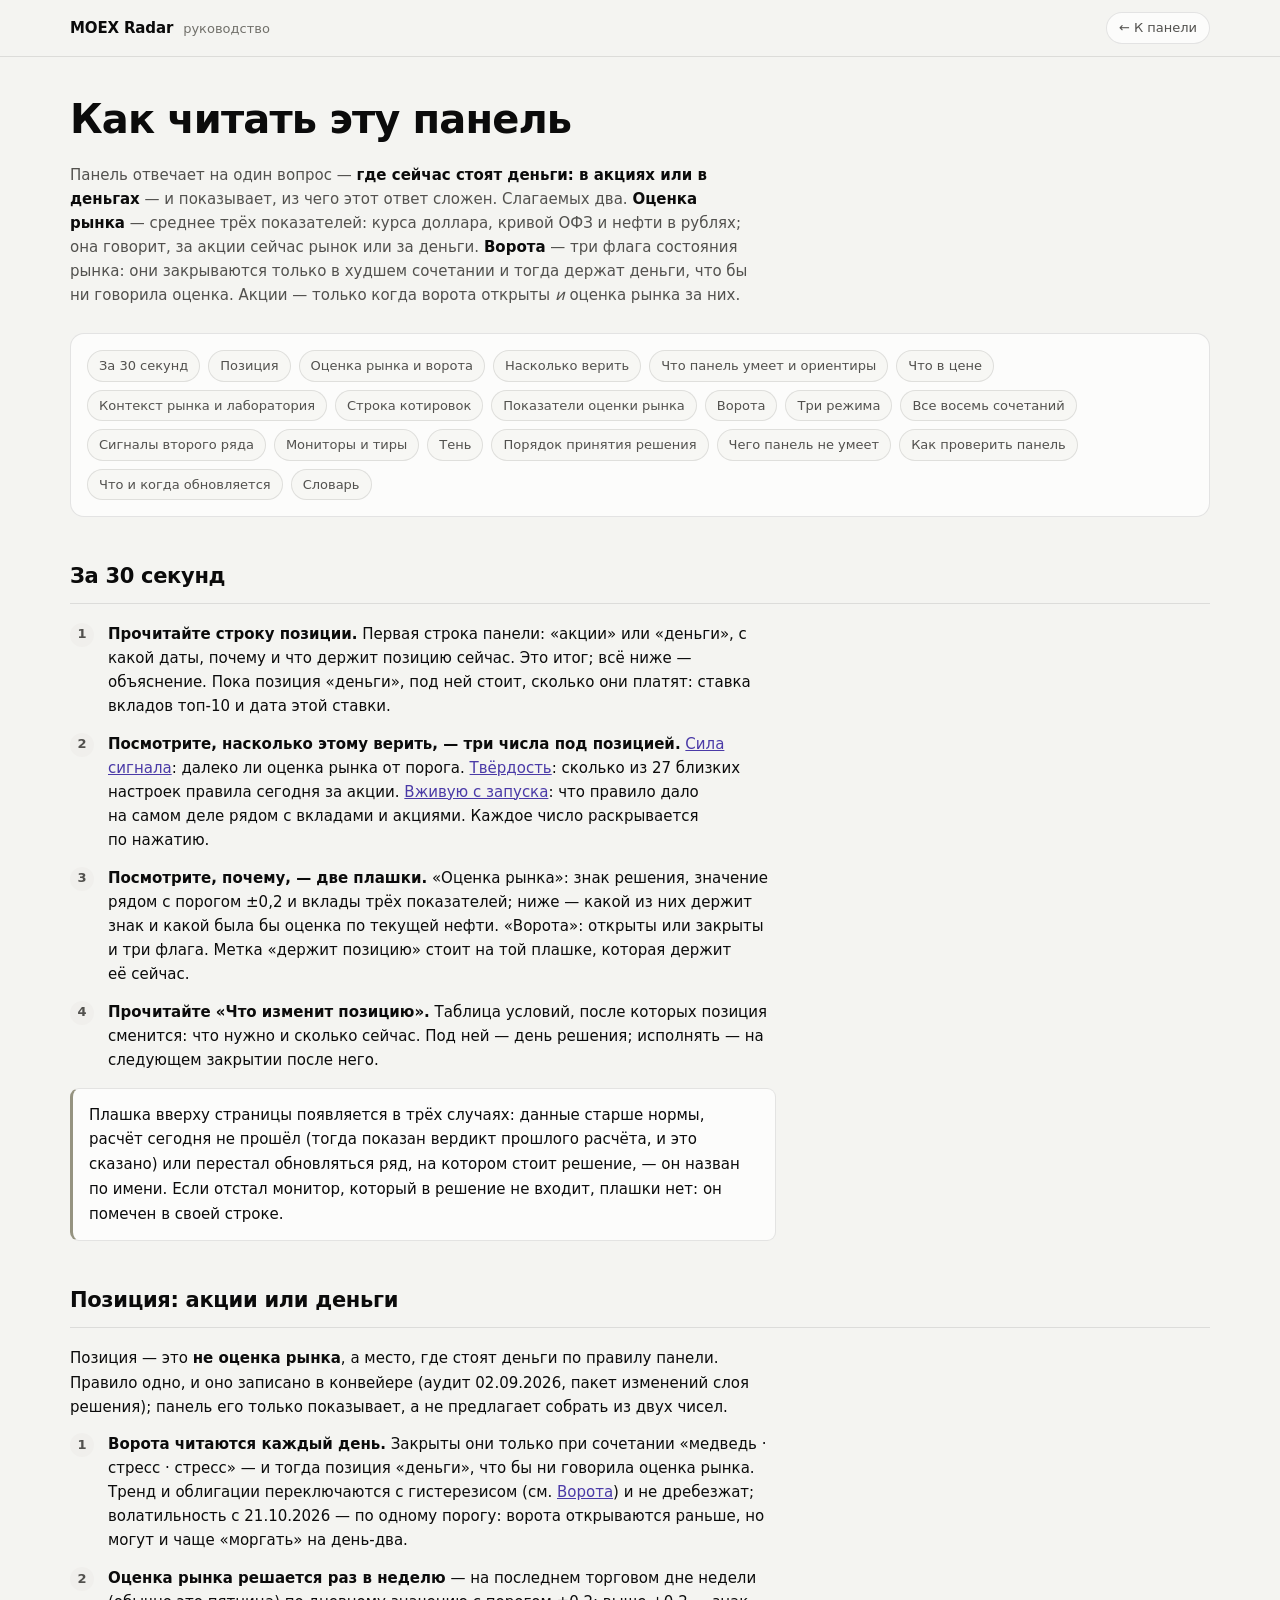
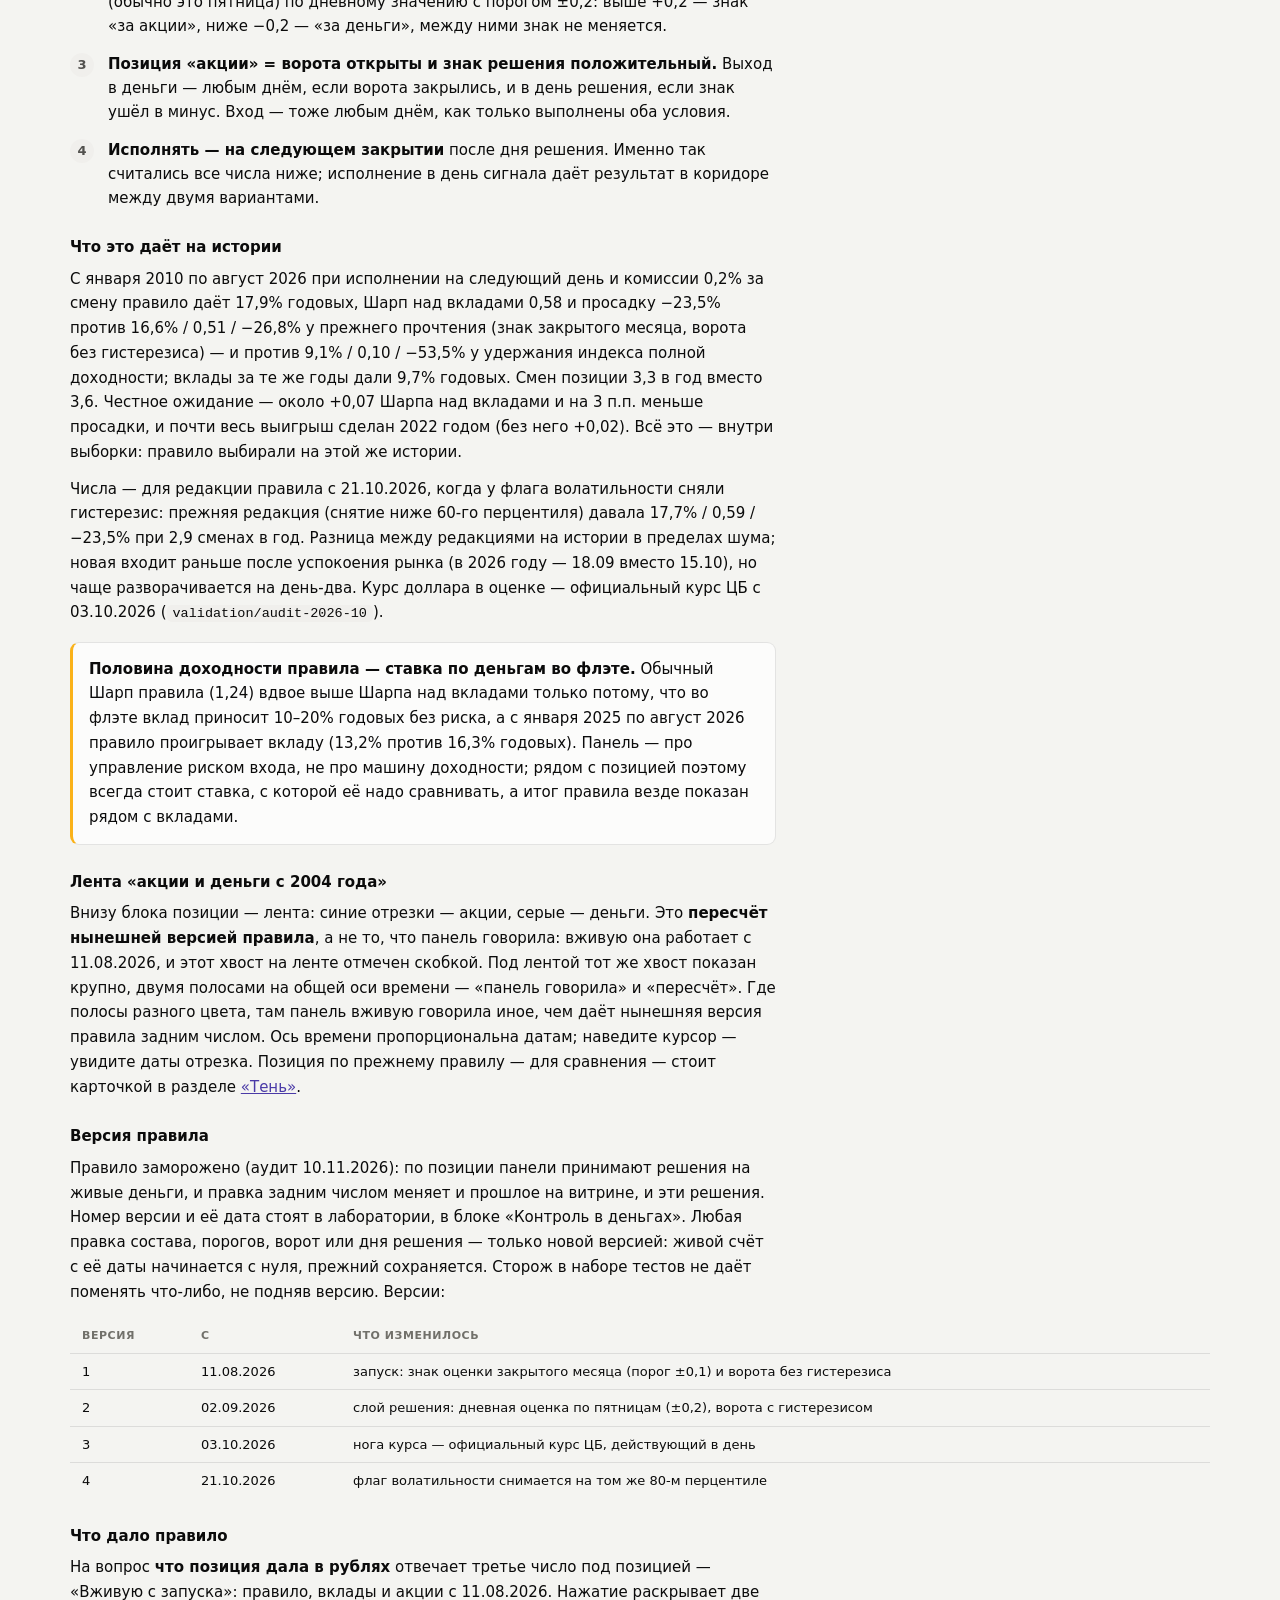
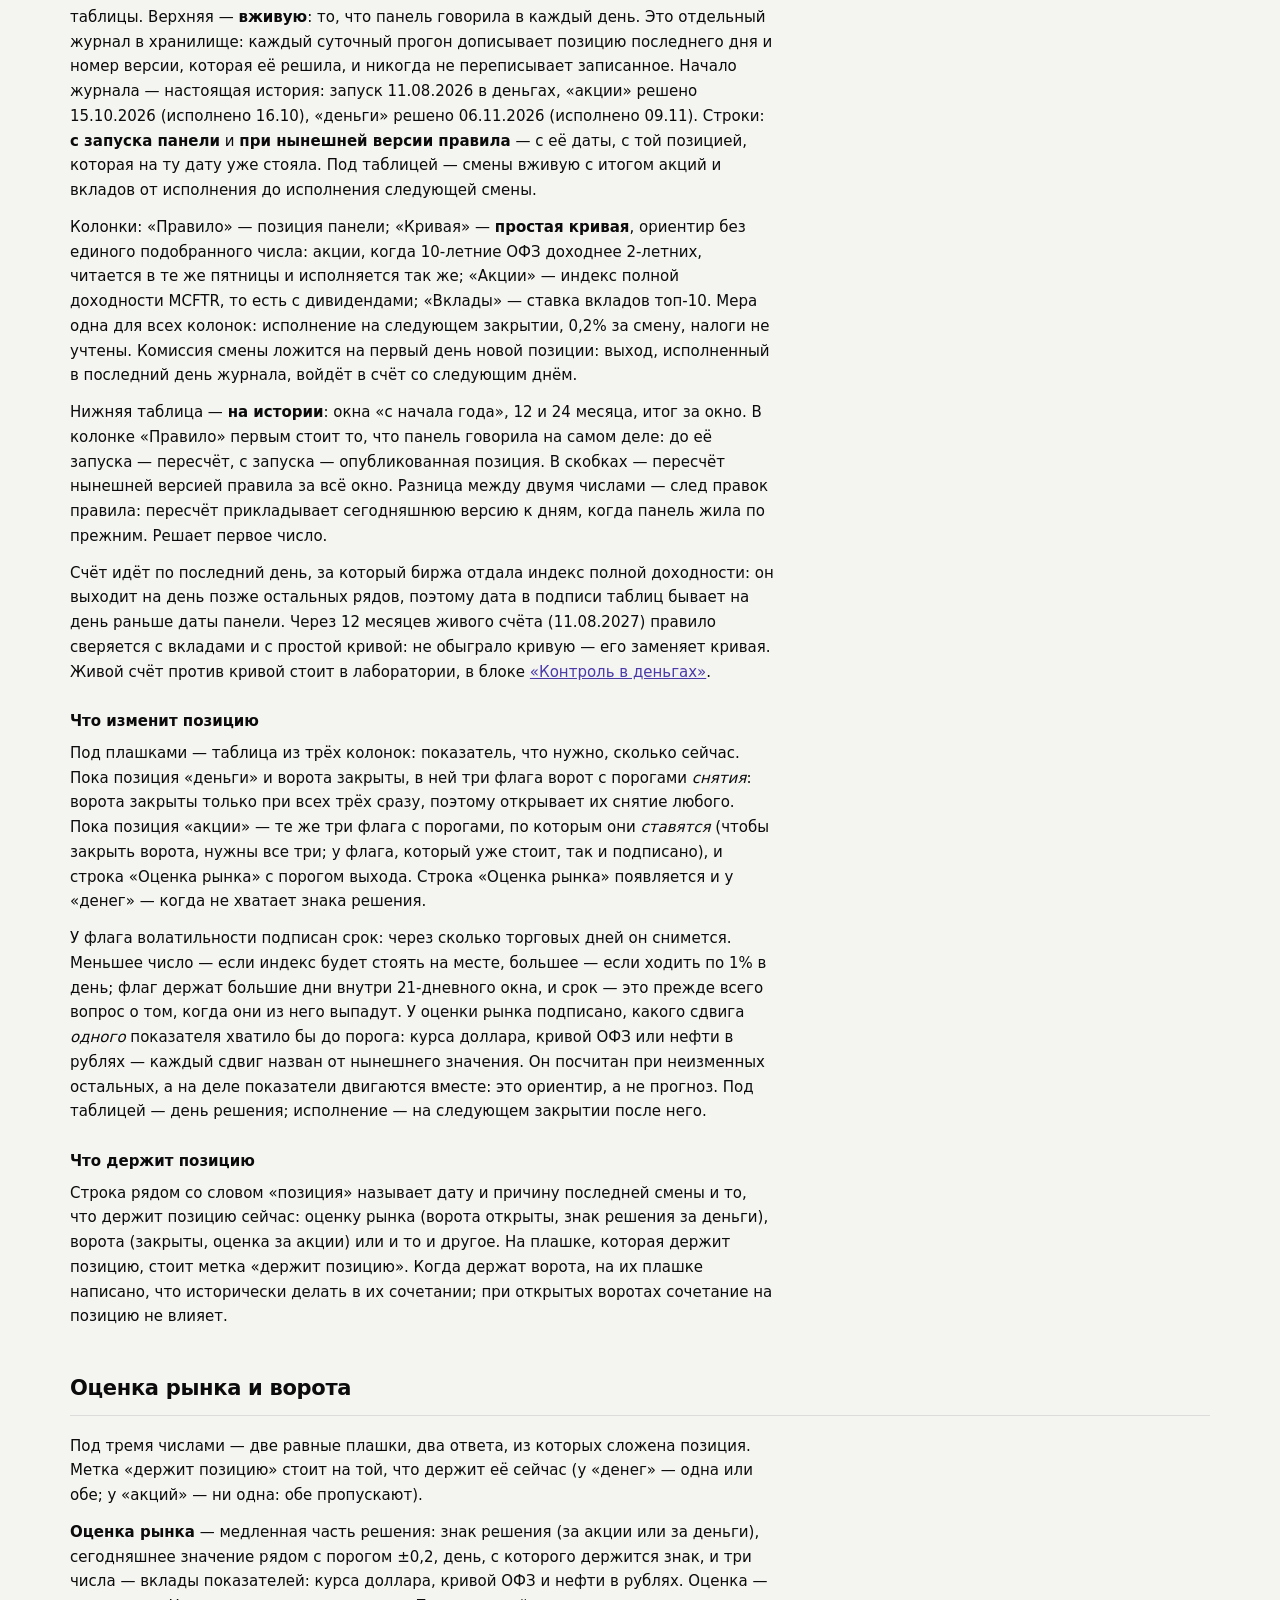
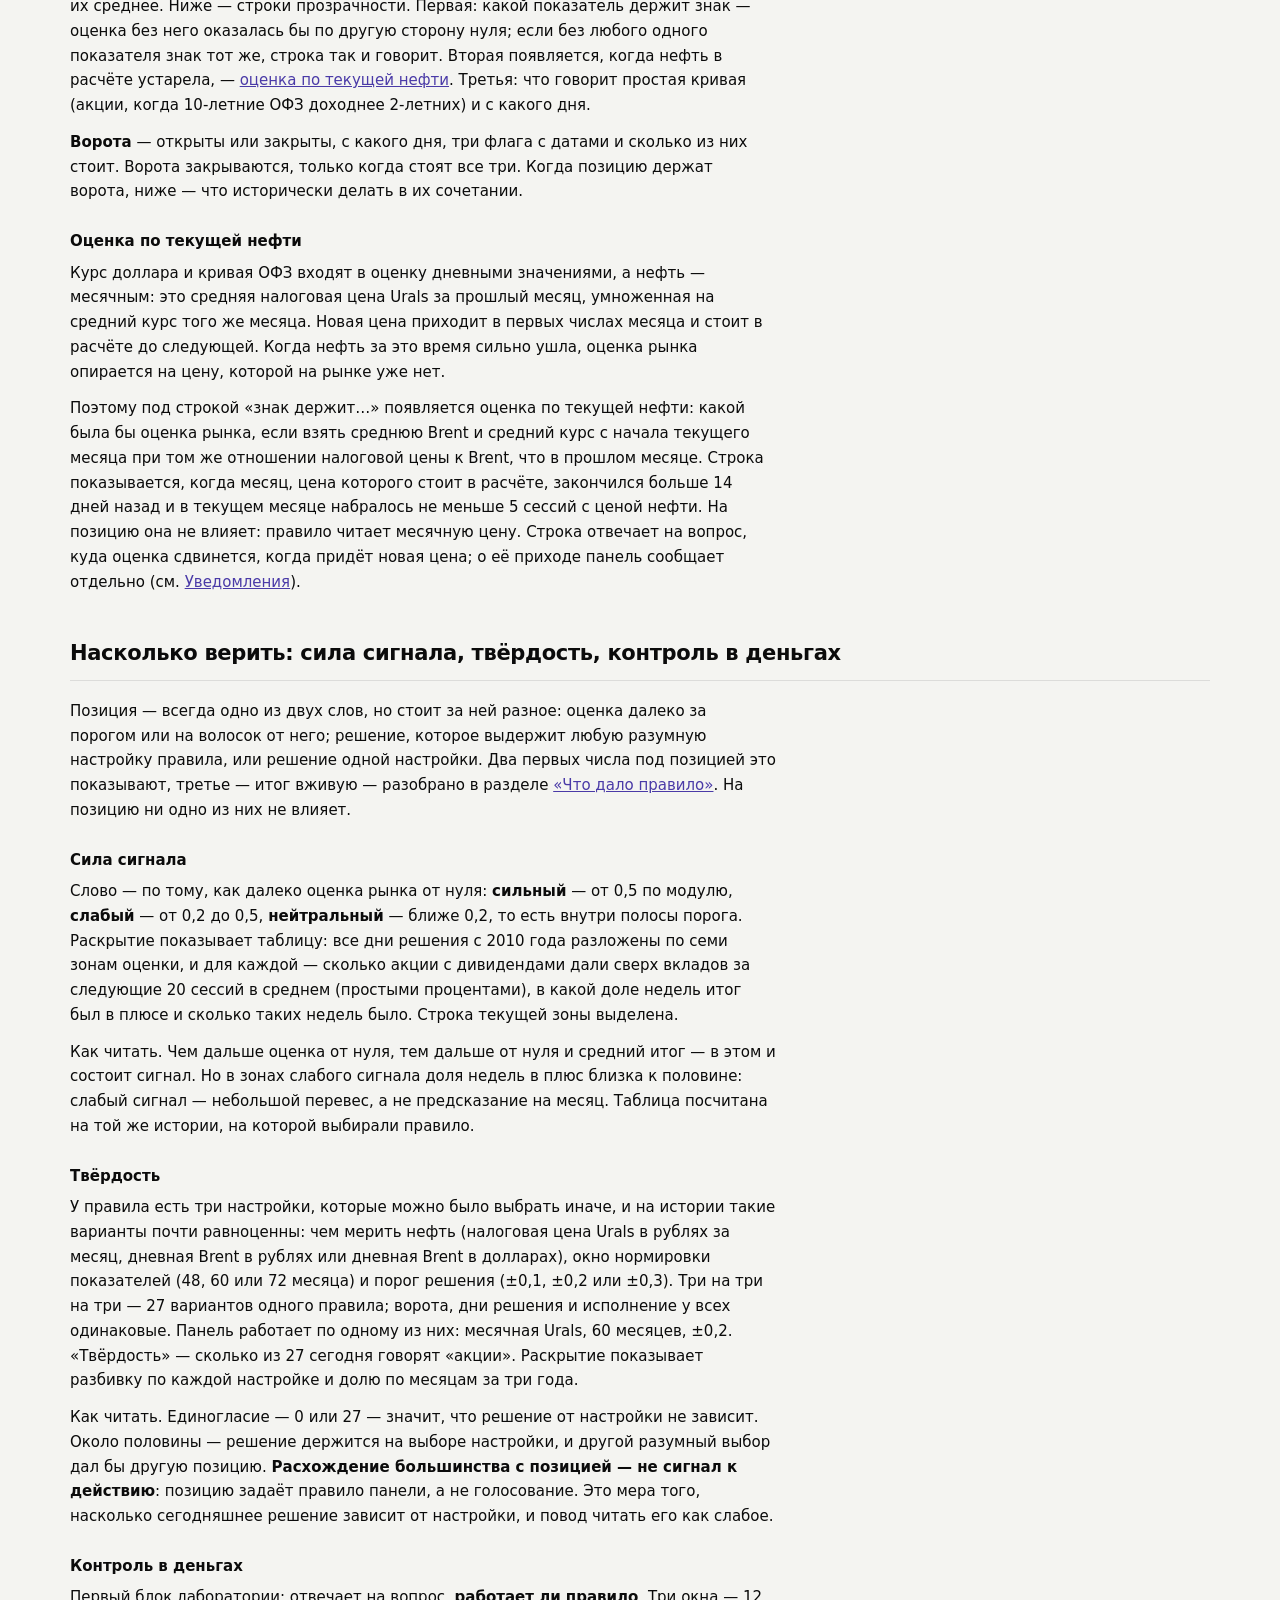
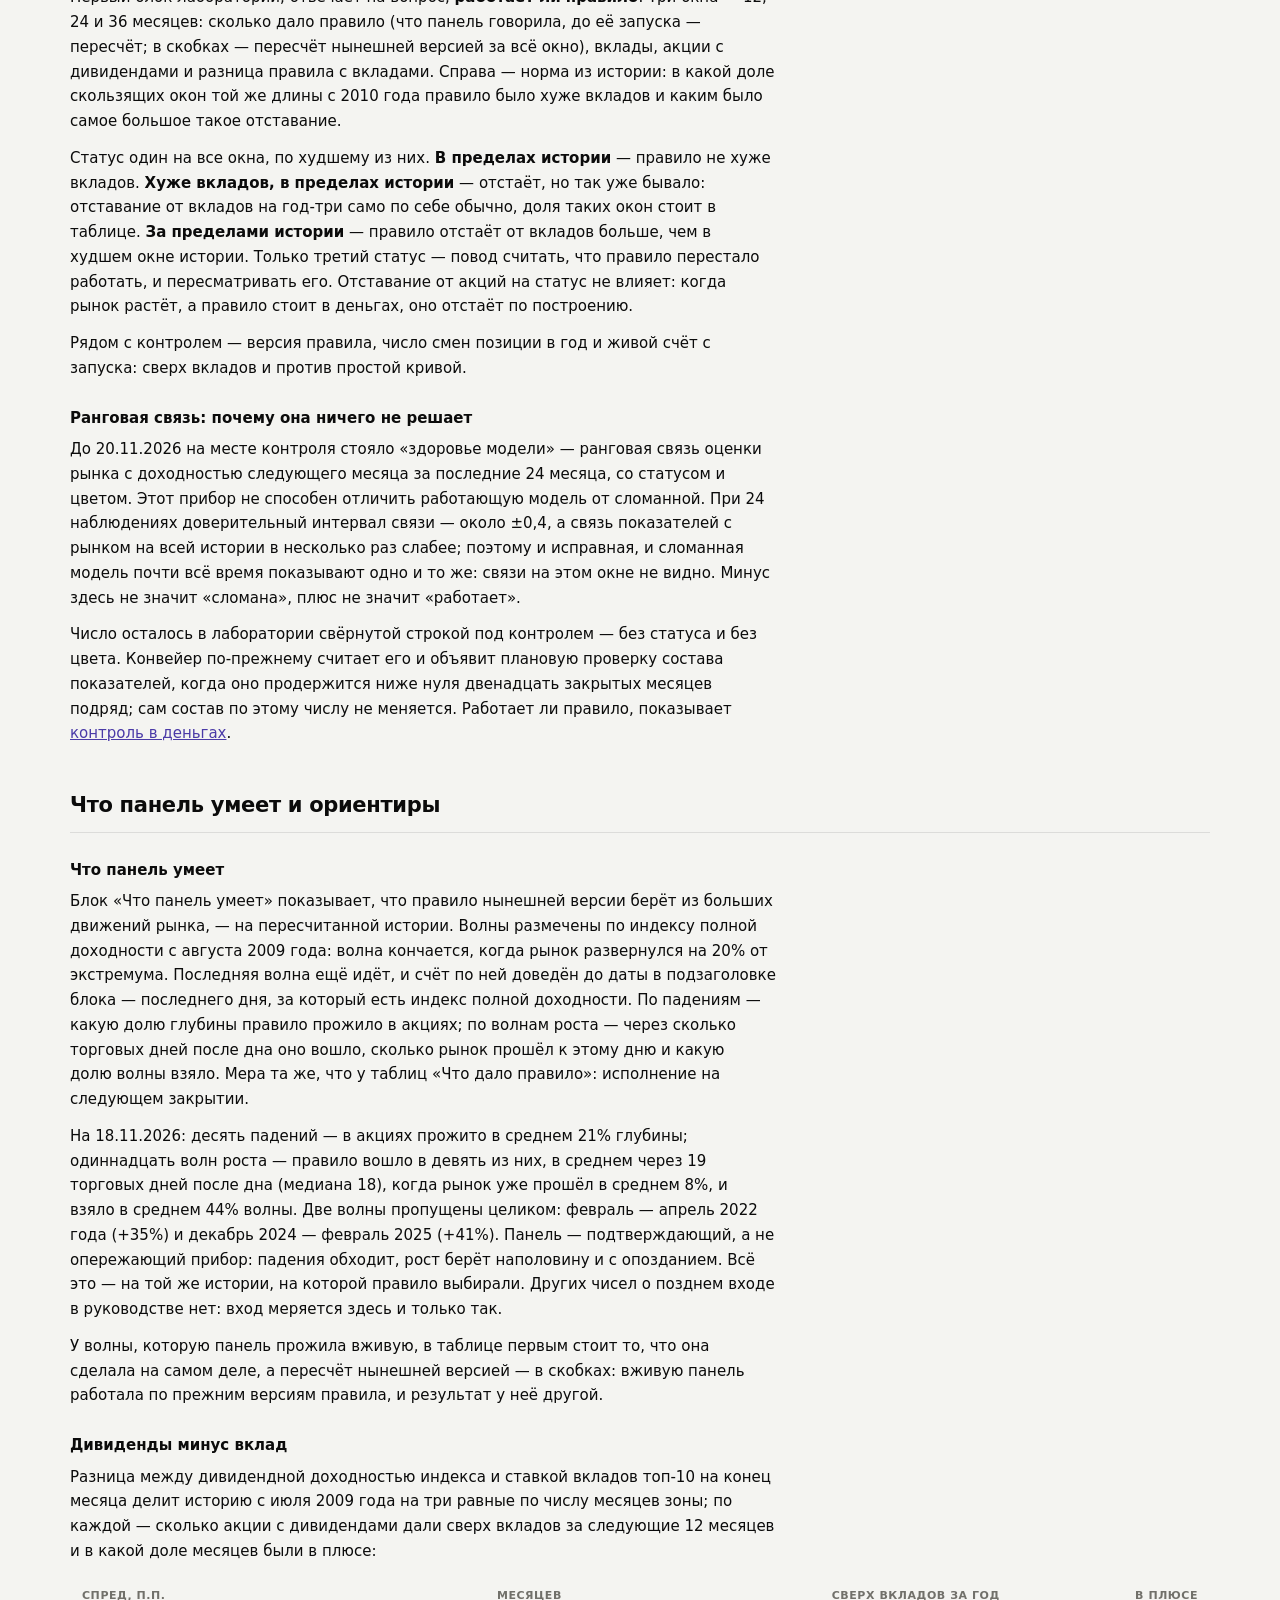
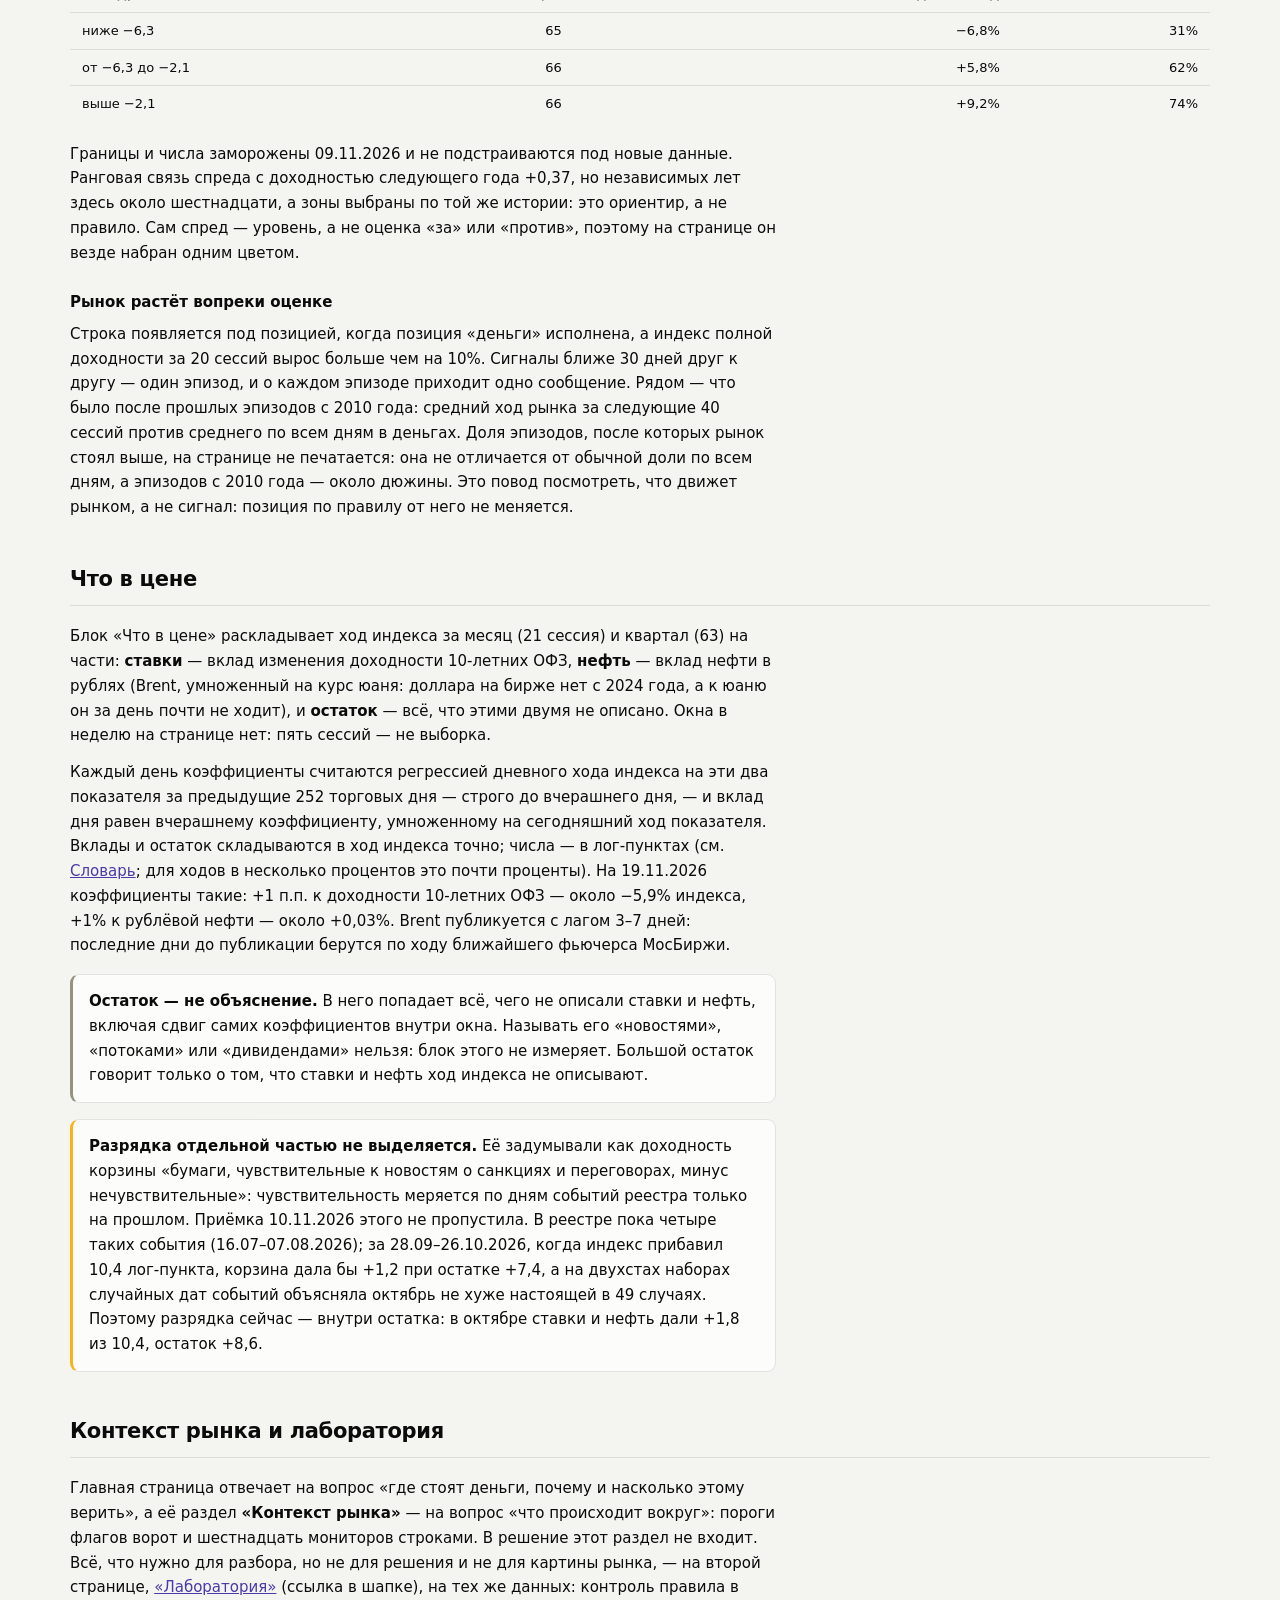
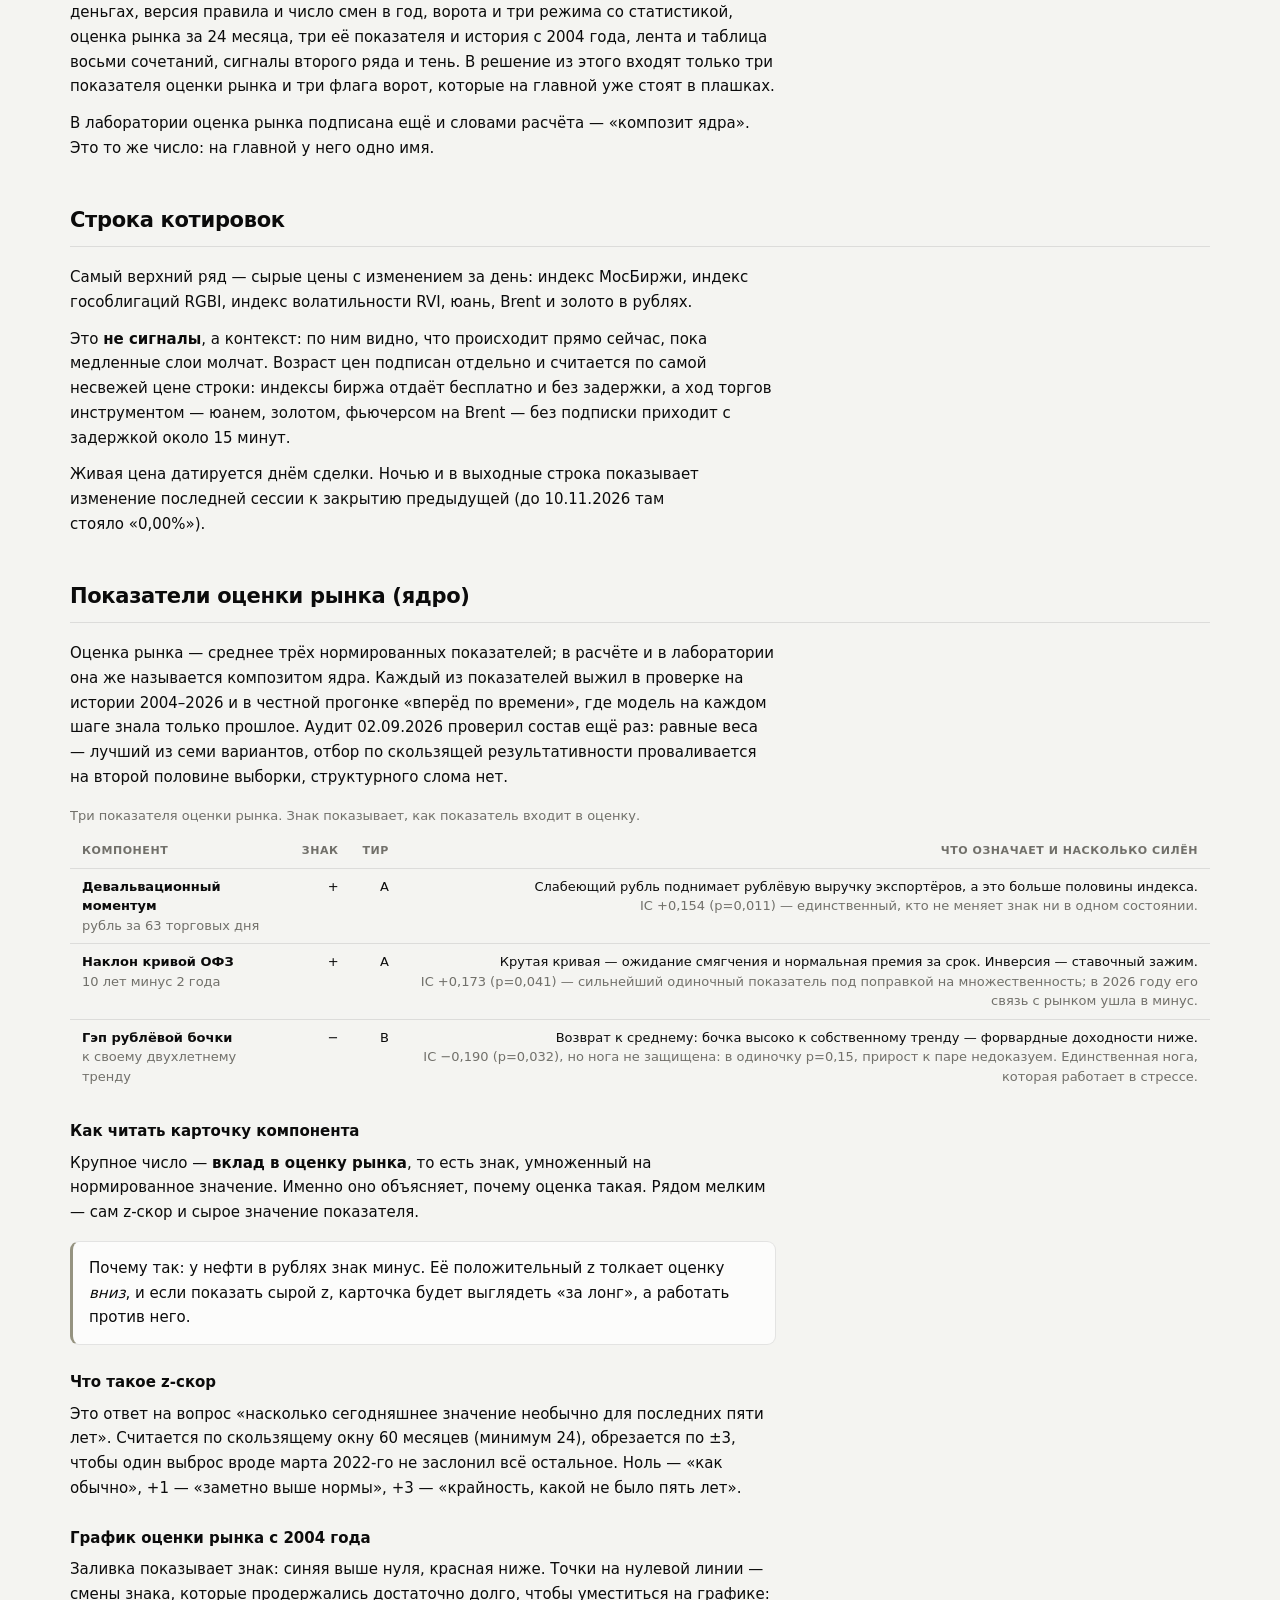
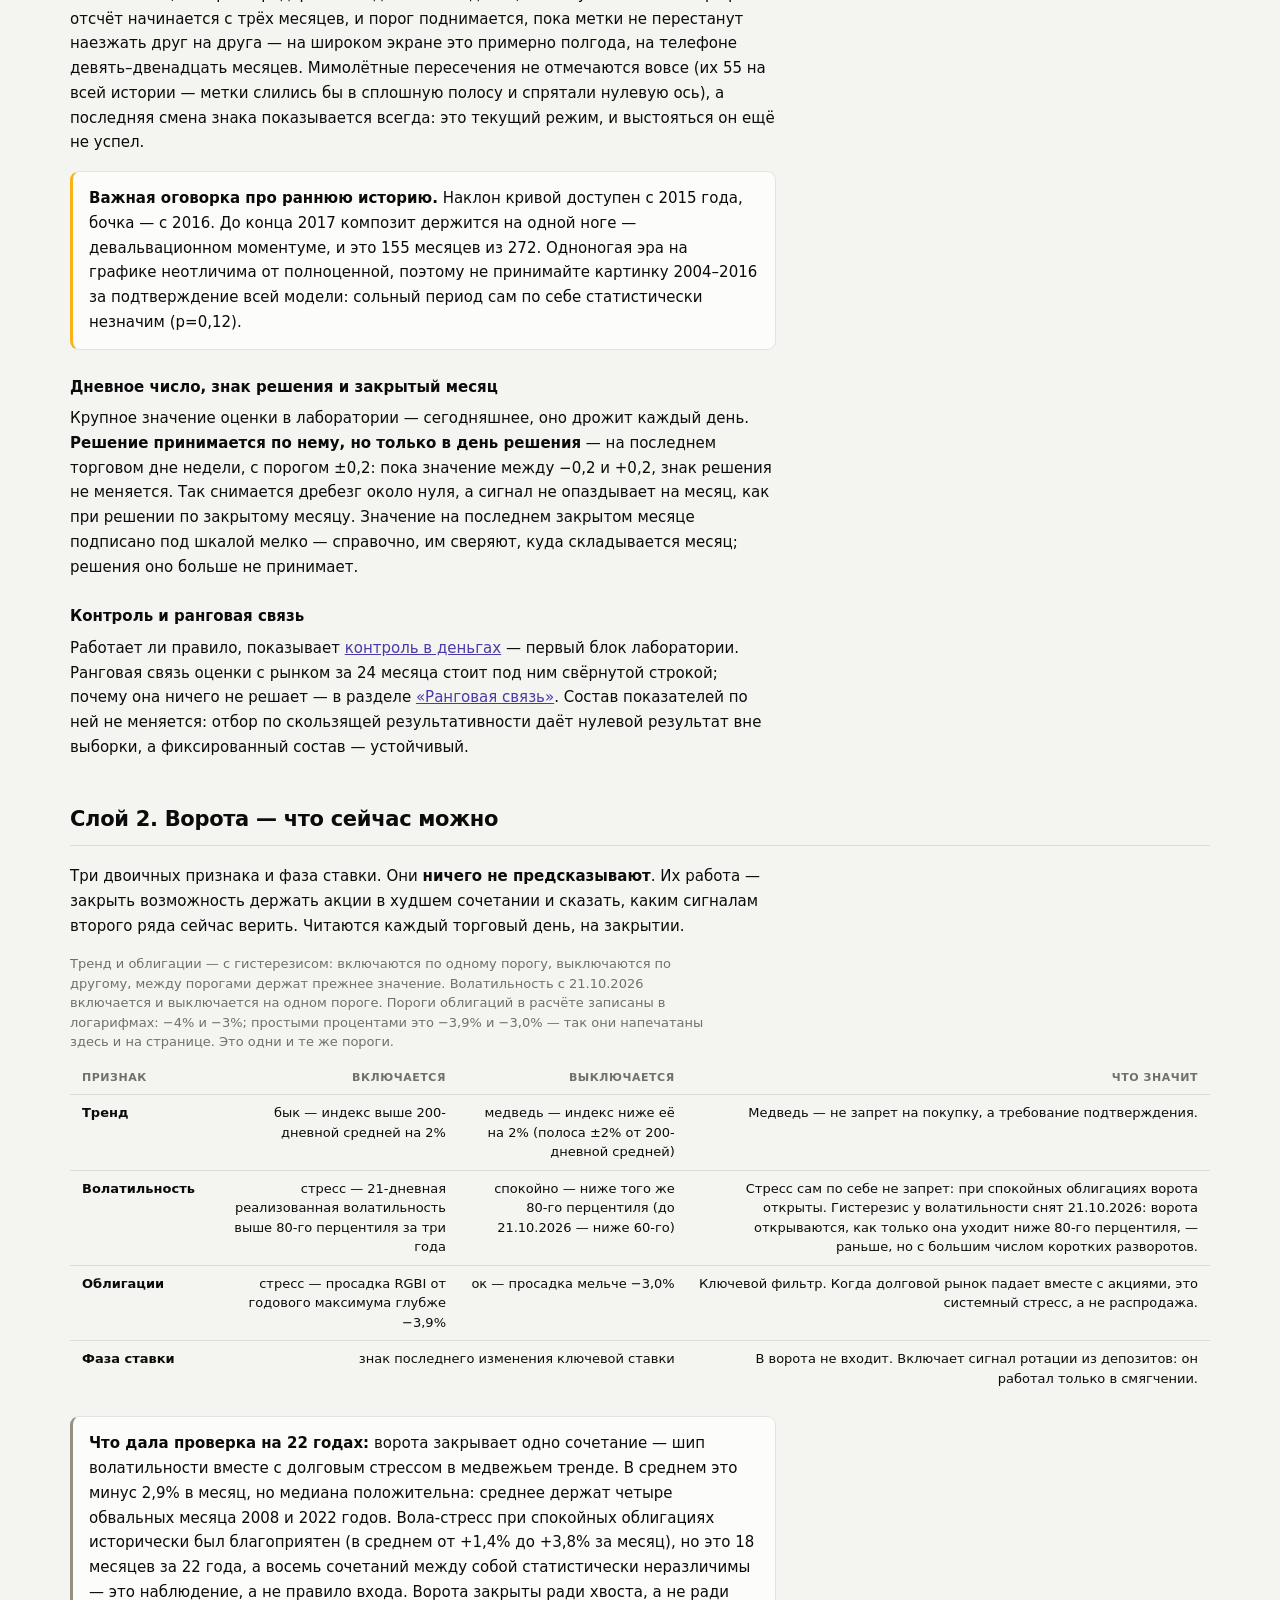
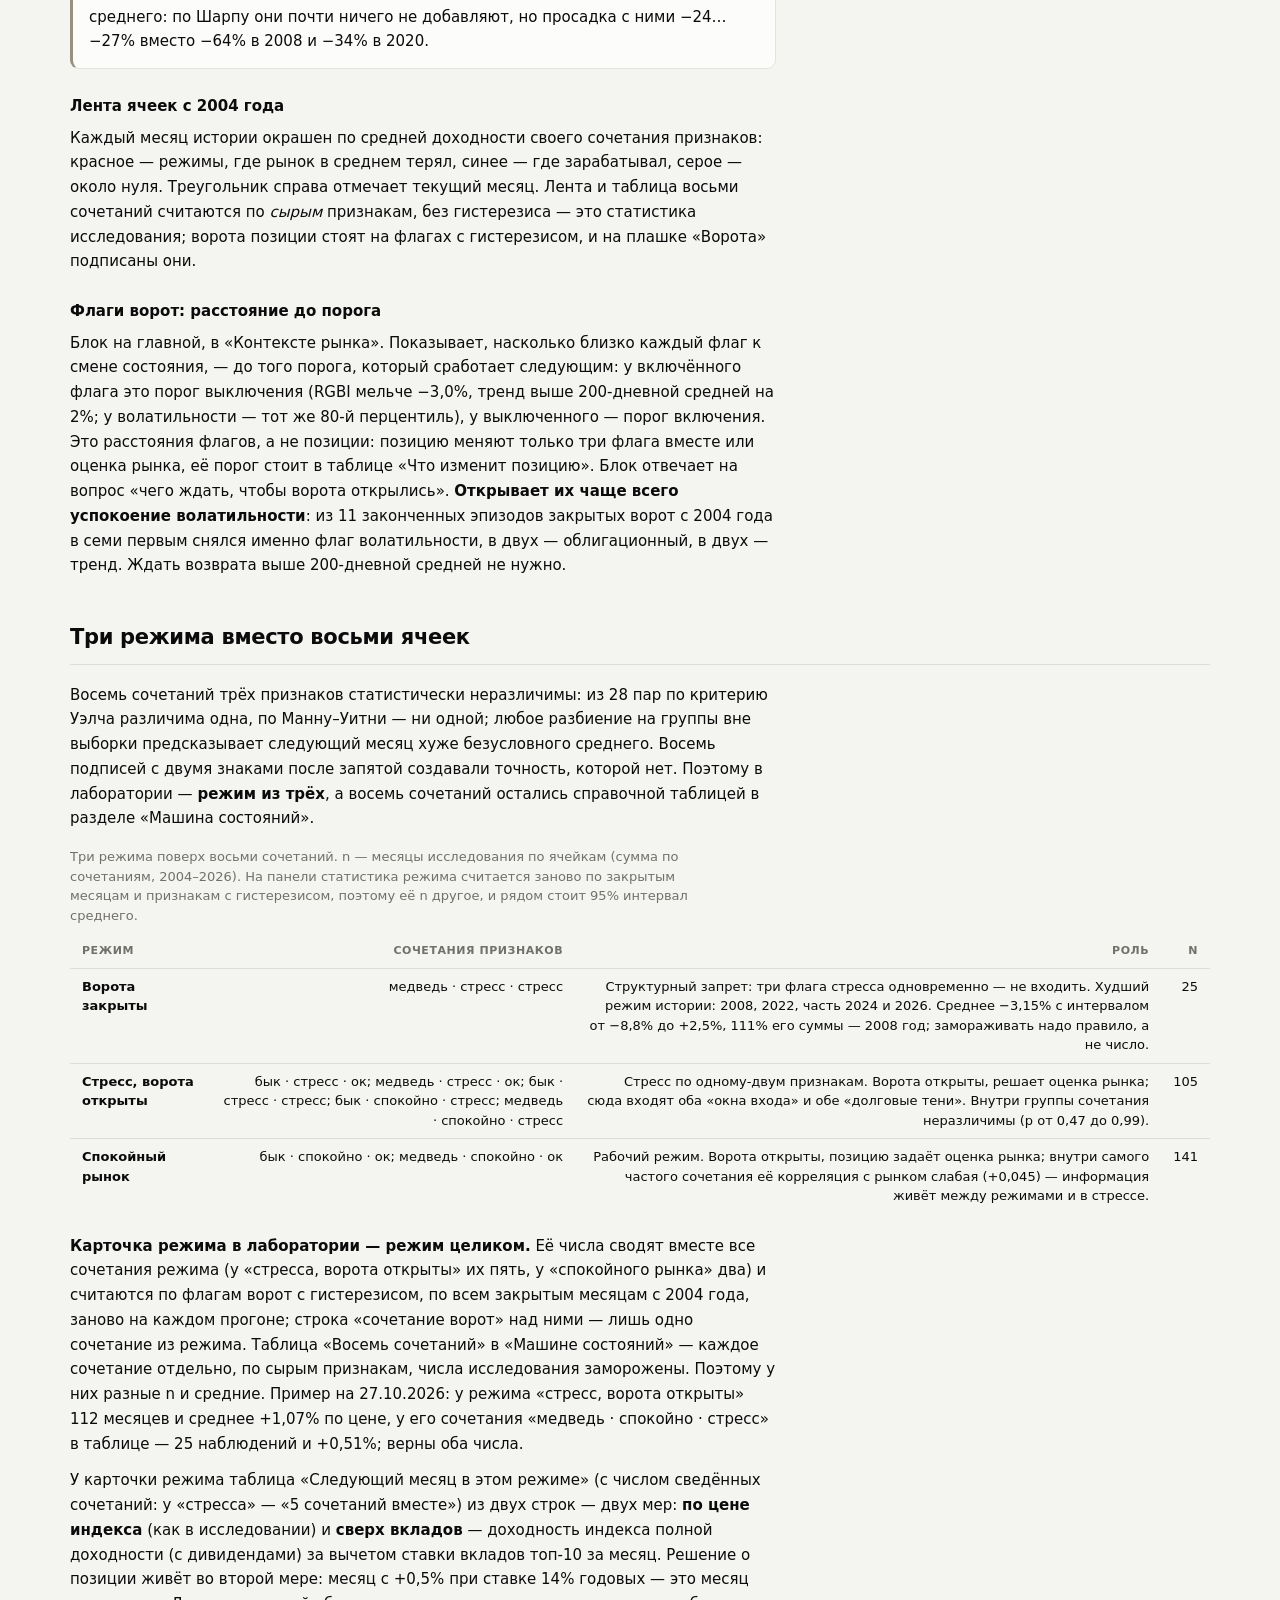
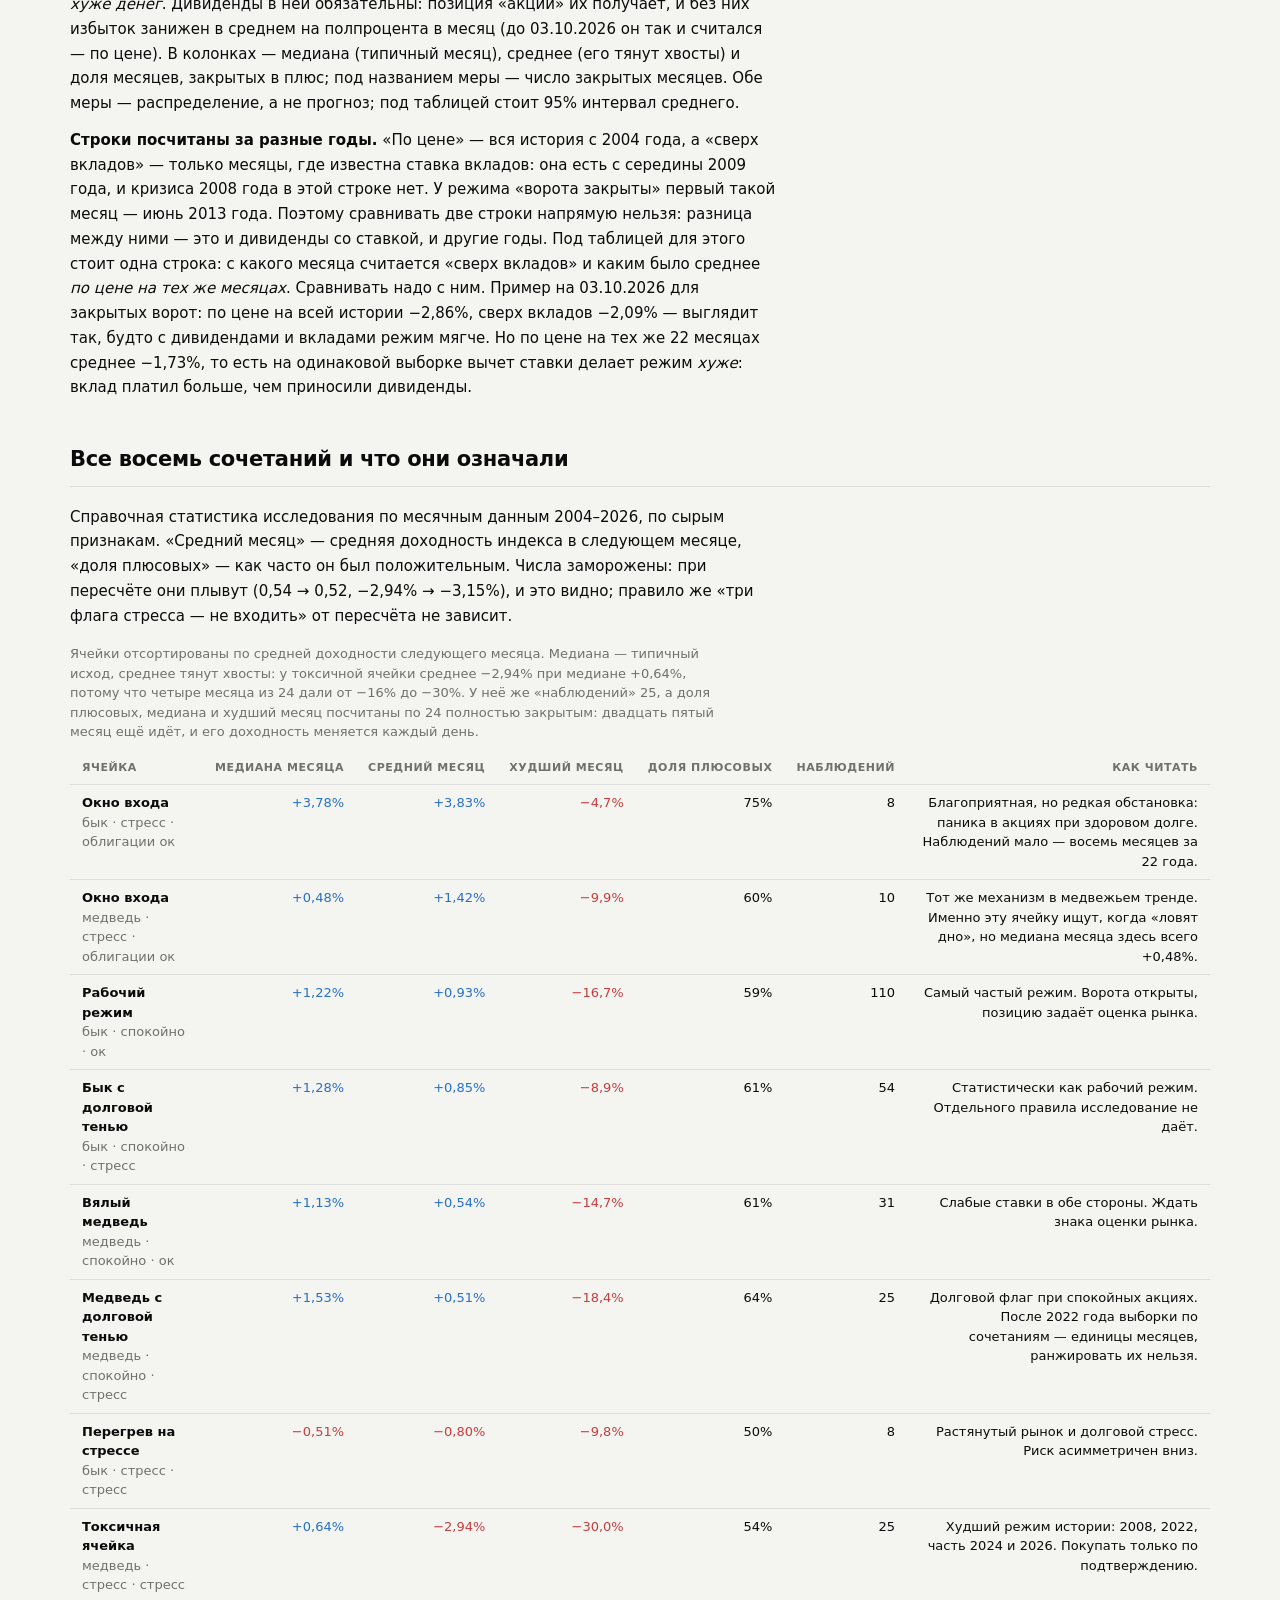
<file: web/guide.html>
<!doctype html>
<html lang="ru" data-theme="">
<head>
<meta charset="utf-8">
<meta name="viewport" content="width=device-width, initial-scale=1, viewport-fit=cover">
<title>Как читать MOEX Radar — руководство</title>
<meta name="description" content="Подробное руководство по панели MOEX Radar: позиция, оценка рынка и ворота, насколько верить сигналу, три режима, как принимать решение, чего панель не умеет.">
<meta name="color-scheme" content="light dark">
<link rel="icon" href="favicon.svg" type="image/svg+xml">
<link rel="stylesheet" href="styles.css">
<script>
  try {
    var t = localStorage.getItem('moex-radar-theme');
    if (t === 'light' || t === 'dark') document.documentElement.dataset.theme = t;
    var q = (location.search.match(/[?&]theme=(light|dark)/) || [])[1];
    if (q) document.documentElement.dataset.theme = q;
  } catch (e) {}
</script>
</head>
<body>
<a class="skip" href="#main">К содержимому</a>

<header class="top">
  <div class="top__in">
    <div class="brand">
      <a class="brand__name" href="./" style="text-decoration:none;color:inherit">MOEX&nbsp;Radar</a>
      <span class="brand__sub">руководство</span>
    </div>
    <span class="top__spacer"></span>
    <div class="top__tools">
      <a class="pill" href="./">← К панели</a>
    </div>
  </div>
</header>

<main class="wrap guide" id="main">

  <h1 class="guide__h1">Как читать эту панель</h1>
  <p class="guide__lead">
    Панель отвечает на один вопрос — <b>где сейчас стоят деньги: в акциях или в
    деньгах</b> — и показывает, из чего этот ответ сложен. Слагаемых два.
    <b>Оценка рынка</b> — среднее трёх показателей: курса доллара, кривой ОФЗ и нефти
    в рублях; она говорит, за акции сейчас рынок или за деньги. <b>Ворота</b> — три
    флага состояния рынка: они закрываются только в худшем сочетании и тогда держат
    деньги, что бы ни говорила оценка. Акции — только когда ворота открыты <em>и</em>
    оценка рынка за них.
  </p>

  <nav class="guide__toc" aria-label="Содержание">
    <a href="#quick">За 30 секунд</a>
    <a href="#position">Позиция</a>
    <a href="#plaques">Оценка рынка и ворота</a>
    <a href="#evidence">Насколько верить</a>
    <a href="#skills">Что панель умеет и ориентиры</a>
    <a href="#priced">Что в цене</a>
    <a href="#lab">Контекст рынка и лаборатория</a>
    <a href="#quotes">Строка котировок</a>
    <a href="#core">Показатели оценки рынка</a>
    <a href="#states">Ворота</a>
    <a href="#regimes">Три режима</a>
    <a href="#cells">Все восемь сочетаний</a>
    <a href="#second">Сигналы второго ряда</a>
    <a href="#monitors">Мониторы и тиры</a>
    <a href="#shadow">Тень</a>
    <a href="#workflow">Порядок принятия решения</a>
    <a href="#limits">Чего панель не умеет</a>
    <a href="#trust">Как проверить панель</a>
    <a href="#schedule">Что и когда обновляется</a>
    <a href="#glossary">Словарь</a>
  </nav>

  <!-- ─────────────────────────────────────────────────────────── быстро -->
  <section class="guide__sec" id="quick">
    <h2>За 30 секунд</h2>
    <ol class="guide__steps">
      <li><b>Прочитайте строку позиции.</b> Первая строка панели: «акции» или «деньги»,
        с какой даты, почему и что держит позицию сейчас. Это итог; всё ниже —
        объяснение. Пока позиция «деньги», под ней стоит, сколько они платят: ставка
        вкладов топ-10 и дата этой ставки.</li>
      <li><b>Посмотрите, насколько этому верить, — три числа под позицией.</b>
        <a href="#strength">Сила сигнала</a>: далеко ли оценка рынка от порога.
        <a href="#vote">Твёрдость</a>: сколько из 27 близких настроек правила сегодня за
        акции. <a href="#journal">Вживую с запуска</a>: что правило дало на самом деле
        рядом с вкладами и акциями. Каждое число раскрывается по нажатию.</li>
      <li><b>Посмотрите, почему, — две плашки.</b> «Оценка рынка»: знак решения, значение
        рядом с порогом ±0,2 и вклады трёх показателей; ниже — какой из них держит знак
        и какой была бы оценка по текущей нефти. «Ворота»: открыты или закрыты и три
        флага. Метка «держит позицию» стоит на той плашке, которая держит её сейчас.</li>
      <li><b>Прочитайте «Что изменит позицию».</b> Таблица условий, после которых позиция
        сменится: что нужно и сколько сейчас. Под ней — день решения; исполнять — на
        следующем закрытии после него.</li>
    </ol>
    <p class="guide__note">
      Плашка вверху страницы появляется в трёх случаях: данные старше нормы, расчёт
      сегодня не прошёл (тогда показан вердикт прошлого расчёта, и это сказано) или
      перестал обновляться ряд, на котором стоит решение, — он назван по имени. Если
      отстал монитор, который в решение не входит, плашки нет: он помечен в своей строке.
    </p>
  </section>

  <!-- ────────────────────────────────────────────────────────── позиция -->
  <section class="guide__sec" id="position">
    <h2>Позиция: акции или деньги</h2>
    <p>Позиция — это <b>не оценка рынка</b>, а место, где стоят деньги по правилу панели.
      Правило одно, и оно записано в конвейере (аудит 02.09.2026, пакет изменений слоя
      решения); панель его только показывает, а не предлагает собрать из двух чисел.</p>
    <ol class="guide__steps">
      <li><b>Ворота читаются каждый день.</b> Закрыты они только при сочетании
        «медведь · стресс · стресс» — и тогда позиция «деньги», что бы ни говорила оценка
        рынка. Тренд и облигации переключаются с гистерезисом (см. <a href="#states">Ворота</a>) и
        не дребезжат; волатильность с 21.10.2026 — по одному порогу: ворота открываются
        раньше, но могут и чаще «моргать» на день-два.</li>
      <li><b>Оценка рынка решается раз в неделю</b> — на последнем торговом дне недели
        (обычно это пятница) по дневному значению с порогом ±0,2: выше +0,2 — знак
        «за акции», ниже −0,2 — «за деньги», между ними знак не меняется.</li>
      <li><b>Позиция «акции» = ворота открыты и знак решения положительный.</b> Выход в
        деньги — любым днём, если ворота закрылись, и в день решения, если знак ушёл в
        минус. Вход — тоже любым днём, как только выполнены оба условия.</li>
      <li><b>Исполнять — на следующем закрытии</b> после дня решения. Именно так
        считались все числа ниже; исполнение в день сигнала даёт результат в коридоре
        между двумя вариантами.</li>
    </ol>
    <h3>Что это даёт на истории</h3>
    <p>С января 2010 по август 2026 при исполнении на следующий день и комиссии 0,2% за
      смену правило даёт 17,9% годовых, Шарп над вкладами 0,58 и просадку −23,5% против
      16,6% / 0,51 / −26,8% у прежнего прочтения (знак закрытого месяца, ворота без
      гистерезиса) — и против 9,1% / 0,10 / −53,5% у удержания индекса полной доходности;
      вклады за те же годы дали 9,7% годовых. Смен позиции 3,3 в год вместо 3,6. Честное
      ожидание — около +0,07 Шарпа над вкладами и на 3 п.п. меньше просадки, и почти весь
      выигрыш сделан 2022 годом (без него +0,02). Всё это — внутри выборки: правило
      выбирали на этой же истории.</p>
    <p>Числа — для редакции правила с 21.10.2026, когда у флага волатильности сняли
      гистерезис: прежняя редакция (снятие ниже 60-го перцентиля) давала 17,7% / 0,59 /
      −23,5% при 2,9 сменах в год. Разница между редакциями на истории в пределах шума;
      новая входит раньше после успокоения рынка (в 2026 году — 18.09 вместо 15.10), но
      чаще разворачивается на день-два. Курс доллара в оценке — официальный курс ЦБ с
      03.10.2026 (<code>validation/audit-2026-10</code>).</p>
    <p class="guide__warn">
      <b>Половина доходности правила — ставка по деньгам во флэте.</b> Обычный Шарп правила
      (1,24) вдвое выше Шарпа над вкладами только потому, что во флэте вклад приносит
      10–20% годовых без риска, а с января 2025 по август 2026 правило проигрывает вкладу
      (13,2% против 16,3% годовых). Панель — про управление риском входа, не про машину
      доходности; рядом с позицией поэтому всегда стоит ставка, с которой её надо
      сравнивать, а итог правила везде показан рядом с вкладами.
    </p>
    <h3>Лента «акции и деньги с 2004 года»</h3>
    <p>Внизу блока позиции — лента: синие отрезки — акции, серые — деньги. Это
      <b>пересчёт нынешней версией правила</b>, а не то, что панель говорила: вживую она
      работает с 11.08.2026, и этот хвост на ленте отмечен скобкой. Под лентой тот же
      хвост показан крупно, двумя полосами на общей оси времени — «панель говорила» и
      «пересчёт». Где полосы разного цвета, там панель вживую говорила иное, чем даёт
      нынешняя версия правила задним числом. Ось времени пропорциональна датам; наведите
      курсор — увидите даты отрезка. Позиция по прежнему правилу — для сравнения — стоит
      карточкой в разделе <a href="#shadow">«Тень»</a>.</p>
    <h3 id="version">Версия правила</h3>
    <p>Правило заморожено (аудит 10.11.2026): по позиции панели принимают решения на
      живые деньги, и правка задним числом меняет и прошлое на витрине, и эти решения.
      Номер версии и её дата стоят в лаборатории, в блоке «Контроль в деньгах». Любая
      правка состава, порогов, ворот или дня решения — только новой версией: живой счёт с
      её даты начинается с нуля, прежний сохраняется. Сторож в наборе тестов не даёт
      поменять что-либо, не подняв версию. Версии:</p>
    <div class="guide__table-wrap">
    <table class="data guide__table guide__table--fit guide__table--left">
      <thead><tr><th scope="col">Версия</th><th scope="col">С</th><th scope="col">Что изменилось</th></tr></thead>
      <tbody>
        <tr><td>1</td><td>11.08.2026</td><td>запуск: знак оценки закрытого месяца (порог ±0,1) и ворота без гистерезиса</td></tr>
        <tr><td>2</td><td>02.09.2026</td><td>слой решения: дневная оценка по пятницам (±0,2), ворота с гистерезисом</td></tr>
        <tr><td>3</td><td>03.10.2026</td><td>нога курса — официальный курс ЦБ, действующий в день</td></tr>
        <tr><td>4</td><td>21.10.2026</td><td>флаг волатильности снимается на том же 80-м перцентиле</td></tr>
      </tbody>
    </table>
    </div>
    <h3 id="journal">Что дало правило</h3>
    <p>На вопрос <b>что позиция дала в рублях</b> отвечает третье число под позицией —
      «Вживую с запуска»: правило, вклады и акции с 11.08.2026. Нажатие раскрывает две
      таблицы. Верхняя — <b>вживую</b>: то, что панель говорила в каждый день. Это
      отдельный журнал в хранилище: каждый суточный прогон дописывает позицию последнего
      дня и номер версии, которая её решила, и никогда не переписывает записанное.
      Начало журнала — настоящая история: запуск 11.08.2026 в деньгах, «акции» решено
      15.10.2026 (исполнено 16.10), «деньги» решено 06.11.2026 (исполнено 09.11). Строки:
      <b>с запуска панели</b> и <b>при нынешней версии правила</b> — с её даты, с той
      позицией, которая на ту дату уже стояла. Под таблицей — смены вживую с итогом
      акций и вкладов от исполнения до исполнения следующей смены.</p>
    <p>Колонки: «Правило» — позиция панели; «Кривая» — <b>простая кривая</b>, ориентир без
      единого подобранного числа: акции, когда 10-летние ОФЗ доходнее 2-летних, читается
      в те же пятницы и исполняется так же; «Акции» — индекс полной доходности MCFTR, то
      есть с дивидендами; «Вклады» — ставка вкладов топ-10. Мера одна для всех колонок:
      исполнение на следующем закрытии, 0,2% за смену, налоги не учтены. Комиссия смены
      ложится на первый день новой позиции: выход, исполненный в последний день журнала,
      войдёт в счёт со следующим днём.</p>
    <p>Нижняя таблица — <b>на истории</b>: окна «с начала года», 12 и 24 месяца, итог за
      окно. В колонке «Правило» первым стоит то, что панель говорила на самом деле: до её
      запуска — пересчёт, с запуска — опубликованная позиция. В скобках — пересчёт
      нынешней версией правила за всё окно. Разница между двумя числами — след правок
      правила: пересчёт прикладывает сегодняшнюю версию к дням, когда панель жила по
      прежним. Решает первое число.</p>
    <p>Счёт идёт по последний день, за который биржа отдала индекс полной доходности: он
      выходит на день позже остальных рядов, поэтому дата в подписи таблиц бывает на день
      раньше даты панели. Через 12 месяцев живого счёта (11.08.2027) правило сверяется с
      вкладами и с простой кривой: не обыграло кривую — его заменяет кривая. Живой счёт
      против кривой стоит в лаборатории, в блоке
      <a href="#control">«Контроль в деньгах»</a>.</p>
    <h3 id="switch">Что изменит позицию</h3>
    <p>Под плашками — таблица из трёх колонок: показатель, что нужно, сколько сейчас.
      Пока позиция «деньги» и ворота закрыты, в ней три флага ворот с порогами
      <em>снятия</em>: ворота закрыты только при всех трёх сразу, поэтому открывает их
      снятие любого. Пока позиция «акции» — те же три флага с порогами, по которым они
      <em>ставятся</em> (чтобы закрыть ворота, нужны все три; у флага, который уже стоит,
      так и подписано), и строка «Оценка рынка» с порогом выхода. Строка «Оценка рынка»
      появляется и у «денег» — когда не хватает знака решения.</p>
    <p>У флага волатильности подписан срок: через сколько торговых дней он снимется.
      Меньшее число — если индекс будет стоять на месте, большее — если ходить по 1% в
      день; флаг держат большие дни внутри 21-дневного окна, и срок — это прежде всего
      вопрос о том, когда они из него выпадут. У оценки рынка подписано, какого сдвига
      <em>одного</em> показателя хватило бы до порога: курса доллара, кривой ОФЗ или нефти
      в рублях — каждый сдвиг назван от нынешнего значения. Он посчитан при неизменных
      остальных, а на деле показатели двигаются вместе: это ориентир, а не прогноз. Под
      таблицей — день решения; исполнение — на следующем закрытии после него.</p>
    <h3 id="holds">Что держит позицию</h3>
    <p>Строка рядом со словом «позиция» называет дату и причину последней смены и то,
      что держит позицию сейчас: оценку рынка (ворота открыты, знак решения за деньги),
      ворота (закрыты, оценка за акции) или и то и другое. На плашке, которая держит
      позицию, стоит метка «держит позицию». Когда держат ворота, на их плашке написано,
      что исторически делать в их сочетании; при открытых воротах сочетание на позицию не
      влияет.</p>
  </section>

  <!-- ─────────────────────────────────────────── оценка рынка и ворота -->
  <section class="guide__sec" id="plaques">
    <h2>Оценка рынка и ворота</h2>
    <p>Под тремя числами — две равные плашки, два ответа, из которых сложена позиция.
      Метка «держит позицию» стоит на той, что держит её сейчас (у «денег» — одна или
      обе; у «акций» — ни одна: обе пропускают).</p>
    <p><b>Оценка рынка</b> — медленная часть решения: знак решения (за акции или за
      деньги), сегодняшнее значение рядом с порогом ±0,2, день, с которого держится знак,
      и три числа — вклады показателей: курса доллара, кривой ОФЗ и нефти в рублях.
      Оценка — их среднее. Ниже — строки прозрачности. Первая: какой показатель держит
      знак — оценка без него оказалась бы по другую сторону нуля; если без любого одного
      показателя знак тот же, строка так и говорит. Вторая появляется, когда нефть в
      расчёте устарела, — <a href="#oilnow">оценка по текущей нефти</a>. Третья: что
      говорит простая кривая (акции, когда 10-летние ОФЗ доходнее 2-летних) и с какого
      дня.</p>
    <p><b>Ворота</b> — открыты или закрыты, с какого дня, три флага с датами и сколько из
      них стоит. Ворота закрываются, только когда стоят все три. Когда позицию держат
      ворота, ниже — что исторически делать в их сочетании.</p>
    <h3 id="oilnow">Оценка по текущей нефти</h3>
    <p>Курс доллара и кривая ОФЗ входят в оценку дневными значениями, а нефть — месячным:
      это средняя налоговая цена Urals за прошлый месяц, умноженная на средний курс того
      же месяца. Новая цена приходит в первых числах месяца и стоит в расчёте до
      следующей. Когда нефть за это время сильно ушла, оценка рынка опирается на цену,
      которой на рынке уже нет.</p>
    <p>Поэтому под строкой «знак держит…» появляется оценка по текущей нефти: какой была
      бы оценка рынка, если взять среднюю Brent и средний курс с начала текущего месяца
      при том же отношении налоговой цены к Brent, что в прошлом месяце. Строка
      показывается, когда месяц, цена которого стоит в расчёте, закончился больше 14 дней
      назад и в текущем месяце набралось не меньше 5 сессий с ценой нефти. На позицию она
      не влияет: правило читает месячную цену. Строка отвечает на вопрос, куда оценка
      сдвинется, когда придёт новая цена; о её приходе панель сообщает отдельно
      (см. <a href="#notify">Уведомления</a>).</p>
  </section>

  <!-- ─────────────────────────────────────────────────── насколько верить -->
  <section class="guide__sec" id="evidence">
    <h2>Насколько верить: сила сигнала, твёрдость, контроль в деньгах</h2>
    <p>Позиция — всегда одно из двух слов, но стоит за ней разное: оценка далеко за
      порогом или на волосок от него; решение, которое выдержит любую разумную настройку
      правила, или решение одной настройки. Два первых числа под позицией это показывают,
      третье — итог вживую — разобрано в разделе <a href="#journal">«Что дало
      правило»</a>. На позицию ни одно из них не влияет.</p>

    <h3 id="strength">Сила сигнала</h3>
    <p>Слово — по тому, как далеко оценка рынка от нуля: <b>сильный</b> — от 0,5 по
      модулю, <b>слабый</b> — от 0,2 до 0,5, <b>нейтральный</b> — ближе 0,2, то есть
      внутри полосы порога. Раскрытие показывает таблицу: все дни решения с 2010 года
      разложены по семи зонам оценки, и для каждой — сколько акции с дивидендами дали
      сверх вкладов за следующие 20 сессий в среднем (простыми процентами), в какой доле
      недель итог был в плюсе и сколько таких недель было. Строка текущей зоны
      выделена.</p>
    <p>Как читать. Чем дальше оценка от нуля, тем дальше от нуля и средний итог — в этом
      и состоит сигнал. Но в зонах слабого сигнала доля недель в плюс близка к половине:
      слабый сигнал — небольшой перевес, а не предсказание на месяц. Таблица посчитана на
      той же истории, на которой выбирали правило.</p>

    <h3 id="vote">Твёрдость</h3>
    <p>У правила есть три настройки, которые можно было выбрать иначе, и на истории такие
      варианты почти равноценны: чем мерить нефть (налоговая цена Urals в рублях за
      месяц, дневная Brent в рублях или дневная Brent в долларах), окно нормировки
      показателей (48, 60 или 72 месяца) и порог решения (±0,1, ±0,2 или ±0,3). Три на
      три на три — 27 вариантов одного правила; ворота, дни решения и исполнение у всех
      одинаковые. Панель работает по одному из них: месячная Urals, 60 месяцев, ±0,2.
      «Твёрдость» — сколько из 27 сегодня говорят «акции». Раскрытие показывает разбивку
      по каждой настройке и долю по месяцам за три года.</p>
    <p>Как читать. Единогласие — 0 или 27 — значит, что решение от настройки не зависит.
      Около половины — решение держится на выборе настройки, и другой разумный выбор дал
      бы другую позицию. <b>Расхождение большинства с позицией — не сигнал к
      действию</b>: позицию задаёт правило панели, а не голосование. Это мера того,
      насколько сегодняшнее решение зависит от настройки, и повод читать его как
      слабое.</p>

    <h3 id="control">Контроль в деньгах</h3>
    <p>Первый блок лаборатории; отвечает на вопрос, <b>работает ли правило</b>. Три окна —
      12, 24 и 36 месяцев: сколько дало правило (что панель говорила, до её запуска —
      пересчёт; в скобках — пересчёт нынешней версией за всё окно), вклады, акции с
      дивидендами и разница правила с вкладами. Справа — норма из истории: в какой доле
      скользящих окон той же длины с 2010 года правило было хуже вкладов и каким было
      самое большое такое отставание.</p>
    <p>Статус один на все окна, по худшему из них. <b>В пределах истории</b> — правило не
      хуже вкладов. <b>Хуже вкладов, в пределах истории</b> — отстаёт, но так уже бывало:
      отставание от вкладов на год-три само по себе обычно, доля таких окон стоит в
      таблице. <b>За пределами истории</b> — правило отстаёт от вкладов больше, чем в
      худшем окне истории. Только третий статус — повод считать, что правило перестало
      работать, и пересматривать его. Отставание от акций на статус не влияет: когда
      рынок растёт, а правило стоит в деньгах, оно отстаёт по построению.</p>
    <p>Рядом с контролем — версия правила, число смен позиции в год и живой счёт с
      запуска: сверх вкладов и против простой кривой.</p>

    <h3 id="health">Ранговая связь: почему она ничего не решает</h3>
    <p>До 20.11.2026 на месте контроля стояло «здоровье модели» — ранговая связь оценки
      рынка с доходностью следующего месяца за последние 24 месяца, со статусом и цветом.
      Этот прибор не способен отличить работающую модель от сломанной. При 24 наблюдениях
      доверительный интервал связи — около ±0,4, а связь показателей с рынком на всей
      истории в несколько раз слабее; поэтому и исправная, и сломанная модель почти всё
      время показывают одно и то же: связи на этом окне не видно. Минус здесь не значит
      «сломана», плюс не значит «работает».</p>
    <p>Число осталось в лаборатории свёрнутой строкой под контролем — без статуса и без
      цвета. Конвейер по-прежнему считает его и объявит плановую проверку состава показателей,
      когда оно продержится ниже нуля двенадцать закрытых месяцев подряд; сам состав по
      этому числу не меняется. Работает ли правило, показывает <a href="#control">контроль в
      деньгах</a>.</p>
  </section>

  <!-- ────────────────────────────────────────────── умеет и ориентиры -->
  <section class="guide__sec" id="skills">
    <h2>Что панель умеет и ориентиры</h2>
    <h3>Что панель умеет</h3>
    <p>Блок «Что панель умеет» показывает, что правило нынешней версии берёт из больших
      движений рынка, — на пересчитанной истории. Волны размечены по индексу полной
      доходности с августа 2009 года: волна кончается, когда рынок развернулся на 20% от
      экстремума. Последняя волна ещё идёт, и счёт по ней доведён до даты в подзаголовке
      блока — последнего дня, за который есть индекс полной доходности. По падениям —
      какую долю глубины правило прожило в акциях; по волнам роста — через сколько
      торговых дней после дна оно вошло, сколько рынок прошёл к этому дню и какую долю
      волны взяло. Мера та же, что у таблиц «Что дало правило»: исполнение на следующем
      закрытии.</p>
    <p id="late">На 18.11.2026: десять падений — в акциях прожито в среднем 21% глубины;
      одиннадцать волн роста — правило вошло в девять из них, в среднем через 19 торговых
      дней после дна (медиана 18), когда рынок уже прошёл в среднем 8%, и взяло в среднем
      44% волны. Две волны пропущены целиком: февраль — апрель 2022 года (+35%) и декабрь
      2024 — февраль 2025 (+41%). Панель — подтверждающий, а не опережающий прибор:
      падения обходит, рост берёт наполовину и с опозданием. Всё это — на той же истории,
      на которой правило выбирали. Других чисел о позднем входе в руководстве нет: вход
      меряется здесь и только так.</p>
    <p>У волны, которую панель прожила вживую, в таблице первым стоит то, что она сделала
      на самом деле, а пересчёт нынешней версией — в скобках: вживую панель работала по
      прежним версиям правила, и результат у неё другой.</p>
    <h3 id="divgap">Дивиденды минус вклад</h3>
    <p>Разница между дивидендной доходностью индекса и ставкой вкладов топ-10 на конец
      месяца делит историю с июля 2009 года на три равные по числу месяцев зоны; по каждой —
      сколько акции с дивидендами дали сверх вкладов за следующие 12 месяцев и в какой
      доле месяцев были в плюсе:</p>
    <div class="guide__table-wrap">
    <table class="data guide__table guide__table--fit" id="divgap-table">
      <thead><tr><th scope="col">Спред, п.п.</th><th scope="col">Месяцев</th><th scope="col">Сверх вкладов за год</th><th scope="col">В плюсе</th></tr></thead>
      <tbody>
        <tr><td>ниже −6,3</td><td>65</td><td>−6,8%</td><td>31%</td></tr>
        <tr><td>от −6,3 до −2,1</td><td>66</td><td>+5,8%</td><td>62%</td></tr>
        <tr><td>выше −2,1</td><td>66</td><td>+9,2%</td><td>74%</td></tr>
      </tbody>
    </table>
    </div>
    <p>Границы и числа заморожены 09.11.2026 и не подстраиваются под новые данные. Ранговая
      связь спреда с доходностью следующего года +0,37, но независимых лет здесь около
      шестнадцати, а зоны выбраны по той же истории: это ориентир, а не правило. Сам спред
      — уровень, а не оценка «за» или «против», поэтому на странице он везде набран одним
      цветом.</p>
    <h3 id="against">Рынок растёт вопреки оценке</h3>
    <p>Строка появляется под позицией, когда позиция «деньги» исполнена, а индекс полной
      доходности за 20 сессий вырос больше чем на 10%. Сигналы ближе 30 дней друг к другу —
      один эпизод, и о каждом эпизоде приходит одно сообщение. Рядом — что было после
      прошлых эпизодов с 2010 года: средний ход рынка за следующие 40 сессий против
      среднего по всем дням в деньгах. Доля эпизодов, после которых рынок стоял выше, на
      странице не печатается: она не отличается от обычной доли по всем дням, а эпизодов
      с 2010 года — около дюжины. Это повод посмотреть, что движет рынком, а не сигнал:
      позиция по правилу от него не меняется.</p>
  </section>

  <!-- ─────────────────────────────────────────────────────── что в цене -->
  <section class="guide__sec" id="priced">
    <h2>Что в цене</h2>
    <p>Блок «Что в цене» раскладывает ход индекса за месяц (21 сессия) и квартал (63) на
      части: <b>ставки</b> — вклад изменения доходности 10-летних ОФЗ, <b>нефть</b> —
      вклад нефти в рублях (Brent, умноженный на курс юаня: доллара на бирже нет с 2024
      года, а к юаню он за день почти не ходит), и <b>остаток</b> — всё, что этими двумя
      не описано. Окна в неделю на странице нет: пять сессий — не выборка.</p>
    <p>Каждый день коэффициенты считаются регрессией дневного хода индекса на эти два
      показателя за предыдущие 252 торговых дня — строго до вчерашнего дня, — и вклад дня
      равен вчерашнему коэффициенту, умноженному на сегодняшний ход показателя. Вклады и
      остаток складываются в ход индекса точно; числа — в лог-пунктах (см.
      <a href="#glossary">Словарь</a>; для ходов в несколько процентов это почти
      проценты). На 19.11.2026 коэффициенты такие: +1 п.п. к доходности 10-летних ОФЗ —
      около −5,9% индекса, +1% к рублёвой нефти — около +0,03%. Brent публикуется с лагом
      3–7 дней: последние дни до публикации берутся по ходу ближайшего фьючерса
      МосБиржи.</p>
    <p class="guide__note"><b>Остаток — не объяснение.</b> В него попадает всё, чего не
      описали ставки и нефть, включая сдвиг самих коэффициентов внутри окна. Называть его
      «новостями», «потоками» или «дивидендами» нельзя: блок этого не измеряет. Большой
      остаток говорит только о том, что ставки и нефть ход индекса не описывают.</p>
    <p class="guide__warn"><b>Разрядка отдельной частью не выделяется.</b> Её задумывали как
      доходность корзины «бумаги, чувствительные к новостям о санкциях и переговорах, минус
      нечувствительные»: чувствительность меряется по дням событий реестра только на прошлом.
      Приёмка 10.11.2026 этого не пропустила. В реестре пока четыре таких события
      (16.07–07.08.2026); за 28.09–26.10.2026, когда индекс прибавил 10,4 лог-пункта,
      корзина дала бы +1,2 при остатке +7,4, а на двухстах наборах случайных дат событий
      объясняла октябрь не хуже настоящей в 49 случаях. Поэтому разрядка сейчас — внутри
      остатка: в октябре ставки и нефть дали +1,8 из 10,4, остаток +8,6.</p>
  </section>

  <!-- ──────────────────────────────────────────────────── вторая страница -->
  <section class="guide__sec" id="lab">
    <h2>Контекст рынка и лаборатория</h2>
    <p>Главная страница отвечает на вопрос «где стоят деньги, почему и насколько этому
      верить», а её раздел <b>«Контекст рынка»</b> — на вопрос «что происходит вокруг»:
      пороги флагов ворот и шестнадцать мониторов строками. В решение этот раздел не
      входит. Всё, что нужно для разбора, но не для решения и не для картины рынка, — на
      второй странице, <a href="lab.html">«Лаборатория»</a> (ссылка в шапке), на тех же
      данных: контроль правила в деньгах, версия правила и число смен в год, ворота и три
      режима со статистикой, оценка рынка за 24 месяца, три её показателя и история с
      2004 года, лента и таблица восьми сочетаний, сигналы второго ряда и тень. В решение
      из этого входят только три показателя оценки рынка и три флага ворот, которые на
      главной уже стоят в плашках.</p>
    <p>В лаборатории оценка рынка подписана ещё и словами расчёта — «композит ядра». Это
      то же число: на главной у него одно имя.</p>
  </section>

  <!-- ────────────────────────────────────────────────────────── котировки -->
  <section class="guide__sec" id="quotes">
    <h2>Строка котировок</h2>
    <p>Самый верхний ряд — сырые цены с изменением за день: индекс МосБиржи, индекс
      гособлигаций RGBI, индекс волатильности RVI, юань, Brent и золото в рублях.</p>
    <p>Это <b>не сигналы</b>, а контекст: по ним видно, что происходит прямо сейчас, пока
      медленные слои молчат. Возраст цен подписан отдельно и считается по самой несвежей
      цене строки: индексы биржа отдаёт бесплатно и без задержки, а ход торгов инструментом —
      юанем, золотом, фьючерсом на Brent — без подписки приходит с задержкой около 15 минут.</p>
    <p>Живая цена датируется днём сделки. Ночью и в выходные строка показывает изменение
      последней сессии к закрытию предыдущей (до 10.11.2026 там стояло «0,00%»).</p>
  </section>

  <!-- ───────────────────────────────────────────────────────────── ядро -->
  <section class="guide__sec" id="core">
    <h2>Показатели оценки рынка (ядро)</h2>

    <p>Оценка рынка — среднее трёх нормированных показателей; в расчёте и в лаборатории
      она же называется композитом ядра. Каждый из показателей выжил в проверке на
      истории 2004–2026 и в честной прогонке «вперёд по времени», где модель на каждом шаге
      знала только прошлое. Аудит 02.09.2026 проверил состав ещё раз: равные веса — лучший
      из семи вариантов, отбор по скользящей результативности проваливается на второй
      половине выборки, структурного слома нет.</p>

    <div class="guide__table-wrap">
      <table class="data guide__table">
        <caption>Три показателя оценки рынка. Знак показывает, как показатель входит в оценку.</caption>
        <thead>
          <tr><th scope="col">Компонент</th><th scope="col">Знак</th><th scope="col">Тир</th>
              <th scope="col">Что означает и насколько силён</th></tr>
        </thead>
        <tbody>
          <tr>
            <th scope="row">Девальвационный моментум<br><span class="guide__dim">рубль за 63 торговых дня</span></th>
            <td>+</td><td>A</td>
            <td>Слабеющий рубль поднимает рублёвую выручку экспортёров, а это больше половины индекса.
              <br><span class="guide__dim">IC +0,154 (p=0,011) — единственный, кто не меняет знак ни в одном состоянии.</span></td>
          </tr>
          <tr>
            <th scope="row">Наклон кривой ОФЗ<br><span class="guide__dim">10 лет минус 2 года</span></th>
            <td>+</td><td>A</td>
            <td>Крутая кривая — ожидание смягчения и нормальная премия за срок. Инверсия — ставочный зажим.
              <br><span class="guide__dim">IC +0,173 (p=0,041) — сильнейший одиночный показатель под поправкой на множественность; в 2026 году его связь с рынком ушла в минус.</span></td>
          </tr>
          <tr>
            <th scope="row">Гэп рублёвой бочки<br><span class="guide__dim">к своему двухлетнему тренду</span></th>
            <td>−</td><td>B</td>
            <td>Возврат к среднему: бочка высоко к собственному тренду — форвардные доходности ниже.
              <br><span class="guide__dim">IC −0,190 (p=0,032), но нога не защищена: в одиночку p=0,15, прирост к паре недоказуем. Единственная нога, которая работает в стрессе.</span></td>
          </tr>
        </tbody>
      </table>
    </div>

    <h3>Как читать карточку компонента</h3>
    <p>Крупное число — <b>вклад в оценку рынка</b>, то есть знак, умноженный на нормированное
      значение. Именно оно объясняет, почему оценка такая. Рядом мелким — сам
      z-скор и сырое значение показателя.</p>
    <p class="guide__note">
      Почему так: у нефти в рублях знак минус. Её положительный z толкает оценку <em>вниз</em>,
      и если показать сырой z, карточка будет выглядеть «за лонг», а работать против него.
    </p>

    <h3>Что такое z-скор</h3>
    <p>Это ответ на вопрос «насколько сегодняшнее значение необычно для последних пяти лет».
      Считается по скользящему окну 60 месяцев (минимум 24), обрезается по ±3, чтобы один
      выброс вроде марта 2022-го не заслонил всё остальное. Ноль — «как обычно»,
      +1 — «заметно выше нормы», +3 — «крайность, какой не было пять лет».</p>

    <h3>График оценки рынка с 2004 года</h3>
    <p>Заливка показывает знак: синяя выше нуля, красная ниже. Точки на нулевой линии — смены
      знака, которые продержались достаточно долго, чтобы уместиться на графике: отсчёт
      начинается с трёх месяцев, и порог поднимается, пока метки не перестанут наезжать
      друг на друга — на широком экране это примерно полгода, на телефоне девять–двенадцать
      месяцев. Мимолётные пересечения не отмечаются вовсе (их 55 на всей истории — метки
      слились бы в сплошную полосу и спрятали нулевую ось), а последняя смена знака
      показывается всегда: это текущий режим, и выстояться он ещё не успел.</p>
    <p class="guide__warn">
      <b>Важная оговорка про раннюю историю.</b> Наклон кривой доступен с 2015 года, бочка —
      с 2016. До конца 2017 композит держится на одной ноге — девальвационном моментуме, и это
      155 месяцев из 272. Одноногая эра на графике неотличима от полноценной, поэтому не
      принимайте картинку 2004–2016 за подтверждение всей модели: сольный период сам по себе
      статистически незначим (p=0,12).
    </p>

    <h3>Дневное число, знак решения и закрытый месяц</h3>
    <p>Крупное значение оценки в лаборатории — сегодняшнее, оно дрожит каждый день. <b>Решение принимается по
      нему, но только в день решения</b> — на последнем торговом дне недели, с порогом
      ±0,2: пока значение между −0,2 и +0,2, знак решения не меняется. Так снимается
      дребезг около нуля, а сигнал не опаздывает на месяц, как при решении по закрытому
      месяцу. Значение на последнем закрытом месяце подписано под шкалой мелко — справочно,
      им сверяют, куда складывается месяц; решения оно больше не принимает.</p>

    <h3>Контроль и ранговая связь</h3>
    <p>Работает ли правило, показывает <a href="#control">контроль в деньгах</a> — первый
      блок лаборатории. Ранговая связь оценки с рынком за 24 месяца стоит под ним
      свёрнутой строкой; почему она ничего не решает — в разделе
      <a href="#health">«Ранговая связь»</a>. Состав показателей по ней не меняется: отбор
      по скользящей результативности даёт нулевой результат вне выборки, а фиксированный
      состав — устойчивый.</p>
  </section>

  <!-- ──────────────────────────────────────────────────── состояния -->
  <section class="guide__sec" id="states">
    <h2>Слой 2. Ворота — что сейчас можно</h2>

    <p>Три двоичных признака и фаза ставки. Они <b>ничего не предсказывают</b>. Их работа —
      закрыть возможность держать акции в худшем сочетании и сказать, каким сигналам второго
      ряда сейчас верить. Читаются каждый торговый день, на закрытии.</p>

    <div class="guide__table-wrap">
      <table class="data guide__table">
        <caption>Тренд и облигации — с гистерезисом: включаются по одному порогу, выключаются по другому, между порогами держат прежнее значение. Волатильность с 21.10.2026 включается и выключается на одном пороге. Пороги облигаций в расчёте записаны в логарифмах: −4% и −3%; простыми процентами это −3,9% и −3,0% — так они напечатаны здесь и на странице. Это одни и те же пороги.</caption>
        <thead><tr><th scope="col">Признак</th><th scope="col">Включается</th><th scope="col">Выключается</th><th scope="col">Что значит</th></tr></thead>
        <tbody>
          <tr><th scope="row">Тренд</th>
            <td>бык — индекс выше 200-дневной средней на 2%</td>
            <td>медведь — индекс ниже её на 2% (полоса ±2% от 200-дневной средней)</td>
            <td>Медведь — не запрет на покупку, а требование подтверждения.</td></tr>
          <tr><th scope="row">Волатильность</th>
            <td>стресс — 21-дневная реализованная волатильность выше 80-го перцентиля за три года</td>
            <td>спокойно — ниже того же 80-го перцентиля (до 21.10.2026 — ниже 60-го)</td>
            <td>Стресс сам по себе не запрет: при спокойных облигациях ворота открыты. Гистерезис у волатильности снят 21.10.2026: ворота открываются, как только она уходит ниже 80-го перцентиля, — раньше, но с большим числом коротких разворотов.</td></tr>
          <tr><th scope="row">Облигации</th>
            <td>стресс — просадка RGBI от годового максимума глубже −3,9%</td>
            <td>ок — просадка мельче −3,0%</td>
            <td>Ключевой фильтр. Когда долговой рынок падает вместе с акциями, это системный стресс, а не распродажа.</td></tr>
          <tr><th scope="row">Фаза ставки</th>
            <td colspan="2">знак последнего изменения ключевой ставки</td>
            <td>В ворота не входит. Включает сигнал ротации из депозитов: он работал только в смягчении.</td></tr>
        </tbody>
      </table>
    </div>

    <p class="guide__note">
      <b>Что дала проверка на 22 годах:</b> ворота закрывает одно сочетание — шип
      волатильности вместе с долговым стрессом в медвежьем тренде. В среднем это минус 2,9%
      в месяц, но медиана положительна: среднее держат четыре обвальных месяца 2008 и 2022
      годов. Вола-стресс при спокойных облигациях исторически был благоприятен (в среднем
      от +1,4% до +3,8% за месяц), но это 18 месяцев за 22 года, а восемь сочетаний между
      собой статистически неразличимы — это наблюдение, а не правило входа. Ворота закрыты
      ради хвоста, а не ради среднего: по Шарпу они почти ничего не добавляют, но просадка
      с ними −24…−27% вместо −64% в 2008 и −34% в 2020.
    </p>

    <h3>Лента ячеек с 2004 года</h3>
    <p>Каждый месяц истории окрашен по средней доходности своего сочетания признаков:
      красное — режимы, где рынок в среднем терял, синее — где зарабатывал, серое — около
      нуля. Треугольник справа отмечает текущий месяц. Лента и таблица восьми сочетаний
      считаются по <em>сырым</em> признакам, без гистерезиса — это статистика исследования;
      ворота позиции стоят на флагах с гистерезисом, и на плашке «Ворота» подписаны они.</p>

    <h3>Флаги ворот: расстояние до порога</h3>
    <p>Блок на главной, в «Контексте рынка». Показывает, насколько близко каждый флаг к
      смене состояния, — до того порога, который сработает следующим: у включённого флага
      это порог выключения (RGBI мельче −3,0%, тренд выше 200-дневной средней на 2%; у
      волатильности — тот же 80-й перцентиль), у выключенного — порог включения. Это
      расстояния флагов, а не позиции: позицию меняют только три флага вместе или оценка
      рынка, её порог стоит в таблице «Что изменит позицию». Блок отвечает на
      вопрос «чего ждать, чтобы ворота открылись». <b>Открывает их чаще всего успокоение
      волатильности</b>: из 11 законченных эпизодов закрытых ворот с 2004 года в семи первым
      снялся именно флаг волатильности, в двух — облигационный, в двух — тренд. Ждать возврата
      выше 200-дневной средней не нужно.</p>
  </section>

  <!-- ─────────────────────────────────────────────────────── режимы -->
  <section class="guide__sec" id="regimes">
    <h2>Три режима вместо восьми ячеек</h2>
    <p>Восемь сочетаний трёх признаков статистически неразличимы: из 28 пар по критерию Уэлча
      различима одна, по Манну–Уитни — ни одной; любое разбиение на группы вне выборки
      предсказывает следующий месяц хуже безусловного среднего. Восемь подписей с двумя
      знаками после запятой создавали точность, которой нет. Поэтому в лаборатории —
      <b>режим из трёх</b>, а восемь сочетаний остались справочной таблицей в разделе
      «Машина состояний».</p>

    <div class="guide__table-wrap">
      <table class="data guide__table">
        <caption>Три режима поверх восьми сочетаний. n — месяцы исследования по ячейкам (сумма по сочетаниям, 2004–2026). На панели статистика режима считается заново по закрытым месяцам и признакам с гистерезисом, поэтому её n другое, и рядом стоит 95% интервал среднего.</caption>
        <thead><tr><th scope="col">Режим</th><th scope="col">Сочетания признаков</th><th scope="col">Роль</th><th scope="col">n</th></tr></thead>
        <tbody>
          <tr><th scope="row">Ворота закрыты</th>
            <td>медведь · стресс · стресс</td>
            <td>Структурный запрет: три флага стресса одновременно — не входить. Худший режим истории: 2008, 2022, часть 2024 и 2026. Среднее −3,15% с интервалом от −8,8% до +2,5%, 111% его суммы — 2008 год; замораживать надо правило, а не число.</td>
            <td>25</td></tr>
          <tr><th scope="row">Стресс, ворота открыты</th>
            <td>бык · стресс · ок; медведь · стресс · ок; бык · стресс · стресс; бык · спокойно · стресс; медведь · спокойно · стресс</td>
            <td>Стресс по одному-двум признакам. Ворота открыты, решает оценка рынка; сюда входят оба «окна входа» и обе «долговые тени». Внутри группы сочетания неразличимы (p от 0,47 до 0,99).</td>
            <td>105</td></tr>
          <tr><th scope="row">Спокойный рынок</th>
            <td>бык · спокойно · ок; медведь · спокойно · ок</td>
            <td>Рабочий режим. Ворота открыты, позицию задаёт оценка рынка; внутри самого частого сочетания её корреляция с рынком слабая (+0,045) — информация живёт между режимами и в стрессе.</td>
            <td>141</td></tr>
        </tbody>
      </table>
    </div>

    <p><b>Карточка режима в лаборатории — режим целиком.</b> Её числа сводят вместе все сочетания
      режима (у «стресса, ворота открыты» их пять, у «спокойного рынка» два) и считаются по
      флагам ворот с гистерезисом, по всем закрытым месяцам с 2004 года, заново на каждом
      прогоне; строка «сочетание ворот» над ними — лишь одно сочетание из режима. Таблица
      «Восемь сочетаний» в «Машине состояний» — каждое сочетание отдельно, по сырым
      признакам, числа исследования заморожены. Поэтому у них разные n и средние. Пример на
      27.10.2026: у режима «стресс, ворота открыты» 112 месяцев и среднее +1,07% по цене, у
      его сочетания «медведь · спокойно · стресс» в таблице — 25 наблюдений и +0,51%; верны
      оба числа.</p>
    <p>У карточки режима таблица «Следующий месяц в этом режиме» (с числом сведённых
      сочетаний: у «стресса» — «5 сочетаний вместе») из двух строк — двух мер:
      <b>по цене индекса</b> (как в исследовании) и <b>сверх вкладов</b> — доходность
      индекса полной доходности (с дивидендами) за вычетом ставки вкладов топ-10 за месяц.
      Решение о позиции живёт во второй мере: месяц с +0,5% при ставке 14% годовых — это
      месяц <em>хуже денег</em>. Дивиденды в ней обязательны: позиция «акции» их получает,
      и без них избыток занижен в среднем на полпроцента в месяц (до 03.10.2026 он так и
      считался — по цене). В колонках — медиана (типичный месяц), среднее (его тянут
      хвосты) и доля месяцев, закрытых в плюс; под названием меры — число закрытых
      месяцев. Обе меры — распределение, а не прогноз; под таблицей стоит 95% интервал
      среднего.</p>
    <p><b>Строки посчитаны за разные годы.</b> «По цене» — вся история с 2004 года, а
      «сверх вкладов» — только месяцы, где известна ставка вкладов: она есть с середины
      2009 года, и кризиса 2008 года в этой строке нет. У режима «ворота закрыты» первый
      такой месяц — июнь 2013 года. Поэтому сравнивать две строки напрямую нельзя: разница
      между ними — это и дивиденды со ставкой, и другие годы. Под таблицей для этого стоит
      одна строка: с какого месяца считается «сверх вкладов» и каким было среднее
      <em>по цене на тех же месяцах</em>. Сравнивать надо с ним. Пример на 03.10.2026 для
      закрытых ворот: по цене на всей истории −2,86%, сверх вкладов −2,09% — выглядит
      так, будто с дивидендами и вкладами режим мягче. Но по цене на тех же 22 месяцах
      среднее −1,73%, то есть на одинаковой выборке вычет ставки делает режим
      <em>хуже</em>: вклад платил больше, чем приносили дивиденды.</p>
  </section>

  <!-- ─────────────────────────────────────────────────────── ячейки -->
  <section class="guide__sec" id="cells">
    <h2>Все восемь сочетаний и что они означали</h2>
    <p>Справочная статистика исследования по месячным данным 2004–2026, по сырым признакам.
      «Средний месяц» — средняя доходность индекса в следующем месяце, «доля плюсовых» — как
      часто он был положительным. Числа заморожены: при пересчёте они плывут (0,54 → 0,52,
      −2,94% → −3,15%), и это видно; правило же «три флага стресса — не входить» от
      пересчёта не зависит.</p>

    <div class="guide__table-wrap">
      <table class="data guide__table">
        <caption>Ячейки отсортированы по средней доходности следующего месяца. Медиана — типичный исход, среднее тянут хвосты: у токсичной ячейки среднее −2,94% при медиане +0,64%, потому что четыре месяца из 24 дали от −16% до −30%. У неё же «наблюдений» 25, а доля плюсовых, медиана и худший месяц посчитаны по 24 полностью закрытым: двадцать пятый месяц ещё идёт, и его доходность меняется каждый день.</caption>
        <thead>
          <tr><th scope="col">Ячейка</th><th scope="col">Медиана месяца</th>
              <th scope="col">Средний месяц</th><th scope="col">Худший месяц</th>
              <th scope="col">Доля плюсовых</th><th scope="col">Наблюдений</th><th scope="col">Как читать</th></tr>
        </thead>
        <tbody>
          <tr><th scope="row">Окно входа<br><span class="guide__dim">бык · стресс · облигации ок</span></th>
            <td class="tone-pos">+3,78%</td><td class="tone-pos">+3,83%</td><td class="tone-neg">−4,7%</td><td>75%</td><td>8</td>
            <td>Благоприятная, но редкая обстановка: паника в акциях при здоровом долге. Наблюдений мало — восемь месяцев за 22 года.</td></tr>
          <tr><th scope="row">Окно входа<br><span class="guide__dim">медведь · стресс · облигации ок</span></th>
            <td class="tone-pos">+0,48%</td><td class="tone-pos">+1,42%</td><td class="tone-neg">−9,9%</td><td>60%</td><td>10</td>
            <td>Тот же механизм в медвежьем тренде. Именно эту ячейку ищут, когда «ловят дно», но медиана месяца здесь всего +0,48%.</td></tr>
          <tr><th scope="row">Рабочий режим<br><span class="guide__dim">бык · спокойно · ок</span></th>
            <td class="tone-pos">+1,22%</td><td class="tone-pos">+0,93%</td><td class="tone-neg">−16,7%</td><td>59%</td><td>110</td>
            <td>Самый частый режим. Ворота открыты, позицию задаёт оценка рынка.</td></tr>
          <tr><th scope="row">Бык с долговой тенью<br><span class="guide__dim">бык · спокойно · стресс</span></th>
            <td class="tone-pos">+1,28%</td><td class="tone-pos">+0,85%</td><td class="tone-neg">−8,9%</td><td>61%</td><td>54</td>
            <td>Статистически как рабочий режим. Отдельного правила исследование не даёт.</td></tr>
          <tr><th scope="row">Вялый медведь<br><span class="guide__dim">медведь · спокойно · ок</span></th>
            <td class="tone-pos">+1,13%</td><td class="tone-pos">+0,54%</td><td class="tone-neg">−14,7%</td><td>61%</td><td>31</td>
            <td>Слабые ставки в обе стороны. Ждать знака оценки рынка.</td></tr>
          <tr><th scope="row">Медведь с долговой тенью<br><span class="guide__dim">медведь · спокойно · стресс</span></th>
            <td class="tone-pos">+1,53%</td><td class="tone-pos">+0,51%</td><td class="tone-neg">−18,4%</td><td>64%</td><td>25</td>
            <td>Долговой флаг при спокойных акциях. После 2022 года выборки по сочетаниям — единицы месяцев, ранжировать их нельзя.</td></tr>
          <tr><th scope="row">Перегрев на стрессе<br><span class="guide__dim">бык · стресс · стресс</span></th>
            <td class="tone-neg">−0,51%</td><td class="tone-neg">−0,80%</td><td class="tone-neg">−9,8%</td><td>50%</td><td>8</td>
            <td>Растянутый рынок и долговой стресс. Риск асимметричен вниз.</td></tr>
          <tr><th scope="row">Токсичная ячейка<br><span class="guide__dim">медведь · стресс · стресс</span></th>
            <td class="tone-pos">+0,64%</td><td class="tone-neg">−2,94%</td><td class="tone-neg">−30,0%</td><td>54%</td><td>25</td>
            <td>Худший режим истории: 2008, 2022, часть 2024 и 2026. Покупать только по подтверждению.</td></tr>
        </tbody>
      </table>
    </div>

    <p class="guide__warn">
      Обратите внимание на столбец «наблюдений». У двух окон входа — 8 и 10 месяцев. Это
      значит: направление видно, но точность оценки низкая. Не стройте план на том, что
      «в этой ячейке рынок даёт +3,8%» — правильное чтение: «исторически это была
      благоприятная, но редкая обстановка».
    </p>
  </section>

  <!-- ───────────────────────────────────────────────── второй ряд -->
  <section class="guide__sec" id="second">
    <h2>Сигналы второго ряда</h2>
    <p>Четыре показателя, каждый из которых работал <b>только в своём состоянии</b>. Панель
      показывает те, чьи ворота открыты сейчас; остальные скрыты, чтобы не создавать
      видимость сигнала там, где его нет. Аудит 02.09.2026 снял два сигнала из семи:
      рублёвую бочку (та же нога уже стоит в ядре, прироста нет) и контр-позиционирование
      физлиц (знак сменился в 2024–2026 — карточка советовала бы наоборот). Аудит 03.10.2026
      снял третий — покупку просадки: в медвежьем тренде она включалась вместе с
      трендследованием на той же цене с обратным знаком и спорила с ним в половине дней, а
      её вердикт считался по конструкции, которая после 2018 года сигнала не несёт.</p>

    <div class="guide__table-wrap">
      <table class="data guide__table">
        <caption>Сигналы второго ряда и условия, при которых они включаются.</caption>
        <thead><tr><th scope="col">Сигнал</th><th scope="col">Включается</th><th scope="col">Тир</th><th scope="col">Почему</th></tr></thead>
        <tbody>
          <tr><th scope="row">Трендследование</th><td>стресс волатильности либо медвежий тренд</td><td>B</td>
            <td>В стрессе корреляция +0,41 — в кризис идут за трендом, а не ловят ножи.</td></tr>
          <tr><th scope="row">Спред дивдоходность−депозит</th><td>фаза смягчения ставки</td><td>B</td>
            <td>Ротация из депозитов в акции работала только когда ставка шла вниз.</td></tr>
          <tr><th scope="row">Дивидендная доходность</th><td>эра после 2022</td><td>B</td>
            <td>Пост-2022 корреляция +0,27; до 2022 сигнала не было вовсе.</td></tr>
          <tr><th scope="row">Моментум RGBI</th><td>медвежий тренд</td><td>B</td>
            <td>Единственная выжившая форма «облигации ведут»: подтверждение в медвежьих фазах.</td></tr>
        </tbody>
      </table>
    </div>

    <p>У каждого сигнала на панели стоит <b>вклад</b> (знак × z), словесный вердикт
      и текущее сырое значение. Вердикт считается по вкладу, а не по сырому числу.
      <b>Второй ряд объясняет, а не голосует</b>: голосование или вето по этим сигналам
      проверялось и вредит (настоящие знаки — 105-е место из 128 случайных наборов).</p>
  </section>

  <!-- ──────────────────────────────────────────────────── мониторы -->
  <section class="guide__sec" id="monitors">
    <h2>Слой 3. Мониторы и что означают тиры</h2>
    <p>Шестнадцать тайлов, которые <b>не входят в решение</b>. Они отвечают на вопрос «что
      происходит вокруг», и у каждого честно проставлен уровень доказательности. На главной
      каждый — строка: название, главное число, дата данных и значок; нажатие (или Enter
      на строке) раскрывает текст и график, раскрытые строки панель помнит на этом
      устройстве. Отставший монитор помечен в своей строке словом «отстал». В режиме
      «Таблица» все шестнадцать развёрнуты целиком.</p>

    <div class="guide__tiers">
      <div class="guide__tier"><span class="tier tier--A">A</span>
        <p>Значимо на истории и переживает поправку на множественность проверок. Таким числам
          можно верить как факту.</p></div>
      <div class="guide__tier"><span class="tier tier--B">B</span>
        <p>Направление подтверждено, сила умеренная или зависит от режима. Полезно как
          подтверждение, но не как самостоятельное основание.</p></div>
      <div class="guide__tier"><span class="tier tier--monitor">монитор</span>
        <p>Предиктивность не доказана: слишком короткая история, слишком мало событий или
          знак меняется от эры к эре. Наблюдаем и копим историю.</p></div>
      <div class="guide__tier"><span class="tier tier--dead">опровергнуто</span>
        <p>Проверено и не работает как предиктор рынка акций. Такой тайл с панели снимается
          (недельная инфляция ушла строкой в тайл заседания ЦБ), а тир остаётся в словаре —
          чтобы не «переоткрывать» показатель каждый год.</p></div>
    </div>

    <h3>Что показывает каждый тайл</h3>
    <dl class="guide__dl">
      <dt>Цена ожиданий по ставке</dt><dd>Сколько смягчения или ужесточения рынок уже
        заложил: доходность годовых ОФЗ минус ключ (крупно), её изменение за 21 торговый
        день с разложением на шаг ключа и движение самой доходности, RUSFAR 3M минус ключ и
        полугодовые ОФЗ минус ключ (короткий конец кривой строится по паре бумаг — сверяйте
        с RUSFAR). Как уровень направление акций не предсказывает. Детектор турбулентности —
        рост самой годовой доходности больше +0,25 п.п. за 21 день, он живёт в тени; рост
        спреда после снижения ключа, уже заложенного рынком, им не считается. Пришёл на
        место недельной инфляции.</dd>
      <dt>Заседание ЦБ</dt><dd>Обратный отсчёт, текущая ставка и «что уже в цене» по
        трёхмесячной ставке денежного рынка. Консенсус вносится вручную — и за девять дней
        до заседания его отсутствие видно прямо на тайле. Одной строкой — недельная
        инфляция за последние четыре недели.</dd>
      <dt>Потоки ОРФР</dt><dd>Кто покупал и продавал акции по данным Банка России: физлица,
        управляющие, банки, нерезиденты. Отсюда видно, чьи деньги двигают рынок. История
        короткая, поэтому тир «монитор».</dd>
      <dt>Позиции физлиц во фьючерсе</dt><dd>Насколько частные инвесторы перегружены в одну
        сторону: нетто, z к 120-дневной норме, число держателей. В решение не входит: знак
        сигнала сменился в 2024–2026. Дата данных подписана в строке; график показывает
        ту же величину, что и число, — z к 120-дневной норме.</dd>
      <dt>Спред ВДО</dt><dd>Премия высокодоходных облигаций к ОФЗ. Расширение — кредитный
        стресс. Как сигнал для акций спред на истории не подтвердился, поэтому тир
        «монитор»; сужение спреда само по себе не бычий сигнал.</dd>
      <dt>Рублёвая бочка</dt><dd>Налоговая цена Urals, умноженная на среднемесячный курс,
        против базы бюджетного правила: цена отсечения × курс, на котором построен бюджет
        (5 440 ₽ в 2026 году; 4 370 ₽ по проекту бюджета на 2027 год, где отсечка снижена до
        50 $). Выше базы Минфин докупает валюту в ФНБ, ниже — продаёт, а бюджет получает саму
        базу, поэтому разрыв показывает знак операций Минфина, а не «сходится ли бюджет».
        Через бочку идут доходы бюджета и прибыль нефтегаза — это примерно 40% индекса. Сама
        бочка стоит ногой в ядре, но там её сравнивают с собственным двухлетним трендом, а не
        с бюджетом.</dd>
      <dt>Вклады против дивидендов</dt><dd>Спред между дивидендной доходностью и ставкой
        по вкладам — тот же, что в карточке второго ряда и в ориентире «Дивиденды минус
        вклад». Как сигнал работает только в фазе смягчения ставки; сам по себе «в пользу»
        или «не в пользу» акций не говорит. График — сам спред по декадам.</dd>
      <dt>Дивидендный календарь</dt><dd>Ближайшие отсечки и просадка индекса на них
        (вес бумаги × доходность). Тянется из T-Invest, запасной путь — smart-lab,
        ручной файл остался только последним резервом.</dd>
      <dt>Аукционы ОФЗ</dt><dd>Спрос Минфина на заимствования. Несостоявшийся аукцион —
        индикатор фискального стресса; для акций это следствие, а не причина.</dd>
      <dt>Индекс волатильности RVI</dt><dd>Уровень страха. Уровень сам по себе ничего не
        предсказывает; ценность — в развороте с пика, и то как гипотеза.</dd>
      <dt>Ширина рынка</dt><dd>Доля ликвидных бумаг выше своей 200-дневной средней. Знак
        сигнала зависит от эры: подтверждение до 2022, контрариан в 2025–2026 — поэтому
        монитор. Как ранний признак закрытия ворот (меньше 40% бумаг) живёт в тени.</dd>
      <dt>Вероятность соглашения о перемирии</dt><dd>Котировка предсказательного рынка. Читать
        осторожно: формулировка контракта важнее числа — серии со словом «ceasefire» разрешались
        «да» по трёхдневному перемирию, поэтому берётся серия со словом «agreement». Рядом с числом
        стоит горизонт: вероятность «до даты» тем ниже, чем ближе дата, и у контракта на исходе
        срока уровень определяется календарём, а не переговорами. Показывается самый торгуемый
        контракт серии с запасом не меньше 30 суток.</dd>
      <dt>Бюджетный узел (сентябрь)</dt><dd>Календарный флаг 10 сентября — 5 октября: налоговые
        новости к бюджету приходят в это окно четыре года подряд (2023–2026). Доходность индекса
        за каждый сентябрь с 2022 года тайл считает сам и рядом показывает текущий сентябрь, пока
        месяц не закрыт. Наблюдений мало — это напоминание о календаре, а не сигнал.</dd>
      <dt>Фонды денежного рынка</dt><dd>Сколько денег ждёт в ликвидности. Индикатор «большой
        ротации» — перетока из фондов в акции — не срабатывал ни разу, поэтому проверить его
        на истории невозможно; его накопление ведёт тень. Просадка СЧА — это отток из фонда, а
        куда ушли деньги, показывает поток физлиц в акции по ОРФР: с предложенным налогом на
        доход внутри ПИФ отток может уйти во вклады.</dd>
      <dt>Малые каппы против индекса</dt><dd>Термометр фазы: в ужесточение малые компании
        отстают, в смягчение догоняют. Число и график — доходность индекса малых компаний
        относительно индекса МосБиржи за 63 дня.</dd>
      <dt>Частные инвесторы</dt><dd>Кто торгует на этом рынке: доля физлиц в обороте акций,
        сколько счетов реально активны (открытых счетов на порядок больше торгующих) и во что
        вложен «народный портфель». Описание состава рынка, а не сигнал: в 2024 розница была
        крупнейшим нетто-продавцом года, в 2026 выкупала падение. Релиз биржи месячный.</dd>
    </dl>
  </section>

  <!-- ───────────────────────────────────────────────────────── тень -->
  <section class="guide__sec" id="shadow">
    <h2>Тень — что наблюдается, но не решает</h2>
    <p>Аудит 02.09.2026 оставил несколько сигналов под наблюдение на двенадцать месяцев:
      каждый выглядел лучше действующего правила на истории, но либо выигрыш сидит в
      двух-трёх эпизодах, либо истории мало, либо результат ещё не пережил проверку вне
      выборки. Тень <b>считается каждый день, копит историю вне выборки и на позицию не
      влияет</b>. На панели её карточки пунктирные; двоичные сигналы подписаны словами
      «включён / выключен», а не цветом — у тени нет права выглядеть сигналом.</p>
    <dl class="guide__dl">
      <dt>Репрайсинг: рост годовой доходности ОФЗ</dt><dd>Бит-выход: доходность годовых
        ОФЗ выросла больше чем на +0,25 п.п. за 21 день. Читается на конце месяца и держится
        месяц. До 03.10.2026 бит считался по спреду «год ОФЗ − ключ» и загорался от снижений
        ставки, которые рынок уже заложил: так был получен главный «выигрыш» марта 2015 года
        (ЦБ снизил ключ с 17% до 15%, доходность упала). На новом определении история
        пишется с нуля. Над деньгами бит не добавлял ничего ни в одной форме (Шарп над
        деньгами 0,64 без него против 0,59–0,60 с ним): он меняет доходность на меньшую
        просадку (−18,7% против −23,5%). Рядом отдельной карточкой показана <b>теневая
        позиция</b> — какой была бы позиция, если бы этот бит входил в решение.</dd>
      <dt>Курс к своей 200-дневной средней</dt><dd>Кандидат на замену 63-дневного
        моментума рубля: та же девальвационная механика, но к собственной норме. В одноногую
        эру 2010–2015 поднимал Шарп с 0,94 до 1,36; 33-я из 315 спецификаций класса —
        поэтому тень, а не ядро.</dd>
      <dt>Brent в долларах к двухлетнему тренду</dt><dd>Долларовая бочка вместо рублёвой:
        честно +0,05 Шарпа, и результат устойчив в 17 настройках из 17; проверяет, не была
        ли рублёвая нога сигналом курса, а не нефти.</dd>
      <dt>Концентрация нетто-потока HI2</dt><dd>Индекс концентрации участников из
        ALGOPACK: корреляция с рынком через 21 день +0,32 (n=73), ловит дно на 10–50 дней
        раньше ворот. Два запроса в день к платному шлюзу, публикация в 18:46 по Москве;
        без ключа ряд молчит, и карточка честно говорит «ряда в сторе нет».</dd>
      <dt>Ранний бит ширины рынка</dt><dd>Меньше 40% бумаг выше 200-дневной средней как
        ранний признак закрытия ворот: в 2024 году закрыл бы их на 22-й день вместо 77-го.
        Восемь эпизодов с 2015 года — тень.</dd>
      <dt>Розничная эра</dt><dd>Четыре гипотезы про рынок, где две трети оборота — физлица:
        капитуляция по обороту (маркер дна по объёму, Шарп-нейтрален), брутто-вовлечённость
        физлиц во фьючерсе (корреляция +0,90 в стрессе при n=17 — гипотеза), дивидендное
        окно (календарь отсечек и реинвеста, статистики за ним нет) и большая ротация из
        фондов ликвидности (в исследовании 16 точек, срабатываний не было — накапливаем).
        Пятая, число сделок тяжеловесов, ждёт своего ряда в сторе.</dd>
      <dt>Позиция по прежнему правилу</dt><dd>Не кандидат, а справка: где стояла бы
        позиция по правилу, которое вело её до 02.09.2026, — сырые флаги без гистерезиса,
        знак закрытого месяца с порогом ±0,1, читается ежедневно. Расхождение с позицией в
        шапке — это и есть разница двух правил; на решение карточка не влияет.</dd>
    </dl>
    <p class="guide__note">Через двенадцать месяцев тень пересматривается по тем же метрикам,
      что и правило: Шарп над деньгами, просадка, своевременность входа и выхода. Сигнал,
      который не улучшил их вне выборки, снимается; который улучшил — проходит реколибровку.</p>
  </section>

  <!-- ─────────────────────────────────────────────── порядок работы -->
  <section class="guide__sec" id="workflow">
    <h2>Порядок принятия решения</h2>
    <ol class="guide__steps">
      <li><b>Позиция — первая строка, и она уже решена.</b> «Акции» или «деньги», с даты,
        по причине. Не собирайте решение сами из ворот и оценки рынка: три разных
        прочтения одного правила давали просадку от −26% до −34% — панель теперь держит
        одно.</li>
      <li><b>Насколько верить — три числа под позицией.</b> Слабый сигнал и твёрдость
        около половины значат, что оценка стоит у порога и решение зависит от настройки
        правила: позиция от этого не меняется, но в ближайший день решения может
        смениться. Итог вживую читайте рядом с вкладами — с ними правило и сравнивают.</li>
      <li><b>Ворота — ежедневно.</b> Закрыты только при «медведь · стресс · стресс».
        Пороги: волатильность стресс выше 80-го перцентиля и спокойно ниже него же;
        флаг облигаций — просадка RGBI глубже −3,9%, снимается мельче −3,0%; тренд ±2% от
        200-дневной средней. Таблица «Что изменит позицию» показывает расстояние до
        ближайшего порога. <b>Ворота закрыты ради хвоста, а не ради среднего:</b> больше
        половины месяцев закрытых ворот заканчивались в плюс, но четыре из 24 дали от
        −16% до −30%, а оценка рынка обвал не видит — с августа по октябрь 2008 она
        стояла на максимуме (+3,0), пока индекс терял по 16–29% в месяц.</li>
      <li><b>Оценка рынка — по пятницам, порог ±0,2.</b> Дневное число дрожит, но знак
        решения меняется только на последнем торговом дне недели и только при выходе за
        ±0,2. Внутри недели дневное значение читайте как «куда складывается решение», не
        как сигнал; о возможной смене панель предупреждает заранее.</li>
      <li><b>Вход — по подтверждению, а не «дёшево».</b> Ворота открывает снятие любого из
        трёх флагов — чаще всего успокоение волатильности, — а не возврат выше 200-дневной
        средней. Цена подтверждения известна: вход — в среднем через 19 торговых дней
        после дна волны, когда рынок уже прошёл около 8%
        (<a href="#late">«Что панель умеет»</a>).</li>
      <li><b>Второй ряд объясняет, а не голосует.</b> Активные сигналы уточняют картину;
        два против одного — это контекст, не решение. Мониторы — только за объяснением
        «почему состояние такое».</li>
      <li><b>Тень — не читать как сигнал.</b> Теневая позиция рядом с настоящей — для
        сравнения через год, а не для того, чтобы выбирать из двух. Дневная торговля по
        этой панели — прямое злоупотребление ею: смен позиции около трёх в год.</li>
    </ol>
  </section>

  <!-- ────────────────────────────────────────────────── ограничения -->
  <section class="guide__sec" id="limits">
    <h2>Чего панель не умеет — читайте обязательно</h2>
    <ul class="guide__list">
      <li><b>Она входит поздно.</b> Падения правило обходит: в десяти падениях от 20% с
        2009 года оно прожило в акциях в среднем 21% глубины. Подъёмы берёт наполовину и с
        опозданием: вход — в среднем через 19 торговых дней после дна, когда рынок уже
        прошёл около 8%; две волны роста из одиннадцати пропущены целиком. Это пересчёт
        нынешней версией правила; как считается — в разделе
        <a href="#late">«Что панель умеет»</a>.</li>
      <li><b>Она не предсказывает события.</b> Ни санкции, ни решения ЦБ, ни налоговые
        сюрпризы. Всё, что она умеет, — описывать состояние рынка по уже случившимся данным.</li>
      <li><b>Состав ядра выбран задним числом.</b> Три показателя — лучшие из шестнадцати
        проверенных на той же истории. Честная плата за такой выбор поднимает вероятность
        случайности до 3–11% в зависимости от строгости поправки. Это не «доказано», это
        «выдержало серьёзную проверку».</li>
      <li><b>Экономический выигрыш скромный и эпизодический.</b> Ворота по Шарпу не добавляют
        почти ничего, они спасают хвост; половина доходности правила — ставка по деньгам во
        флэте; почти весь выигрыш нового правила над прежним по Шарпу — 2022 год.</li>
      <li><b>Малые выборки.</b> У половины сочетаний меньше 30 наблюдений, хвостовых
        эпизодов — единицы (2008, 2020, 2022). Режим 2025–26 — двадцать месяцев.</li>
      <li><b>Историю до 2017 нельзя читать как подтверждение модели</b> — там работала одна нога.</li>
      <li><b>Рынок может снова сменить механику.</b> Она уже менялась дважды: 2022 год и
        2025-й. Ни один сигнал не работал одинаково во всех трёх режимах — именно поэтому
        сверху стоят ворота, а не одна формула.</li>
      <li><b>В числах не учтены</b> налоги, проскальзывание в дни обвалов и комиссия
        фонда денежного рынка.</li>
    </ul>
  </section>

  <!-- ──────────────────────────────────────────────────── проверка -->
  <section class="guide__sec" id="trust">
    <h2>Как проверить панель самому</h2>
    <ul class="guide__list">
      <li><b>Кнопка «Таблица»</b> в шапке показывает те же ряды числами — без цвета и без
        графиков: позицию и ворота с датами, три показателя оценки рынка, помесячно оценку,
        сочетание признаков, флаги ворот и позицию за 36 месяцев. Таблицы встают первым
        блоком страницы, мониторы под ними развёрнуты целиком. Любое значение с экрана
        должно совпадать с таблицей.</li>
      <li><b>Наведение на график</b> даёт точное значение в любой точке; с клавиатуры —
        стрелками влево-вправо после фокуса на графике.</li>
      <li><b>Возраст данных</b> подписан в шапке, а у каждого монитора в строке — дата
        наблюдения; отставший помечен словом «отстал».</li>
      <li><b>Методика и все проверки</b> лежат в репозитории: <code>validation/VALIDATION.md</code>
        (что проверялось и что не подтвердилось), <code>validation/REGIME.md</code>
        (режимы, состав ядра, прогонка вперёд по времени) и
        <code>validation/audit-2026-09/</code> — аудит слоя решения: базовая линия,
        своевременность, ≈2 500 конфигураций, два адверсариальных пересчёта. Там же — числа,
        на которых построена каждая строка этого руководства.</li>
      <li><b>Конвейер воспроизводим:</b> до 03.10.2026 композит побитово совпадал с
        эталоном исследования на 199 месяцах. С перехода на официальный курс ЦБ он
        расходится с ним намеренно, и опорой служит замороженный композит самой панели —
        ежемесячная реколибровка сверяет его побитово. Дневные позиции правила сверены с
        эталоном аудита на копии данных 02.09.2026 побитово на 5 675 днях.</li>
      <li><b>Исторические числа руководства</b>, кроме блока «Что это даёт на истории»,
        посчитаны аудитом 02.09.2026 на прежней сборке курса доллара. После правки
        03.10.2026 сдвинулась в основном история 2004–2012 годов; позиции с 2019 года не
        изменились.</li>
    </ul>
  </section>

  <!-- ─────────────────────────────────────────────────── расписание -->
  <section class="guide__sec" id="schedule">
    <h2>Что и когда обновляется</h2>
    <div class="guide__table-wrap">
      <table class="data guide__table">
        <caption>Время московское.</caption>
        <thead><tr><th scope="col">Такт</th><th scope="col">Когда</th><th scope="col">Что обновляет</th></tr></thead>
        <tbody>
          <tr><th scope="row">Внутри дня</th><td>каждые 5 минут, 10:00–00:00 по будням</td>
            <td>Котировки, возраст и два событийных ряда — ключевая ставка (решение дня ЦБ
              видно за такт, а не вечером) и вероятность перемирия. Оценка рынка, ворота и
              позиция внутри дня <b>не меняются</b> — они определены на закрытии.</td></tr>
          <tr><th scope="row">Суточный</th><td>19:05 по будням, добор 23:55 после вечерней сессии</td>
            <td>Полный пересчёт: оценка рынка, ворота, позиция, мониторы, тень, события.
              Ворота могут смениться в любой такой день; смена позиции уходит событием
              «Позиция: акции → деньги» (и обратно).</td></tr>
          <tr><th scope="row">Решение по оценке рынка</th><td>последний торговый день недели (обычно пятница), на закрытии</td>
            <td>Знак решения по дневной оценке рынка с порогом ±0,2. Между решениями знак
              не меняется; день решения подписан под таблицей «Что изменит позицию».
              Исполнение — на следующем закрытии.</td></tr>
          <tr><th scope="row">Недельный</th><td>среда 20:20, четверг 09:20, понедельник 10:05</td>
            <td>Недельная инфляция Росстата (строкой в тайле ЦБ), аукционы ОФЗ, дивидендный
              календарь, гэп после выходных.</td></tr>
          <tr><th scope="row">Ручные вводы</th><td>ежедневно 18:30</td>
            <td>Консенсус по ставке и реестр событий из ручных файлов; дивидендный календарь
              переехал в недельный такт (T-Invest), ручной файл остался резервом.</td></tr>
          <tr><th scope="row">Месячный</th><td>ежедневно 12:00, 18:00 и 22:30, работает по окнам публикаций</td>
            <td>Потоки ОРФР (5–17 числа), цена Urals (1–12), бюджет, месячная инфляция,
              декадные депозиты, частные инвесторы биржи. Три захода — потому что релизы
              выходят и утром, и вечером.</td></tr>
          <tr><th scope="row">Тень: HI2</th><td>ежедневно после 18:46</td>
            <td>Индекс концентрации ALGOPACK публикуется в 18:46; два запроса в день к
              платному шлюзу, без ключа ряд молчит и карточка это говорит.</td></tr>
        </tbody>
      </table>
    </div>
    <p class="guide__note">Если панель молчит дольше суток, внешний сторож присылает
      сообщение в телеграм: сама машина о своей смерти сообщить не может.</p>
    <h3 id="events">Журнал событий</h3>
    <p>Внизу панели — лента событий рынка от свежих к старым: смены позиции и признаков,
      решения ЦБ, аукционы ОФЗ, потоки, ставки по вкладам. Показаны десять последних
      записей; кнопка под ними открывает следующие десять. Конвейер хранит в ленте
      двадцать последних событий — старые из неё выбывают. У события может быть
      <b>комментарий</b> — разбор языковой моделью: он свёрнут и открывается по нажатию,
      потому что это мнение о факте, а не факт. Журнал целиком сворачивается заголовком;
      свёрнут он или развёрнут, панель запоминает на этом устройстве.</p>
    <h3 id="notify">Уведомления</h3>
    <p>В Телеграм приходит то, что требует внимания: смена позиции; <b>предупреждение
      заранее</b>, когда оценка рынка стоит по другую сторону порога и в ближайший день
      решения позиция может смениться; сообщение о том, что пришла новая месячная цена
      нефти и оценка от этого сдвинулась. Смены сырых признаков рынка в Телеграм больше
      не идут: они остаются записями в журнале страницы.</p>
  </section>

  <!-- ───────────────────────────────────────────────────── словарь -->
  <section class="guide__sec" id="glossary">
    <h2>Словарь</h2>
    <dl class="guide__dl">
      <dt>Позиция</dt><dd>Где по правилу панели стоят деньги: в акциях (индекс полной
        доходности) или в деньгах (фонд денежного рынка, ставка вкладов топ-10). Итог ворот и
        оценки рынка.</dd>
      <dt>Оценка рынка</dt><dd>Среднее трёх нормированных показателей: хода доллара за 63
        дня, наклона кривой ОФЗ (10 лет минус 2 года) и разрыва рублёвой цены нефти с её
        двухлетним средним (со знаком минус). Выше нуля — за акции, ниже — за деньги; знак
        решения по ней определяется раз в неделю с порогом ±0,2. В расчёте и в лаборатории
        она же — композит ядра.</dd>
      <dt>Ворота</dt><dd>Три флага состояния рынка — тренд, волатильность, облигации.
        Закрыты, только когда стоят все три («медведь · стресс · стресс»); открывают и
        закрывают возможность держать акции, но не говорят направление.</dd>
      <dt>Флаг</dt><dd>Двоичный признак в составе ворот. Флаг стоит, когда признак в плохом
        состоянии: индекс ниже 200-дневной средней, волатильность выше 80-го перцентиля за
        три года, RGBI просел от годового максимума. Тренд и облигации — с гистерезисом,
        волатильность с 21.10.2026 — по одному порогу.</dd>
      <dt>Гистерезис</dt><dd>Разные пороги для включения и выключения. Признак или знак
        решения не меняется, пока величина не выйдет за «дальний» порог, — так убирается
        дребезг около границы.</dd>
      <dt>Сила сигнала</dt><dd>Как далеко оценка рынка от нуля: сильный — от 0,5 по модулю,
        слабый — от 0,2, нейтральный — ближе. За словом — таблица: что давали акции сверх
        вкладов при такой оценке.</dd>
      <dt>Твёрдость</dt><dd>Сколько из 27 близких настроек правила сегодня за акции. Мера
        того, насколько решение зависит от настройки; на позицию не влияет.</dd>
      <dt>Контроль в деньгах</dt><dd>Правило против вкладов за 12, 24 и 36 месяцев рядом с
        нормой из истории. Единственный прибор, по которому решают, работает ли правило:
        повод пересматривать его — отставание от вкладов больше худшего на истории.</dd>
      <dt>Простая кривая</dt><dd>Ориентир без единого подобранного числа: акции, когда
        10-летние ОФЗ доходнее 2-летних; читается в те же дни решения и исполняется так же.
        С ней правило сверяется через 12 месяцев живого счёта.</dd>
      <dt>Волна</dt><dd>Движение индекса полной доходности от экстремума до разворота на
        20%. По волнам считается, какую долю падений правило прожило в акциях и какую долю
        роста взяло.</dd>
      <dt>Лог-пункт</dt><dd>Сотая доля натурального логарифма отношения цен. Для хода в
        несколько процентов почти равен проценту (+10 лог-пунктов — это +10,5%), зато
        складывается: вклады частей в сумме дают ход целого. В лог-пунктах набран блок
        «Что в цене».</dd>
      <dt>Композит</dt><dd>Слово расчёта для оценки рынка; осталось в лаборатории. Веса трёх
        показателей равные и не подбираются: оптимизация весов на такой выборке — самообман.</dd>
      <dt>z-скор</dt><dd>Отклонение от собственной нормы за последние пять лет, в стандартных
        отклонениях.</dd>
      <dt>Вклад</dt><dd>Знак показателя, умноженный на его z-скор. Оценка рынка — среднее
        трёх вкладов.</dd>
      <dt>IC (ранговая корреляция)</dt><dd>Насколько порядок значений показателя совпадает с
        порядком будущих доходностей. 0,15 — это уже заметно для рынка; 0,4 — очень много.</dd>
      <dt>p-значение</dt><dd>Вероятность увидеть такой результат случайно. Чем меньше, тем
        серьёзнее. На этой панели ничего не считается доказанным при p выше 0,05.</dd>
      <dt>Режим</dt><dd>Одна из трёх групп сочетаний признаков: «ворота закрыты», «стресс,
        ворота открыты», «спокойный рынок». В лаборатории подписан режим и его статистика —
        все его сочетания вместе.</dd>
      <dt>Ячейка (сочетание)</dt><dd>Комбинация трёх признаков состояния. Всего восемь; попарно
        статистически неразличимы, поэтому на панели сведены в три режима.</dd>
      <dt>Сверх вкладов (над деньгами)</dt><dd>Доходность индекса полной доходности (с
        дивидендами) за вычетом ставки вкладов за тот же срок. В этой мере принимается
        решение: месяц с +0,5% при ставке 14% годовых — месяц хуже денег.</dd>
      <dt>Тень</dt><dd>Сигналы под наблюдением: считаются и копят историю, на позицию не
        влияют. Пересматриваются через двенадцать месяцев.</dd>
      <dt>Прогонка вперёд по времени</dt><dd>Проверка, в которой модель на каждом шаге знает
        только прошлое. Единственный честный способ измерить прогнозную силу.</dd>
      <dt>Поправка на множественность</dt><dd>Плата за то, что показатель выбран из многих:
        чем больше вариантов перебрано, тем выше шанс наткнуться на случайную удачу.</dd>
      <dt>Тир</dt><dd>Уровень доказательности показателя: A, B, монитор, опровергнуто.</dd>
    </dl>
  </section>

  <footer class="foot">
    <p><a href="./">← Вернуться к панели</a></p>
    <p class="guide__dim">Руководство описывает панель по состоянию на 20 ноября 2026 года
      (после аудита 20.11.2026; правило — версия 4, заморожено). Если методика изменится
      по итогам реколибровки или пересмотра тени, изменится и этот текст — он лежит в том
      же репозитории, что и код панели.</p>
  </footer>
</main>
</body>
</html>
</file>
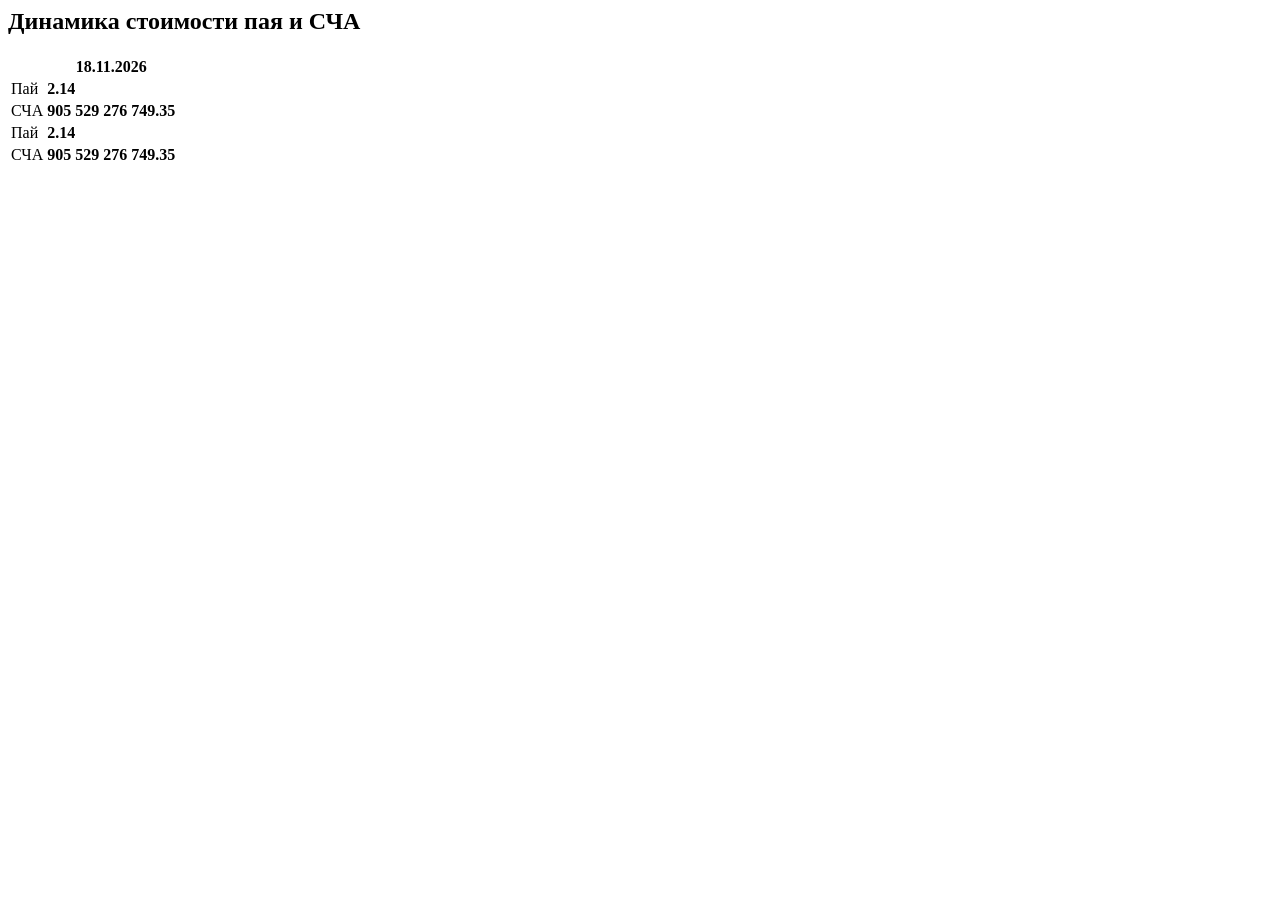
<file: tests/fixtures/investfunds_lqdt.html>
<!-- investfunds.ru/funds/5973/ (LQDT), ответ 20.11.2026; вырезан блок «Динамика стоимости пая и СЧА», разметка без правок -->
<html><body>
<div data-modul="dinamic" class="widget widget_roll wdg_full wdg_indent">
            <div class="wdg_ttl js_tab_switch">
                <div class="ttl left">
                    <h2>Динамика стоимости пая и СЧА</h2>
                                                            
                                    </div>
                <div class="clear"></div>
            </div>
            <div class="widget_roll_wrapper js_roll_wdg_wrp js_tab_parent">
                <div class="long_table indent_top_20 js_long_table">
                    <a href="javascript:void(0);" class="roll_table_left js_roll_table_left"></a>
                    <a href="javascript:void(0);" class="roll_table_right js_roll_table_right"></a>
                    <div class="fixed_table js_fixed_block">
                        <table class="table table_data fixed js_form_parent js_fixed">
                            <thead>
                            <tr>
                                <th><div class="js_t_w"></div></th>
                                <th class="field_last_date"><div class="js_t_w">18.11.2026</div></th>
                            </tr>
                            </thead>
                            <tbody>
                                <tr class="field_fixed_0  rublast">
                                    <td class="main">Пай</td>
                                    <td class="field_last_date main"><div class="js_td_width"><b>2.14</b></div></td>
                                </tr>
                                <tr class="field_fixed_1  rublast">
                                    <td class="main">СЧА</td>
                                    <td class="field_last_date main"><div class="js_td_width"><b>905 529 276 749.35</b></div></td>
                                </tr>
                                <tr class="field_fixed_0 hidden otherCurrencylast">
                                    <td class="main">Пай</td>
                                    <td class="field_last_date otherCurrencylast main"><div class="js_td_width"><b>2.14</b></div></td>
                                </tr>
                                <tr class="field_fixed_1 hidden otherCurrencylast">
                                    <td class="main">СЧА</td>
                                    <td class="field_last_date otherCurrencylast main"><div class="js_td_width"><b>905 529 276 749.35</b></div></td>
                                </tr>
                            </tbody>
                        </table>
</div></div></div></body></html>
</file>
<file: web/styles.css>
/* MOEX Radar — дизайн-система панели.
 *
 * ПРИНЦИП: цвет носит смысл, а не украшает. Идентичность (три компонента ядра) —
 * категориальные слоты; полярность (композит, потоки) — диверджент синий↔красный
 * с серой серединой; состояние (ячейка, статус источника) — статусная палитра,
 * всегда с иконкой и подписью, никогда цветом в одиночку. Всё остальное — чернила.
 *
 * Палитра не подобрана на глаз: слоты и пары прогнаны валидатором в ОБЕИХ темах
 * (categorical all-pairs: CVD ΔE 9.2 светлая / 9.4 тёмная при пороге 8; обычное
 * зрение 27.6 / 24.6 при полу 15; диверджент-пара 21.6 / 19.2). Тёмная тема —
 * отдельно подобранные шаги под тёмную поверхность, а не инверсия светлой.
 * Единственное предупреждение валидатора — слот 3 на светлой поверхности (2,74
 * при 3,0): это документированный тон, и для него действует правило рельефа —
 * у каждой линии есть подпись рядом и режим таблицы. Менять его на свой ради
 * 0,26 значило бы выйти из проверенной палитры, что дороже.
 *
 * ЧЕГО ВАЛИДАТОР ПАЛИТРЫ НЕ ЛОВИТ и что пришлось чинить отдельно: он проверяет
 * марки друг против друга и против поверхности, но не чернила по поверхности и
 * не текст. Аудит намерил в СВЕТЛОЙ теме вторичную прозу на 3,26–3,50 при норме
 * AA 4,5, мелкий цветной текст на 3,85–4,30 и жёлтую точку статуса на 1,79 при
 * норме 3,0 для графики. Отсюда два правила, которым тут следуют:
 *   • марка и чернила — РАЗНЫЕ слоты. Диверджент-пара и статусные тона остаются
 *     документированными (их валидировали как марки), а для текста и одиночных
 *     марок заведены тёмные варианты: --pos-ink / --neg-ink / --warn-ink /
 *     --serious-ink. Красить текст «цветом линии графика» — и есть тот способ,
 *     каким контраст проваливается незаметно для валидатора палитры;
 *   • токены светлой и тёмной темы независимы. Общий на обе темы --ink-3 в
 *     тёмной давал 4,85 и проходил, в светлой — 3,50 и не проходил.
 * Контраст пересчитывается скриптом по этому файлу, а не на глаз.
 *
 * Идентичность разведена с полярностью по ОТТЕНКУ: слот 1 — фиолетовый (слот 7
 * документированной палитры), а не тот же синий, что и «плюс». Пока они совпадали,
 * квадратная метка компонента и крупное число над ней были одного цвета, и синий
 * означал одновременно «компонент №1» и «плюс».
 *
 * Числа: пропорциональные цифры везде, кроме таблиц и осей, где колонки обязаны
 * выравниваться — там tabular-nums. Моноширинный шрифт на крупных числах выглядит
 * дёшево и растягивает их (это и было главной бедой прежней вёрстки).
 *
 * ШКАЛА КЕГЛЕЙ И НАЧЕРТАНИЙ. Кегли: 46 / 38 / 26 / 21 / 15 / 13 / 11, шаг ≥1,2.
 * Начертания: 400 / 600 / 700 — и ничего между. Прежде было четырнадцать кеглей
 * (девять из них в коридоре 10,5–15px, то есть неразличимые) и девять начертаний,
 * из которых system-ui рисует ровно три: замер ширины строки дал 400 → 187,6px,
 * 500…640 → 191,8px, 660…700 → 201,6px. Задуманная иерархия «600 против 580
 * против 560» физически не существовала.
 */

:root {
  color-scheme: light;

  /* поверхности */
  --plane: #f4f4f1;
  --surface: #fcfcfb;
  --surface-2: #f7f7f4;
  --inset: #f0efec;

  /* чернила. --ink-3 в светлой теме темнее «муторного» #898781 из справочной
   * палитры: на этих поверхностях он давал 3,50 / 3,35 / 3,26, а им набрана
   * почти вся поясняющая проза и подписи осей — это текст, ему нужно 4,5. */
  --ink: #0b0b0b;
  --ink-2: #52514e;
  --ink-3: #71706a;

  /* линии. --axis — нулевая ось, а не украшение: по ней читают, ушёл ли ряд под
   * ноль, поэтому она обязана держать 3:1 (справочный #c3c2b7 давал 1,75). */
  --grid: #e1e0d9;
  --axis: #959380;
  --hair: rgba(11, 11, 11, .10);
  --hair-strong: rgba(11, 11, 11, .16);

  /* категориальные слоты — идентичность компонентов ядра */
  --s1: #4a3aa7;
  --s2: #eb6834;
  --s3: #1baf7a;

  /* диверджент — полярность. Марки (заливки, линии, иконки) — документированная
   * пара; чернила (*-ink) — её тёмные варианты для ТЕКСТА: «+0,41» 14px цветом
   * марки давал 4,30 и 3,85 при норме 4,5. */
  --pos: #2a78d6;
  --neg: #e34948;
  --pos-ink: #2670c8;
  --neg-ink: #c53f3e;
  --mid: #e6e5e1;
  --pos-soft: rgba(42, 120, 214, .14);
  --neg-soft: rgba(227, 73, 72, .14);

  /* статус — состояние, всегда с подписью. Сами тона фиксированы справочной
   * палитрой (там сабтри-контраст жёлтого и «серьёзного» на светлом покрыт
   * обязательной парой «иконка + подпись»), поэтому не трогаем их, а заводим
   * чернильные варианты для двух мест, где подписи рядом НЕТ: точка статуса
   * тайла (одна только заливка, 1,79) и строка «N ч назад» (текст, 2,39). */
  --good: #0ca30c;
  --warn: #fab219;
  --serious: #ec835a;
  --crit: #d03b3b;
  --good-ink: #006300;
  --warn-ink: #bc8104;
  --serious-ink: #c34716;

  /* акцент позиции. Позиция — не оценка, поэтому «акции» набраны НЕ синим
   * «плюсом» (--pos) и не зелёным статусом, а собственным тоном; «деньги» —
   * чернилами. Один токен на весь слой позиции: слово в шапке, лента истории,
   * свотч легенды. На светлой поверхности 6,0:1, на тёмной 7,1:1 — это текст,
   * и тест контраста держит его в паре с обеими поверхностями. */
  --accent: #1f5fb8;

  --shadow: 0 1px 2px rgba(11, 11, 11, .04), 0 12px 32px -20px rgba(11, 11, 11, .28);
  --radius: 14px;
  --radius-sm: 9px;

  --font: system-ui, -apple-system, "Segoe UI", Roboto, sans-serif;
}

/* Тёмная тема объявлена дважды намеренно: медиазапрос ловит настройку системы,
 * а скоуп data-theme — переключатель на странице, и он обязан побеждать в обе
 * стороны (:not() пускает светлую метку выиграть у системной тёмной). */
@media (prefers-color-scheme: dark) {
  :root:not([data-theme="light"]) {
    color-scheme: dark;
    --plane: #0d0d0d;
    --surface: #1a1a19;
    --surface-2: #201f1e;
    --inset: #232322;
    --ink: #ffffff;
    --ink-2: #c3c2b7;
    --ink-3: #898781;
    --grid: #2c2c2a;
    --axis: #666660;
    --hair: rgba(255, 255, 255, .10);
    --hair-strong: rgba(255, 255, 255, .18);
    --s1: #9085e9;
    --s2: #d95926;
    --s3: #199e70;
    --pos: #3987e5;
    --neg: #e66767;
    /* В тёмной теме марка и чернила совпадают: на #1a1a19 эти же тона дают
     * 4,79 и 5,39 — текстовый порог взят без отдельного шага. */
    --pos-ink: #3987e5;
    --neg-ink: #e66767;
    --mid: #383835;
    --pos-soft: rgba(57, 135, 229, .18);
    --neg-soft: rgba(230, 103, 103, .18);
    --good-ink: #0ca30c;
    --warn-ink: #fab219;
    --serious-ink: #ec835a;
    --accent: #6ea8f5;
    --shadow: none;
  }
}

:root[data-theme="dark"] {
  color-scheme: dark;
  --plane: #0d0d0d;
  --surface: #1a1a19;
  --surface-2: #201f1e;
  --inset: #232322;
  --ink: #ffffff;
  --ink-2: #c3c2b7;
  --ink-3: #898781;
  --grid: #2c2c2a;
  --axis: #666660;
  --hair: rgba(255, 255, 255, .10);
  --hair-strong: rgba(255, 255, 255, .18);
  --s1: #9085e9;
  --s2: #d95926;
  --s3: #199e70;
  --pos: #3987e5;
  --neg: #e66767;
  --pos-ink: #3987e5;
  --neg-ink: #e66767;
  --mid: #383835;
  --pos-soft: rgba(57, 135, 229, .18);
  --neg-soft: rgba(230, 103, 103, .18);
  --good-ink: #0ca30c;
  --warn-ink: #fab219;
  --serious-ink: #ec835a;
  --accent: #6ea8f5;
  --shadow: none;
}

* { box-sizing: border-box; }

html, body { margin: 0; padding: 0; }

body {
  background: var(--plane);
  color: var(--ink);
  font-family: var(--font);
  font-size: 15px;
  line-height: 1.5;
  -webkit-font-smoothing: antialiased;
  text-rendering: optimizeLegibility;
}

h1, h2, h3, p, ul, ol, figure { margin: 0; }
ul, ol { padding: 0; list-style: none; }
button { font: inherit; color: inherit; }

.skip {
  position: absolute; left: -9999px; top: 0; z-index: 50;
  background: var(--surface); color: var(--ink); padding: 10px 14px;
  border-radius: 0 0 var(--radius-sm) 0; border: 1px solid var(--hair);
}
.skip:focus { left: 0; }

:where(a, button, summary, [tabindex]):focus-visible {
  outline: 2px solid var(--s1);
  outline-offset: 2px;
  border-radius: 4px;
}

.wrap {
  max-width: 1180px;
  margin: 0 auto;
  padding: 0 20px 72px;
}

/* ─────────────────────────────────────────────────────────── шапка */

.top {
  position: sticky; top: 0; z-index: 20;
  background: color-mix(in srgb, var(--plane) 86%, transparent);
  backdrop-filter: saturate(1.4) blur(10px);
  border-bottom: 1px solid var(--hair);
}
.top__in {
  max-width: 1180px; margin: 0 auto; padding: 12px 20px;
  display: flex; align-items: center; gap: 16px;
}
.brand { display: flex; align-items: baseline; gap: 10px; min-width: 0; }
.brand__name { font-size: 15px; font-weight: 600; letter-spacing: -.01em; }
.brand__link { color: inherit; text-decoration: none; }
.brand__link:hover { text-decoration: underline; }
.brand__sub { font-size: 13px; color: var(--ink-3); white-space: nowrap; }
.top__spacer { flex: 1 1 auto; }
.top__tools { display: flex; align-items: center; gap: 8px; min-width: 0; }

.pill {
  display: inline-flex; align-items: center; gap: 6px;
  height: 32px; padding: 0 12px;
  background: var(--surface); border: 1px solid var(--hair);
  border-radius: 999px; font-size: 13px; color: var(--ink-2);
  cursor: pointer; white-space: nowrap; font-weight: 400;
  transition: background .12s ease, border-color .12s ease, color .12s ease;
}
.pill:hover { border-color: var(--hair-strong); color: var(--ink); }
.pill[aria-pressed="true"] { background: var(--inset); color: var(--ink); border-color: var(--hair-strong); }
/* Включённый режим «Таблица» обязан быть виден на самой кнопке: серая заливка по
 * серому отличалась от выключенной на глаз никак (аудит 20.11.2026). */
#table-toggle[aria-pressed="true"] { background: var(--ink); color: var(--surface); border-color: var(--ink); }
#table-mode:focus { outline: none; }
.pill__ico { width: 15px; height: 15px; display: block; flex: none; }
/* Плашка-ссылка между страницами (главная ↔ лаборатория) — та же кнопка шапки, но <a>. */
a.pill { text-decoration: none; }

.age {
  font-size: 13px; color: var(--ink-3); white-space: nowrap;
  /* Строка возраста обязана уметь сжиматься: без min-width:0 flex-элемент с
   * nowrap не ужимается ниже своего текста и выдавливает кнопки за край экрана
   * (на 390px кнопки просто уезжали из видимой области). */
  min-width: 0; overflow: hidden; text-overflow: ellipsis;
}
/* Не var(--serious): это единственное место, где статусный тон работает ТЕКСТОМ,
 * и на подложке шапки он давал 2,39 — предупреждение о протухшей витрине читалось
 * хуже всего остального на странице. */
.age--stale { color: var(--serious-ink); font-weight: 600; }

/* ─────────────────────────────────────────────────────── уведомления */

.banner {
  display: flex; gap: 12px; align-items: flex-start;
  margin: 16px 0 0; padding: 14px 16px;
  border: 1px solid var(--hair); border-left: 3px solid var(--axis);
  border-radius: var(--radius-sm); background: var(--surface);
  font-size: 15px;
}
.banner--warn { border-left-color: var(--warn-ink); }
.banner--err { border-left-color: var(--crit); }
.banner__ico { flex: none; width: 18px; height: 18px; margin-top: 1px; }
.banner b { font-weight: 600; }
/* Плашка об источнике решения и о сорванном расчёте — короткая: на телефоне прежняя
 * занимала треть первого экрана. */
.banner--tight { padding: 10px 14px; }
@media (max-width: 620px) { .banner--tight { font-size: 13px; padding: 9px 12px; gap: 9px; } }

/* ────────────────────────────────────────────────────────── секции */

.section { margin-top: 40px; }
.section__head { display: flex; align-items: baseline; gap: 12px; margin-bottom: 14px; flex-wrap: wrap; }
.section__title {
  font-size: 11px; font-weight: 600; letter-spacing: .09em;
  text-transform: uppercase; color: var(--ink-3);
}
.section__sub { font-size: 13px; color: var(--ink-3); }

.card {
  background: var(--surface);
  border: 1px solid var(--hair);
  border-radius: var(--radius);
  box-shadow: var(--shadow);
  padding: 20px;
}
.card__head { display: flex; align-items: baseline; gap: 10px; margin-bottom: 14px; flex-wrap: wrap; }
.card__title { font-size: 15px; font-weight: 600; letter-spacing: -.005em; }
.card__note { font-size: 13px; color: var(--ink-3); }
.card__foot { margin-top: 14px; font-size: 13px; color: var(--ink-3); max-width: 68ch; }

.grid { display: grid; gap: 16px; }

/* ───────────────────────────────────────────────────────── вердикт */

.hero {
  margin-top: 24px;
  background: var(--surface);
  border: 1px solid var(--hair);
  border-radius: var(--radius);
  box-shadow: var(--shadow);
  overflow: hidden;
}
.hero__grid { display: grid; gap: 0; }
@media (min-width: 900px) { .hero__grid { grid-template-columns: 1.15fr 1fr; } }

.hero__cell { padding: 24px; }
.hero__gauge {
  padding: 24px;
  border-top: 1px solid var(--hair);
}
@media (min-width: 900px) {
  .hero__gauge { border-top: 0; border-left: 1px solid var(--hair); }
}

.kicker {
  font-size: 11px; font-weight: 600; letter-spacing: .1em;
  text-transform: uppercase; color: var(--ink-3); margin-bottom: 12px;
}

.bits { display: flex; flex-wrap: wrap; gap: 8px; margin-bottom: 18px; }
.bit {
  display: inline-flex; align-items: center; gap: 7px;
  padding: 6px 11px 6px 9px;
  background: var(--surface-2); border: 1px solid var(--hair);
  border-radius: 999px; font-size: 13px;
}
.bit__dot { width: 8px; height: 8px; border-radius: 50%; flex: none; background: var(--ink-3); }
.bit--on .bit__dot { background: var(--crit); }
.bit--off .bit__dot { background: var(--good); }
.bit--neutral .bit__dot { background: var(--ink-3); }
.bit__k { color: var(--ink-3); }
.bit__v { font-weight: 600; }
.bit__since { color: var(--ink-3); font-size: 13px; }

.cellname {
  display: flex; align-items: center; gap: 10px;
  font-size: clamp(26px, 4.2vw, 38px); font-weight: 700;
  letter-spacing: -.022em; line-height: 1.1; margin-bottom: 4px;
}
.cellname__ico { width: 26px; height: 26px; flex: none; }
.cellcode { font-size: 13px; color: var(--ink-3); margin-bottom: 18px; }

.stats { display: flex; flex-wrap: wrap; gap: 24px; }
.stat__k { font-size: 11px; letter-spacing: .07em; text-transform: uppercase; color: var(--ink-3); }
.stat__v { font-size: 21px; font-weight: 600; letter-spacing: -.015em; margin-top: 2px; }
.stat__hint { font-size: 13px; color: var(--ink-3); }
/* Карточки фактов по общей сетке: во второй строке числа встают под числами
   первой, а не там, где кончился текст соседа. */
.stats--cols { display: grid; grid-template-columns: repeat(auto-fill, minmax(150px, 1fr)); gap: 16px 24px; }

/* Статистика режима: две меры строками, три числа колонками — одна таблица. */
.regstats { border-collapse: collapse; font-variant-numeric: tabular-nums; }
.regstats caption { text-align: left; padding-bottom: 4px; }
.regstats th, .regstats td { text-align: left; vertical-align: baseline; padding: 8px 32px 8px 0; }
.regstats tr > :last-child { padding-right: 0; }
.regstats thead th {
  font-size: 11px; font-weight: 400; letter-spacing: .07em; text-transform: uppercase;
  color: var(--ink-3); padding-bottom: 0; white-space: nowrap;
}
.regstats tbody th { font-size: 15px; font-weight: 400; line-height: 1.3; }
.regstats__sub { display: block; font-size: 13px; color: var(--ink-3); }
.regstats tbody td { font-size: 21px; font-weight: 600; letter-spacing: -.015em; white-space: nowrap; }
.regstats tbody tr + tr > * { border-top: 1px solid var(--hair); }
@media (max-width: 620px) {
  /* На телефоне — две колонки: одна колонка из пяти карточек занимала экран целиком,
     а «≈ 13,0% годовых» кеглем 21 в половину ширины не помещается. */
  .stats--cols { grid-template-columns: repeat(2, minmax(0, 1fr)); gap: 14px 16px; }
  .stats--cols .stat__v { font-size: 15px; }
  .regstats th, .regstats td { padding-right: 10px; }
  .regstats tbody th { font-size: 13px; }
  .regstats tbody td { font-size: 15px; }
}

.rule {
  padding: 18px 24px;
  border-top: 1px solid var(--hair);
  background: var(--surface-2);
  display: flex; gap: 12px; align-items: flex-start;
}
.rule__ico { width: 18px; height: 18px; flex: none; margin-top: 2px; color: var(--ink-3); }
.rule__k {
  font-size: 11px; font-weight: 600; letter-spacing: .1em;
  text-transform: uppercase; color: var(--ink-3); margin-bottom: 4px;
}
/* Правило дня занимает ВСЮ ширину блока. Прежний потолок в 62 знака ставился
 * против строки в 114 знаков, но с тех пор текст правила вырос вдвое: при узкой
 * колонке он разъезжался на пять строк, правая половина карточки пустовала, и
 * блок вытягивался вниз сильнее, чем читался. Длину строки теперь держит только
 * ширина страницы (1180px, около 145 знаков) — сознательный размен: короткий
 * широкий блок против узкого высокого. */
.rule__t { font-size: 15px; line-height: 1.55; max-width: 100%; }
/* Подпись под правилом живёт в том же широком блоке — и потолок в 68 знаков от
 * .hero__fine вешал под широкой строкой узкий высокий хвост. Ширину держит тот же
 * блок, что и само правило. */
.rule__fine { font-size: 13px; color: var(--ink-3); margin-top: 8px; line-height: 1.45; text-wrap: pretty; }

.gaugeval { display: flex; align-items: baseline; gap: 10px; margin-bottom: 2px; }
.gaugeval__n { font-size: clamp(26px, 5.2vw, 46px); font-weight: 700; letter-spacing: -.03em; line-height: 1; }
.gaugeval__l { font-size: 13px; color: var(--ink-2); }
.gauge__meta { font-size: 13px; color: var(--ink-3); margin-top: 10px; }
.gauge__trail { margin-top: 18px; padding-top: 16px; border-top: 1px solid var(--hair); }
.gauge__trail .stat__k { margin-bottom: 4px; }

/* ──────────────────────────────────────────────────────────── ядро */

.comps { display: grid; gap: 16px; }
@media (min-width: 760px) { .comps { grid-template-columns: repeat(3, 1fr); } }

.comp { display: flex; flex-direction: column; gap: 12px; }
.comp__top { display: flex; align-items: flex-start; gap: 10px; }
.comp__mark { width: 10px; height: 10px; border-radius: 3px; flex: none; margin-top: 5px; }
.comp__label { font-size: 15px; font-weight: 600; line-height: 1.3; }
.comp__z { display: flex; align-items: baseline; gap: 8px; }
.comp__zn { font-size: 26px; font-weight: 700; letter-spacing: -.025em; line-height: 1; }
.comp__raw { font-size: 13px; color: var(--ink-2); }
.comp__mech { font-size: 13px; color: var(--ink-3); line-height: 1.45; max-width: 68ch; }
.comp__foot { display: flex; align-items: center; gap: 8px; font-size: 13px; color: var(--ink-3); }

.tier {
  display: inline-flex; align-items: center; gap: 5px;
  padding: 2px 8px; border-radius: 999px;
  border: 1px solid var(--hair); background: var(--surface-2);
  font-size: 11px; font-weight: 600; letter-spacing: .02em; color: var(--ink-2);
  cursor: help;
}
.tier--A { border-color: color-mix(in srgb, var(--good) 40%, var(--hair)); color: var(--good-ink); }
/* --s1 после развода с полярностью даёт на подложке бейджа 7,97 (был синий 4,11):
 * отдельный чернильный тон для тира B больше не нужен. */
.tier--B { border-color: color-mix(in srgb, var(--s1) 34%, var(--hair)); color: var(--s1); }
.tier--monitor { color: var(--ink-3); }
.tier--dead { color: var(--ink-3); text-decoration: line-through; text-decoration-thickness: 1px; }

.health { display: flex; flex-wrap: wrap; gap: 24px; align-items: center; }

/* ───────────────────────────────────────────────── машина состояний */

.legend { display: flex; flex-wrap: wrap; gap: 12px; margin-top: 12px; }
.legend__i { display: inline-flex; align-items: center; gap: 6px; font-size: 13px; color: var(--ink-2); }
/* Волосяная обводка обязательна: нейтральный свотч «около нуля» — это середина
 * диверджент-шкалы (--mid), и на карточке он даёт 1,23 к фону, то есть свотча
 * просто не видно. Заливку не темним (она обязана оставаться серединой шкалы),
 * различимость даёт контур. inset-тень, а не border: border сдвинул бы размер. */
.legend__sw {
  width: 14px; height: 10px; border-radius: 3px; flex: none;
  box-shadow: inset 0 0 0 1px var(--ink-3);
}

/* align-items: start — иначе более короткая карточка растягивается до высоты
 * соседней и внизу зияет пустота в половину экрана. */
.two { display: grid; gap: 16px; align-items: start; }
@media (min-width: 900px) { .two { grid-template-columns: 1fr 1fr; } }

.dist { padding: 14px 0; border-top: 1px solid var(--hair); }
.dist:first-child { border-top: 0; padding-top: 0; }
.dist__row { display: flex; justify-content: space-between; align-items: baseline; gap: 12px; }
.dist__k { font-size: 15px; font-weight: 600; }
.dist__v { font-size: 15px; color: var(--ink-2); font-variant-numeric: tabular-nums; }
.dist__t { font-size: 13px; color: var(--ink-3); margin-top: 6px; line-height: 1.45; max-width: 68ch; }
/* «Контекст рынка» на главной: карточка во всю ширину, поэтому на широком экране
 * три показателя стоят в ряд — разделитель между ними вертикальный, а не над
 * строкой. На узком экране — столбиком, как прежде. */
@media (min-width: 900px) {
  .dists { display: grid; grid-template-columns: repeat(3, minmax(0, 1fr)); }
  .dists > .dist { border-top: 0; padding: 0 24px; border-left: 1px solid var(--hair); }
  .dists > .dist:first-child { padding-left: 0; border-left: 0; }
  .dists > .dist:last-child { padding-right: 0; }
}

/* Сигналы второго ряда на lab.html — одной карточкой во всю ширину; на широком
 * экране в две колонки, чтобы строка «название — z» не растягивалась на 1100px. */
@media (min-width: 900px) {
  .sigs { display: grid; grid-template-columns: repeat(2, minmax(0, 1fr)); column-gap: 32px; }
  .sigs > .sig:nth-child(2) { border-top: 0; padding-top: 0; }
}

.sig { padding: 14px 0; border-top: 1px solid var(--hair); }
.sig:first-child { border-top: 0; padding-top: 0; }
.sig__row { display: flex; justify-content: space-between; align-items: baseline; gap: 12px; }
.sig__k { font-size: 15px; font-weight: 600; }
.sig__z { font-size: 15px; font-variant-numeric: tabular-nums; }
.sig__verdict { display: inline-flex; flex-wrap: wrap; align-items: center; gap: 6px; font-size: 13px; margin-top: 5px; }
/* Бейдж возраста числа: сигнал со структурно отстающим рядом (позиция физлиц без
   подписки — до двух недель) обязан говорить об этом сам, а не подписью «сейчас». */
.sig__lag { font-size: 11px; color: var(--warn-ink); border: 1px solid currentColor; border-radius: 4px; padding: 0 5px; white-space: nowrap; }
.sig__why { font-size: 13px; color: var(--ink-3); margin-top: 4px; line-height: 1.45; max-width: 68ch; }
.sig__ico { width: 13px; height: 13px; flex: none; }

/* Тона — для ТЕКСТА, поэтому чернильные варианты пары, а не цвета марок:
 * «+0,41» цветом линии графика давал 4,30 при норме 4,5. Иконки и заливки
 * рядом продолжают краситься --pos/--neg: там порог 3:1, и он взят. */
.tone-pos { color: var(--pos-ink); }
.tone-neg { color: var(--neg-ink); }
.tone-mut { color: var(--ink-3); }

/* ──────────────────────────────────────────────────────── мониторы */

/* НЕ ставить сюда align-items: start. Это отключает растяжение ячеек грида, и
 * тогда margin-top:auto у .tile__foot мёртв: строка «данные: …» стоит сразу под
 * телом карточки, а не по низу. В ряду из четырёх тайлов низы расходились на
 * 141px при том, что высота документа от выравнивания не меняется вовсе. */
.tiles { display: grid; gap: 16px; grid-template-columns: repeat(auto-fill, minmax(268px, 1fr)); }
.tile { display: flex; flex-direction: column; gap: 10px; }
/* Прозрачность здесь была нечитаемостью, а не приглушением: opacity .72 опускала
 * заметку опровергнутого тайла до 2,34:1 (в тёмной — 3,09). Приглушаем только
 * заголовок и только цветом, который сам проходит AA; «опровергнуто» и так несёт
 * зачёркнутый бейдж tier--dead. */
.tile--dead .tile__title { color: var(--ink-2); }
.tile__head { display: flex; align-items: flex-start; justify-content: space-between; gap: 10px; }
.tile__title { font-size: 15px; font-weight: 600; line-height: 1.3; }
.tile__head-r { display: flex; align-items: center; gap: 6px; flex: none; }
.tile__headline { font-size: 15px; line-height: 1.45; }
.tile__num { font-size: 26px; font-weight: 700; letter-spacing: -.02em; line-height: 1.1; }
.tile__sub { font-size: 13px; color: var(--ink-3); line-height: 1.45; }
.tile__foot { margin-top: auto; padding-top: 4px; display: flex; justify-content: space-between; gap: 10px; font-size: 11px; color: var(--ink-3); }

/* Мониторы строками: «название — число — дата данных», полный текст и график — по
 * нажатию (details/summary). Две независимые колонки: раскрытая строка раздвигает
 * только свою. */
.mons { padding-top: 6px; padding-bottom: 8px; }
.mons__legend {
  display: flex; flex-wrap: wrap; gap: 6px 18px;
  font-size: 13px; color: var(--ink-3); padding: 8px 0 12px; border-bottom: 1px solid var(--hair);
}
.mons__legend li { display: flex; align-items: baseline; gap: 7px; min-width: 0; }
.mons__legend .tier { cursor: default; flex: none; }
.mons__cols { display: grid; }
@media (min-width: 900px) { .mons__cols { grid-template-columns: repeat(2, minmax(0, 1fr)); column-gap: 40px; align-items: start; } }
.mon { border-bottom: 1px solid var(--hair); }
.mons__col:last-child > .mon:last-child { border-bottom: 0; }
@media (min-width: 900px) { .mons__col > .mon:last-child { border-bottom: 0; } }
.mon__sum { list-style: none; cursor: pointer; display: block; }
.mon__sum::-webkit-details-marker { display: none; }
.mon__row {
  display: grid; grid-template-columns: minmax(0, 1fr) auto auto auto 14px;
  column-gap: 12px; align-items: baseline; padding: 10px 0;
}
.mon__title { font-size: 15px; font-weight: 600; line-height: 1.3; overflow-wrap: anywhere; }
.tile--dead .mon__title { color: var(--ink-2); }
.mon__num { font-size: 15px; font-weight: 600; font-variant-numeric: tabular-nums; white-space: nowrap; text-align: right; }
.mon__date { display: inline-flex; align-items: center; gap: 6px; font-size: 13px; color: var(--ink-3); white-space: nowrap; font-variant-numeric: tabular-nums; }
.mon__tier-cell { display: inline-flex; justify-content: flex-end; min-width: 64px; }
.mon__chev { align-self: center; color: var(--ink-3); }
.mon__sum:hover .mon__chev { color: var(--ink); }
.mon__body { display: flex; flex-direction: column; gap: 10px; padding: 0 0 14px; }
.mon__tier { color: var(--ink-3); }
@media (max-width: 620px) {
  /* На телефоне дата и значок уходят второй строкой под название. */
  .mon__row { grid-template-columns: minmax(0, 1fr) auto 14px; row-gap: 2px; }
  .mon__title { grid-column: 1; grid-row: 1; }
  .mon__num { grid-column: 2; grid-row: 1; }
  .mon__chev { grid-column: 3; grid-row: 1; }
  .mon__date { grid-column: 1; grid-row: 2; }
  .mon__tier-cell { grid-column: 2 / 4; grid-row: 2; min-width: 0; }
}
/* Строка-ссылка на руководство над мониторами. */
.howto-line { margin-top: 32px; font-size: 13px; color: var(--ink-3); }
.howto-line a { color: var(--s1); text-decoration: none; }
.howto-line a:hover { text-decoration: underline; }
.howto-line + .section { margin-top: 20px; }

/* Контроль в деньгах (лаборатория). */
.control__status { display: inline-flex; align-items: center; gap: 6px; font-size: 15px; font-weight: 600; }
.control__lines { max-width: 110ch; margin-top: 0; }
/* Таблица контроля — семь колонок: на телефоне заголовки рвались по буквам. Три строки
 * над ней говорят те же числа словами, поэтому на узком экране остаются только они. */
@media (max-width: 620px) { .control__table { display: none; } }
.control__facts { margin-top: 18px; padding-top: 16px; border-top: 1px solid var(--hair); }
.control__ic { margin-top: 16px; }
.control__ic > .card__foot { margin-top: 8px; }

.dot-status { width: 7px; height: 7px; border-radius: 50%; flex: none; }
.dot-status--ok { background: var(--good); }
/* Единственная марка на панели, у которой рядом нет ни иконки, ни слова: баннер
 * прямо говорит «затронутые тайлы помечены жёлтой точкой», то есть цвет работает
 * в одиночку. Документированный #fab219 даёт на светлой поверхности 1,79 — точки
 * физически не видно, поэтому здесь чернильный вариант того же оттенка (3,26). */
.dot-status--stale { background: var(--warn-ink); }
.dot-status--error { background: var(--crit); }
.dot-status--missing { background: var(--ink-3); }

/* ───────────────────────────────────────────────────────── журнал */

.evt { display: flex; gap: 12px; padding: 12px 0; border-top: 1px solid var(--hair); font-size: 13px; }
.evt:first-child { border-top: 0; }
.evt__ts { color: var(--ink-3); font-variant-numeric: tabular-nums; white-space: nowrap; font-size: 13px; }
/* Текст события и разбор занимают всю ширину карточки: потолок в 78 знаков
   оставлял правую половину журнала пустой, а сам журнал вытягивал вниз. */
.evt__t { line-height: 1.45; }
.evt__body { display: flex; flex-direction: column; gap: 6px; flex: 1 1 auto; min-width: 0; }
/* Разбор события. Свёрнут, пока его не раскроют: журнал — лента фактов, мнение о
   факте читают по желанию. Отделён полосой слева: читатель обязан видеть, где
   кончается то, что случилось, и начинается то, что об этом думают. */
.evt__c { margin-top: 8px; padding-left: 12px; border-left: 2px solid var(--hair);
          color: var(--ink-2); line-height: 1.45; font-size: 13px; text-wrap: pretty; }
.evt__more > summary { font-size: 13px; color: var(--ink-3); width: fit-content; }
.evt__more > summary:hover { color: var(--ink); }
.evt__more > summary > span { vertical-align: middle; }
.evt__more > summary > .chev { margin-left: 4px; vertical-align: middle; }

/* Сворачивание — на родных details/summary: клавиатура и скринридер работают без
   скрипта. Родной треугольник убран, вместо него шеврон, одинаковый у журнала и
   у разбора. */
.journal__head, .evt__more > summary { list-style: none; cursor: pointer; }
.journal__head::-webkit-details-marker, .evt__more > summary::-webkit-details-marker { display: none; }
.chev { display: inline-block; width: 14px; height: 14px; flex: none; transition: transform .15s ease; }
details[open] > summary .chev { transform: rotate(180deg); }
.journal__head { display: block; }
.journal:not([open]) .section__head { margin-bottom: 0; }
.journal__toggle {
  margin-left: auto; display: inline-flex; align-items: center; gap: 6px;
  font-size: 13px; color: var(--ink-3);
}
.journal__head:hover .journal__toggle { color: var(--ink); }
.journal[open] .journal__when-closed, .journal:not([open]) .journal__when-open { display: none; }
.journal__card { padding-top: 8px; padding-bottom: 8px; }
.journal__more {
  display: flex; flex-wrap: wrap; align-items: center; gap: 10px;
  padding: 12px 0 8px; border-top: 1px solid var(--hair);
}
.journal__count { font-size: 13px; color: var(--ink-3); }
/* На телефоне заголовок и «свернуть» остаются в одной строке, подзаголовок — под ними. */
@media (max-width: 620px) {
  .journal .section__sub { order: 3; flex-basis: 100%; }
}

/* ────────────────────────────────────────────────── таблица (a11y) */

/* Горизонтальная прокрутка оставлена как страховка, но полагаться на неё нельзя:
 * контейнер с overflow-x создаётся скриптом без tabindex, а значит с клавиатуры
 * до правых колонок не добраться (WCAG 2.1.1) — и ломается ровно тот запасной
 * путь, ради которого таблица и существует. Поэтому на узком экране таблица
 * обязана ПОМЕЩАТЬСЯ: снимаем nowrap и разрешаем переносы. Ячейки вида
 * «медведь · стресс · стресс» переносятся по пробелам, числа переносить нечем —
 * они и остаются целыми. */
.tablewrap { overflow-x: auto; -webkit-overflow-scrolling: touch; }
table.data { width: 100%; border-collapse: collapse; font-size: 13px; font-variant-numeric: tabular-nums; }
table.data caption { text-align: left; font-size: 13px; color: var(--ink-3); padding-bottom: 10px; max-width: 78ch; }
table.data th, table.data td { padding: 8px 12px; text-align: right; white-space: nowrap; border-bottom: 1px solid var(--hair); }
table.data th:first-child, table.data td:first-child { text-align: left; }
table.data thead th { font-weight: 600; color: var(--ink-3); font-size: 11px; letter-spacing: .05em; text-transform: uppercase; }
table.data tbody tr:last-child th, table.data tbody tr:last-child td { border-bottom: 0; }
@media (max-width: 760px) {
  table.data th, table.data td { white-space: normal; padding: 8px 6px; overflow-wrap: anywhere; }
  table.data thead th { letter-spacing: 0; }
  /* В журнале правила колонки — только числа и короткие заголовки: «+1,0%» рвалось
     посередине, хотя таблица и так помещается. */
  .position__journal table.data th, .position__journal table.data td { overflow-wrap: normal; padding: 8px 3px; }
  .position__journal table.data thead th { font-size: 11px; text-transform: none; }
  .position__journal table.data td, .position__journal table.data thead th { white-space: nowrap; }
  /* Те же правила у коротких числовых таблиц главной: «Что в цене», волны роста. */
  .tablewrap--tight table.data th, .tablewrap--tight table.data td { overflow-wrap: normal; white-space: nowrap; padding: 8px 3px; }
  .tablewrap--tight table.data thead th { font-size: 11px; text-transform: none; }
}
/* Самые узкие телефоны: разница видна из двух соседних колонок, а таблица обязана
   помещаться без горизонтальной прокрутки (см. комментарий к .tablewrap). */
/* Плашки «Цикл ставки» и «Тормоз» под позицией (аудит 10.11.2026, этап 2): две
   равные части одного ответа, поэтому одна сетка и одинаковый порядок строк. */
.plaques { display: grid; gap: 16px; margin-top: 16px; }
@media (min-width: 900px) { .plaques { grid-template-columns: 1fr 1fr; } }
.plaque {
  border: 1px solid var(--hair); border-radius: var(--radius-sm);
  background: var(--surface-2); padding: 14px 16px;
}
.plaque__head { display: flex; flex-wrap: wrap; align-items: baseline; gap: 6px 10px; }
.plaque__head .kicker { margin-bottom: 8px; }
.plaque__badge {
  font-size: 11px; font-weight: 600; letter-spacing: .07em; text-transform: uppercase;
  color: var(--ink); border: 1px solid var(--ink-3); border-radius: 999px; padding: 1px 8px;
}
.plaque__main { display: flex; flex-wrap: wrap; align-items: baseline; gap: 4px 12px; margin-bottom: 12px; }
.plaque__word { font-size: 21px; font-weight: 700; letter-spacing: -.015em; line-height: 1.2; }
.plaque__meta { font-size: 13px; color: var(--ink-2); }
.plaque__cap { font-size: 13px; color: var(--ink-3); margin-bottom: 8px; }
.plaque__legs { display: grid; grid-template-columns: repeat(3, minmax(0, 1fr)); gap: 8px 16px; }
.plaque__num { font-size: 21px; font-weight: 600; letter-spacing: -.015em; margin-top: 2px; font-variant-numeric: tabular-nums; }
.plaque__lines { margin-top: 12px; }
.plaque__lines li { font-size: 13px; line-height: 1.45; color: var(--ink-2); margin-top: 4px; text-wrap: pretty; }
/* «Рынок растёт вопреки оценке» — строка-повод под позицией, только когда сработала. */
.against {
  margin-top: 14px; padding: 10px 14px; font-size: 13px; line-height: 1.45;
  border-left: 3px solid var(--accent); background: var(--surface-2); color: var(--ink-2);
}
.against b { color: var(--ink); font-weight: 600; }
.card__foot a { color: var(--s1); text-decoration: none; white-space: nowrap; }
.priced__lead { font-size: 15px; line-height: 1.45; margin-bottom: 12px; text-wrap: pretty; }
.card__foot a:hover { text-decoration: underline; }

/* Свёрнутый пересчёт под живым следом и свёрнутые блоки второго ряда. */
.journal__hist { margin-top: 10px; }
.journal__hist > .tablewrap, .journal__hist > .health, .journal__hist > div { margin-top: 8px; }
@media (max-width: 359px) {
  .position__journal table.data th, .position__journal table.data td { padding: 8px 2px; }
}

/* ────────────────────────────────────────────────────────── графики */

.fig { display: block; width: 100%; overflow: visible; }
.fig text { font-family: var(--font); fill: var(--ink-3); }
.fig .tick { font-size: 11px; font-variant-numeric: tabular-nums; }
.fig .tick--strong { fill: var(--ink-2); }
.fig .gridline { stroke: var(--grid); stroke-width: 1; shape-rendering: crispEdges; }
.fig .axisline { stroke: var(--axis); stroke-width: 1; shape-rendering: crispEdges; }
.fig .series { fill: none; stroke-width: 2; stroke-linejoin: round; stroke-linecap: round; }
.fig .marker { stroke: var(--surface); stroke-width: 2; }
.fig .hit { fill: transparent; cursor: crosshair; }
.fig .cross { stroke: var(--ink-3); stroke-width: 1; stroke-dasharray: none; opacity: .5; }

.chart { position: relative; }
.tip {
  position: absolute; z-index: 10; pointer-events: none;
  background: var(--surface); border: 1px solid var(--hair-strong);
  border-radius: var(--radius-sm); box-shadow: 0 8px 28px -12px rgba(0, 0, 0, .45);
  padding: 9px 11px; font-size: 13px; line-height: 1.45; min-width: 116px;
  opacity: 0; transform: translate(-50%, -112%); transition: opacity .1s ease;
}
.tip[data-show="1"] { opacity: 1; }
.tip__k { color: var(--ink-3); font-size: 11px; }
.tip__v { font-weight: 600; font-variant-numeric: tabular-nums; }
.tip__r { display: flex; gap: 8px; justify-content: space-between; }

.sr {
  position: absolute; width: 1px; height: 1px; overflow: hidden;
  clip: rect(0 0 0 0); clip-path: inset(50%); white-space: nowrap;
}

.foot {
  margin-top: 48px; padding-top: 20px; border-top: 1px solid var(--hair);
  font-size: 13px; color: var(--ink-3); line-height: 1.6;
}
/* 162 знака в строке — вдвое больше комфортных 60–75. */
.foot p { max-width: 92ch; }  /* осталась одна техническая строка */
.foot a { color: var(--s1); text-decoration: none; }
.foot a:hover { text-decoration: underline; }

.empty { font-size: 13px; color: var(--ink-3); padding: 6px 0; }

@media (prefers-reduced-motion: reduce) {
  * { transition: none !important; animation: none !important; }
}


/* ─────────────────────────────────────────────────────────── телефон
 *
 * Шапка была единственным источником горизонтальной прокрутки: бренд, дата,
 * возраст и две кнопки с подписями лежат в одной строке с nowrap и вместе
 * требуют ~410px. Страница становилась шире экрана целиком, и на 375px у всех
 * карточек срезался правый край. Поэтому на узких экранах у кнопок остаются
 * иконки (подписи уходят к скринридеру через aria-label), дата исчезает —
 * она и так есть в строке возраста, — а перенос текста разрешён где угодно:
 * длинный заголовок тайла не должен уметь распирать сетку.
 */
@media (max-width: 620px) {
  .top__in { gap: 10px; padding: 10px 16px; }
  .brand__sub { display: none; }
  .pill__label { display: none; }
  .pill { padding: 0 10px; }
  /* Кнопок в шапке три (ссылка на соседнюю страницу, таблица, тема), и при сжатии
   * по умолчанию место отдавала строка возраста: на lab.html шириной 400 px она
   * обрезалась до «16 ми…». Сжимается название — оно переносится на вторую строку. */
  .top__tools { flex-shrink: 0; gap: 6px; }
  .wrap { padding: 0 16px 56px; }
  .card, .hero__cell, .hero__gauge { padding: 16px; }
  .rule { padding: 16px; }
  .stats { gap: 16px 20px; }
  .section { margin-top: 32px; }
}
/* Совсем узкий экран: названию не хватит места и на две строки — тогда снова
 * сжимается строка возраста (многоточием), а не вылезает название. Стоит после
 * блока 620 px, иначе проиграл бы ему по порядку. */
@media (max-width: 359px) { .top__tools { flex-shrink: 1; } }

body { overflow-x: hidden; }
/* text-wrap: pretty — против висячих строк-сирот: на 1280px семь блоков
 * заканчивались строкой в 7–15% ширины (в тайле 231px на своей строке одиноко
 * висело «120» от «z-120»). Балансировка убирает четыре из семи и смягчает
 * остальные; поддержка проверяется браузером сама, без неё правило игнорируется. */
.tile__title, .tile__sub, .card__title, .rule__t, .comp__mech, .sig__why, .dist__t {
  overflow-wrap: anywhere;
  text-wrap: pretty;
}
.card__foot, .foot p, .evt__t, .empty { text-wrap: pretty; }

/* ───────────────────────────────────────────── карточка «Что здесь» (лаборатория)
 *
 * Блока «Как читать» из четырёх колонок на главной больше нет (аудит 20.11.2026): там
 * строка-ссылка на руководство (.howto-line). Карточка осталась у лаборатории.
 */
.howto__card { padding: 24px; }
.howto__cta-note a { color: var(--s1); }
.howto__cta-note {
  font-size: 13px; color: var(--ink-3); min-width: 0;
  line-height: 1.55; text-wrap: pretty;
}

/* ─────────────────────────────────────────────────────────── руководство */

.guide { max-width: 1180px; }
.guide__h1 { font-size: clamp(28px, 4vw, 40px); font-weight: 700; letter-spacing: -.022em; margin: 32px 0 14px; }
.guide__lead { font-size: 15px; line-height: 1.6; color: var(--ink-2); max-width: 72ch; text-wrap: pretty; }
.guide__lead b { color: var(--ink); font-weight: 600; }

.guide__toc {
  display: flex; flex-wrap: wrap; gap: 8px;
  margin: 26px 0 8px; padding: 16px;
  background: var(--surface); border: 1px solid var(--hair); border-radius: var(--radius);
}
.guide__toc a {
  font-size: 13px; color: var(--ink-2); text-decoration: none;
  padding: 5px 11px; border-radius: 999px; border: 1px solid var(--hair);
  background: var(--surface-2);
}
.guide__toc a:hover { color: var(--ink); border-color: var(--hair-strong); }

.guide__sec { margin-top: 44px; scroll-margin-top: 76px; }
.guide__sec h2 {
  font-size: 21px; font-weight: 600; letter-spacing: -.015em;
  padding-bottom: 10px; border-bottom: 1px solid var(--hair); margin-bottom: 18px;
}
.guide__sec h3 { font-size: 15px; font-weight: 600; margin: 26px 0 8px; }
.guide__sec p { font-size: 15px; line-height: 1.65; margin-bottom: 12px; max-width: 74ch; text-wrap: pretty; }
.guide__sec a, .guide__lead a { color: var(--s1); }
.guide__sec code {
  font-family: ui-monospace, SFMono-Regular, Menlo, Consolas, monospace;
  font-size: .9em; background: var(--inset); padding: 1px 6px; border-radius: 5px;
}

.guide__steps { counter-reset: s; max-width: 74ch; }
.guide__steps li {
  counter-increment: s; position: relative; padding-left: 38px; margin-bottom: 14px;
  font-size: 15px; line-height: 1.6; text-wrap: pretty;
}
.guide__steps li::before {
  content: counter(s); position: absolute; left: 0; top: 1px;
  width: 24px; height: 24px; border-radius: 50%;
  background: var(--inset); color: var(--ink-2);
  font-size: 13px; font-weight: 600; display: grid; place-items: center;
}
.guide__list { max-width: 74ch; }
.guide__list li {
  position: relative; padding-left: 20px; margin-bottom: 12px;
  font-size: 15px; line-height: 1.6; text-wrap: pretty;
}
.guide__list li::before {
  content: ""; position: absolute; left: 3px; top: 9px;
  width: 6px; height: 6px; border-radius: 50%; background: var(--ink-3);
}

.guide__note, .guide__warn {
  padding: 14px 16px; border-radius: var(--radius-sm);
  border: 1px solid var(--hair); border-left: 3px solid var(--axis);
  background: var(--surface); font-size: 15px; line-height: 1.6;
  max-width: 78ch; margin: 16px 0;
}
.guide__warn { border-left-color: var(--warn); }

.guide__table-wrap { overflow-x: auto; -webkit-overflow-scrolling: touch; margin: 16px 0 20px; }
.guide__table { min-width: 560px; }
/* Короткие таблицы (версии правила, зоны спреда) помещаются в экран телефона без
 * прокрутки; у таблицы из слов колонки выровнены влево, дата не рвётся. */
.guide__table.guide__table--fit { min-width: 0; }
table.data.guide__table--left th, table.data.guide__table--left td { text-align: left; }
table.data.guide__table--left td:nth-child(2) { white-space: nowrap; }
/* Специфичность выше, чем у table.data td (0,1,2): иначе nowrap общей таблицы
 * побеждал, и длинные ячейки руководства уезжали за край на любом экране шире
 * телефона — таблица состава ядра прокручивалась вбок, а не переносилась. */
table.data.guide__table th, table.data.guide__table td { white-space: normal; vertical-align: top; }
table.data.guide__table th[scope="col"] { white-space: nowrap; }
.guide__table th[scope="row"] { font-weight: 600; }
.guide__dim { color: var(--ink-3); font-weight: 400; font-size: 13px; }

.guide__tiers { display: grid; gap: 14px; margin: 16px 0 8px; }
@media (min-width: 720px) { .guide__tiers { grid-template-columns: repeat(2, 1fr); } }
.guide__tier {
  display: flex; gap: 12px; align-items: flex-start;
  padding: 14px 16px; background: var(--surface);
  border: 1px solid var(--hair); border-radius: var(--radius-sm);
}
.guide__tier p { font-size: 13px; line-height: 1.55; margin: 0; color: var(--ink-2); }

.guide__dl { max-width: 78ch; }
.guide__dl dt { font-weight: 600; font-size: 15px; margin-top: 14px; }
.guide__dl dd { margin: 4px 0 0; font-size: 15px; line-height: 1.6; color: var(--ink-2); text-wrap: pretty; }

/* ───────────────────────────────────────────────────────── позиция
 *
 * Первая строка панели. Крупное слово набрано тем же кеглем, что имя режима
 * (26–38px, 700), чтобы позиция и ворота читались как две части одного ответа,
 * а не как заголовок и подзаголовок. Заглавные — только здесь: это единственная
 * строка, которая говорит, где стоят деньги. «Акции» — акцент, «деньги» —
 * чернила; ни красного, ни зелёного: позиция — не оценка рынка.
 */
.position { padding: 20px 24px; border-bottom: 1px solid var(--hair); }
.position__row { display: flex; flex-wrap: wrap; align-items: baseline; gap: 6px 16px; }
.position__name {
  font-size: clamp(26px, 4.2vw, 38px); font-weight: 700; letter-spacing: -.01em;
  line-height: 1.1; text-transform: uppercase; color: var(--ink-2);
}
.position--long .position__name { color: var(--accent); }
.position__meta { font-size: 15px; color: var(--ink-2); text-wrap: pretty; }
.position__cash { font-size: 13px; color: var(--ink-2); margin-top: 6px; }
.position__facts { margin-top: 14px; }

/* «Насколько верить» — три числа под позицией: сила сигнала, твёрдость, итог вживую.
 * Каждое — кнопка, подробности раскрываются под рядом. На телефоне — три короткие
 * строки одна под другой, чтобы ряд оставался на первом экране. */
.trust { margin-top: 14px; }
.trust__row { display: grid; gap: 8px; }
@media (min-width: 760px) {
  .trust__row--2 { grid-template-columns: repeat(2, minmax(0, 1fr)); }
  .trust__row--3 { grid-template-columns: repeat(3, minmax(0, 1fr)); }
}
.trust__item {
  position: relative; display: grid; gap: 2px; text-align: left; cursor: pointer;
  padding: 10px 36px 10px 14px; min-width: 0;
  background: var(--surface-2); border: 1px solid var(--hair); border-radius: var(--radius-sm);
  transition: border-color .12s ease, background .12s ease;
}
.trust__item:hover { border-color: var(--hair-strong); }
.trust__item[aria-expanded="true"] { background: var(--inset); border-color: var(--hair-strong); }
.trust__v { font-size: 21px; font-weight: 600; letter-spacing: -.015em; line-height: 1.25; }
.trust__hint { font-size: 13px; color: var(--ink-2); }
.trust__chev { position: absolute; right: 12px; top: 12px; color: var(--ink-3); }
.trust__item[aria-expanded="true"] .trust__chev { transform: rotate(180deg); }
.trust__panel {
  margin-top: 8px; padding: 14px 16px;
  border: 1px solid var(--hair); border-radius: var(--radius-sm); background: var(--surface);
}
.trust__lead { font-size: 15px; line-height: 1.45; max-width: 78ch; margin-bottom: 12px; text-wrap: pretty; }
.trust__panel .position__note { margin-top: 10px; }
@media (max-width: 620px) {
  .trust__row { gap: 6px; }
  .trust__item { grid-template-columns: auto 1fr; column-gap: 8px; align-items: baseline; padding: 8px 32px 8px 12px; }
  .trust__item .stat__k { grid-column: 1 / -1; }
  .trust__v { font-size: 15px; }
  .trust__chev { top: 10px; right: 10px; }
  .trust__panel { padding: 12px; }
}
/* Пересчёт рядом с тем, что панель говорила вживую, — приглушённо и обычным весом. */
.recalc { color: var(--ink-3); font-weight: 400; }
.wave__open { color: var(--ink-3); font-weight: 400; }
.wave__open::before { content: " · "; }
@media (max-width: 760px) {
  /* В узкой числовой таблице пересчёт и пометка «идёт» уходят второй строкой ячейки:
     в одну строку таблица волн становилась шире экрана. */
  .tablewrap--tight .recalc, .tablewrap--tight .wave__open, .tablewrap--tight .row-mark { display: block; }
  .wave__open::before { content: ""; }
  .position__journal .recalc { display: block; }
}
table.data tr.is-current .recalc { font-weight: 400; }
.vote { display: grid; gap: 14px 28px; }
@media (min-width: 760px) { .vote { grid-template-columns: 1.6fr 1fr 1fr; } }
.vote__list { margin-top: 4px; }
.vote__list li {
  display: flex; justify-content: space-between; gap: 12px; align-items: baseline;
  font-size: 13px; line-height: 1.4; padding: 6px 0; border-top: 1px solid var(--hair);
}
.vote__list li:first-child { border-top: 0; }
.vote__n { font-weight: 600; font-variant-numeric: tabular-nums; white-space: nowrap; }
.vote__chart { margin-top: 14px; max-width: 460px; }
.vote__chart .stat__k { margin-bottom: 2px; }
.position__note {
  font-size: 13px; color: var(--ink-3); margin-top: 12px;
  max-width: 68ch; line-height: 1.45; text-wrap: pretty;
}
.position__cond { margin-top: 6px; max-width: 68ch; }
.position__cond li {
  position: relative; padding-left: 16px; margin-top: 5px;
  font-size: 13px; line-height: 1.45; color: var(--ink-2); text-wrap: pretty;
}
.position__cond li::before {
  content: ""; position: absolute; left: 2px; top: 8px;
  width: 5px; height: 5px; border-radius: 50%; background: var(--ink-3);
}
.position__note a { color: var(--s1); text-decoration: none; white-space: nowrap; }
.position__note a:hover { text-decoration: underline; }
/* «Что изменит позицию»: показатель · что нужно · сейчас. Фраза конвейера на пять
   строк читалась как сноска; здесь каждое условие — своя строка с числом справа. */
.switch__lead {
  font-size: 13px; line-height: 1.45; color: var(--ink-2);
  margin-top: 6px; max-width: 68ch; text-wrap: pretty;
}
.switch__t { width: 100%; border-collapse: collapse; margin-top: 10px; font-size: 13px; line-height: 1.4; }
.switch__t th, .switch__t td {
  text-align: left; vertical-align: top; padding: 7px 16px 7px 0;
  border-top: 1px solid var(--hair);
}
.switch__t thead th {
  border-top: 0; padding-top: 0; padding-bottom: 5px;
  font-size: 11px; font-weight: 400; letter-spacing: .07em; text-transform: uppercase; color: var(--ink-3);
}
.switch__t tbody th { font-weight: 600; }
.switch__t tr > :last-child { padding-right: 0; text-align: right; }
.switch__now { font-weight: 600; font-variant-numeric: tabular-nums; white-space: nowrap; }
.switch__hint { display: block; color: var(--ink-3); margin-top: 2px; }
.switch { margin-top: 16px; padding-top: 14px; border-top: 1px solid var(--hair); }
.switch__when { font-size: 13px; color: var(--ink-2); margin-top: 10px; }
@media (max-width: 620px) {
  /* На телефоне строка условия — в два яруса: показатель и «сейчас» сверху, «нужно» с
     пояснениями под ними во всю ширину. В три колонки пояснение шло столбиком по
     три слова в строке. Шапка колонок остаётся скринридеру. */
  .switch__t thead { position: absolute; width: 1px; height: 1px; overflow: hidden; clip: rect(0 0 0 0); clip-path: inset(50%); }
  .switch__t, .switch__t tbody { display: block; }
  .switch__t tr { display: grid; grid-template-columns: minmax(0, 1fr) auto; border-top: 1px solid var(--hair); padding: 7px 0; }
  .switch__t tbody tr:first-child { border-top: 0; padding-top: 0; }
  .switch__t th, .switch__t td { border-top: 0; padding: 0; }
  .switch__t tbody th { grid-column: 1; grid-row: 1; }
  .switch__t td.switch__now { grid-column: 2; grid-row: 1; }
  .switch__t td:not(.switch__now) { grid-column: 1 / -1; grid-row: 2; text-align: left; padding-top: 2px; }
}
.position__ribbon { margin-top: 16px; padding-top: 14px; border-top: 1px solid var(--hair); }
.position__ribbon .stat__k { margin-bottom: 4px; }
/* Тот же отрезок крупно: «панель говорила» над «пересчётом» на общей оси времени. */
.ribbon__zoom { margin-top: 12px; }
.ribbon__pair { display: grid; grid-template-columns: auto minmax(0, 1fr); gap: 3px 10px; align-items: start; }
.ribbon__lbl { font-size: 11px; color: var(--ink-3); white-space: nowrap; line-height: 18px; }
.ribbon__lbl:nth-of-type(2) { padding-top: 6px; }
.position__journal { margin-top: 16px; padding-top: 14px; border-top: 1px solid var(--hair); }
.position__journal .stat__k { margin-bottom: 6px; }
.position__journal--in { margin-top: 0; padding-top: 0; border-top: 0; }
.position__journal .tablewrap + .tablewrap, .position__journal .position__note + .tablewrap { margin-top: 14px; }
.legend__sw--accent { background: var(--accent); }
/* Режим в шапке: сноска про распределение и n — мелко, но чернилами 4,5:1. */
.hero__fine {
  font-size: 13px; color: var(--ink-3); margin-top: 14px;
  max-width: 68ch; line-height: 1.45; text-wrap: pretty;
}
/* Закрытый месяц под шкалой — справочная строка второго ряда, кеглем ниже. */
.gauge__fine { font-size: 11px; }
.section__note { font-size: 13px; color: var(--ink-3); max-width: 78ch; margin-bottom: 14px; text-wrap: pretty; }
/* Текущая строка: числа — полужирным, заголовок строки — не светлее соседних (у th по
 * умолчанию 700, и прежние 600 делали текущую строку бледнее остальных). */
table.data tr.is-current td { font-weight: 600; }
table.data tr.is-current th { font-weight: 700; }
.row-mark { font-weight: 400; color: var(--ink-2); white-space: nowrap; }
@media (max-width: 620px) { .position { padding: 16px; } }

/* ───────────────────────────────────────────────────────────── тень
 *
 * Пунктир — единственный визуальный признак «в решение не входит»; бит тени
 * набран чернилами, а не статусным цветом: у тени нет права выглядеть сигналом.
 */
.tile--shadow { border-style: dashed; box-shadow: none; }
.shadow__state {
  display: inline-flex; align-items: center; gap: 6px;
  font-size: 13px; color: var(--ink-2); white-space: nowrap;
}
.shadow__dot { width: 9px; height: 9px; border-radius: 50%; flex: none; box-shadow: inset 0 0 0 1.5px var(--ink-3); }
.shadow__dot--on { background: var(--ink); box-shadow: none; }
</file>
